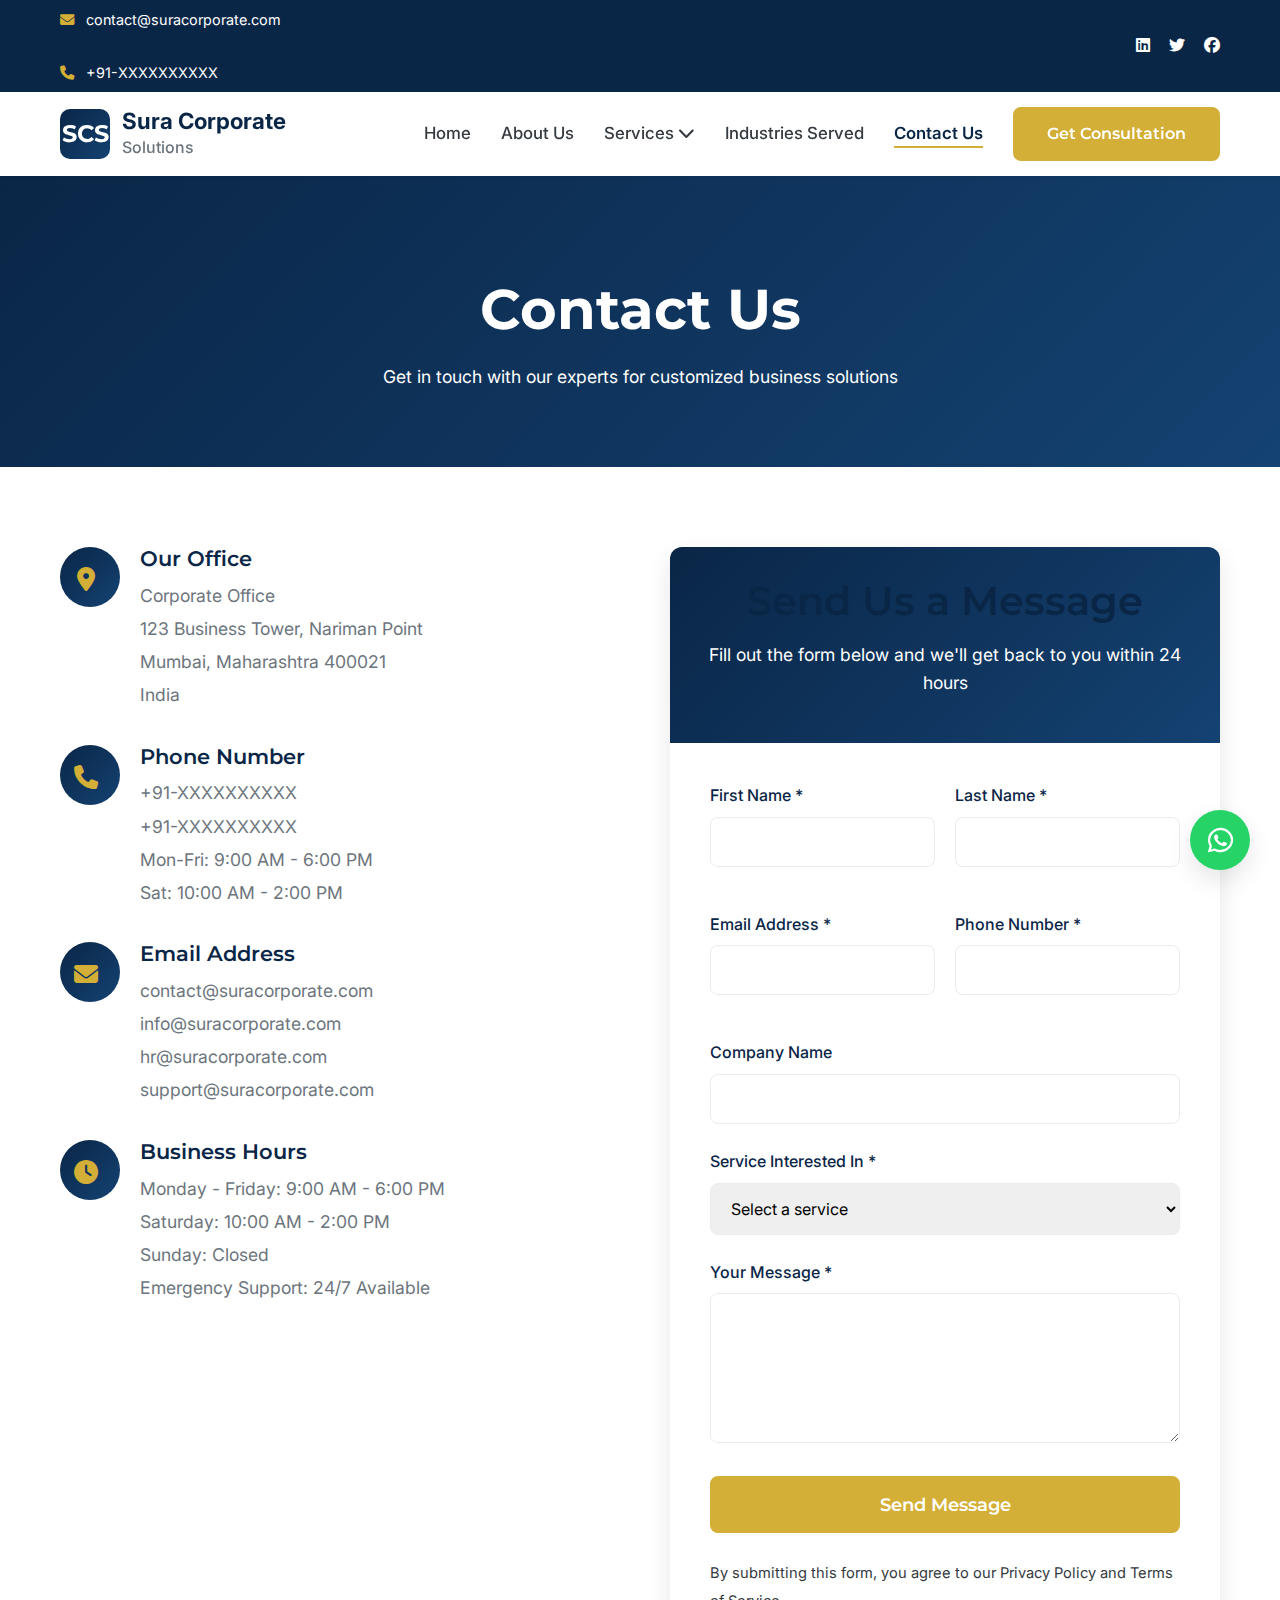
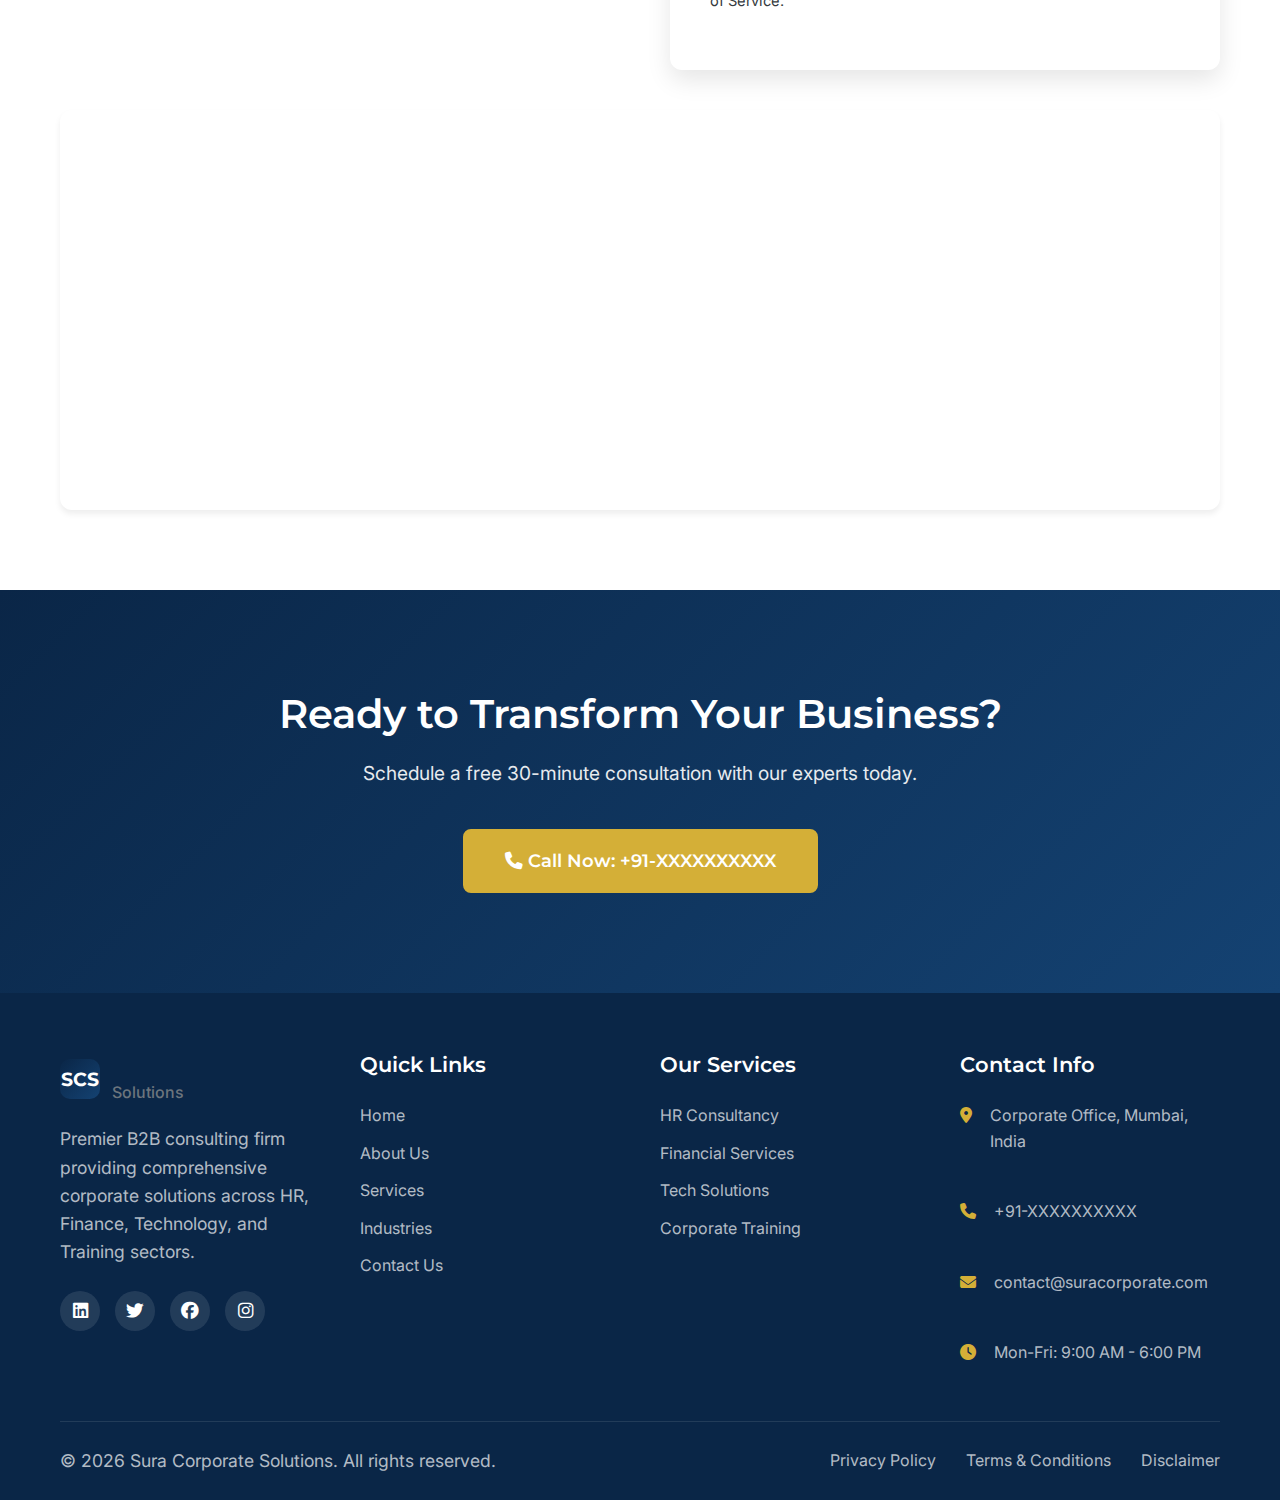
<file: contact.html>
<!DOCTYPE html>
<html lang="en">
<head>
    <meta charset="UTF-8">
    <meta name="viewport" content="width=device-width, initial-scale=1.0">
    <meta name="description" content="Contact Sura Corporate Solutions for business consulting services. Get in touch with our experts today.">
    <title>Contact Us | Sura Corporate Solutions</title>
    <link rel="stylesheet" href="css/style.css">
    <link rel="stylesheet" href="css/responsive.css">
    <link rel="preconnect" href="https://fonts.googleapis.com">
    <link rel="preconnect" href="https://fonts.gstatic.com" crossorigin>
    <link href="https://fonts.googleapis.com/css2?family=Inter:wght@300;400;500;600;700&family=Montserrat:wght@400;500;600;700&display=swap" rel="stylesheet">
    <link rel="stylesheet" href="https://cdnjs.cloudflare.com/ajax/libs/font-awesome/6.4.0/css/all.min.css">
    <link rel="icon" type="image/x-icon" href="images/favicon.ico">
</head>
<body>
    <!-- Top Bar -->
    <div class="top-bar">
        <div class="container">
            <div class="top-bar-content">
                <div class="contact-info">
                    <span><i class="fas fa-envelope"></i> contact@suracorporate.com</span>
                    <span><i class="fas fa-phone"></i> +91-XXXXXXXXXX</span>
                </div>
                <div class="social-links">
                    <a href="#"><i class="fab fa-linkedin"></i></a>
                    <a href="#"><i class="fab fa-twitter"></i></a>
                    <a href="#"><i class="fab fa-facebook"></i></a>
                </div>
            </div>
        </div>
    </div>

    <!-- Navigation -->
    <nav class="navbar">
        <div class="container">
            <div class="nav-container">
                <a href="index.html" class="logo">
                    <div class="logo-icon">SCS</div>
                    <div class="logo-text">
                        <span class="logo-main">Sura Corporate</span>
                        <span class="logo-sub">Solutions</span>
                    </div>
                </a>
                
                <div class="nav-menu" id="navMenu">
                    <ul class="nav-links">
                        <li><a href="index.html">Home</a></li>
                        <li><a href="about.html">About Us</a></li>
                        <li class="dropdown">
                            <a href="services.html">Services <i class="fas fa-chevron-down"></i></a>
                            <div class="dropdown-menu">
                                <a href="hr-services.html">HR Consultancy & Manpower</a>
                                <a href="finance-services.html">Financial & Compliance Services</a>
                                <a href="tech-services.html">Tech & Digital Growth</a>
                                <a href="training-services.html">Corporate Training</a>
                            </div>
                        </li>
                        <li><a href="industries.html">Industries Served</a></li>
                        <li><a href="contact.html" class="active">Contact Us</a></li>
                    </ul>
                    <div class="nav-cta">
                        <a href="contact.html" class="btn btn-primary">Get Consultation</a>
                    </div>
                </div>
                
                <button class="hamburger" id="hamburger">
                    <span></span>
                    <span></span>
                    <span></span>
                </button>
            </div>
        </div>
    </nav>

    <!-- Contact Hero -->
    <section class="contact-hero">
        <div class="container">
            <h1>Contact Us</h1>
            <p>Get in touch with our experts for customized business solutions</p>
        </div>
    </section>

    <!-- Contact Section -->
    <section class="contact-section">
        <div class="container">
            <div class="contact-grid">
                <div class="contact-info">
                    <div class="contact-item">
                        <div class="contact-icon">
                            <i class="fas fa-map-marker-alt"></i>
                        </div>
                        <div class="contact-details">
                            <h3>Our Office</h3>
                            <p>Corporate Office</p>
                            <p>123 Business Tower, Nariman Point</p>
                            <p>Mumbai, Maharashtra 400021</p>
                            <p>India</p>
                        </div>
                    </div>
                    
                    <div class="contact-item">
                        <div class="contact-icon">
                            <i class="fas fa-phone"></i>
                        </div>
                        <div class="contact-details">
                            <h3>Phone Number</h3>
                            <p>+91-XXXXXXXXXX</p>
                            <p>+91-XXXXXXXXXX</p>
                            <p>Mon-Fri: 9:00 AM - 6:00 PM</p>
                            <p>Sat: 10:00 AM - 2:00 PM</p>
                        </div>
                    </div>
                    
                    <div class="contact-item">
                        <div class="contact-icon">
                            <i class="fas fa-envelope"></i>
                        </div>
                        <div class="contact-details">
                            <h3>Email Address</h3>
                            <p>contact@suracorporate.com</p>
                            <p>info@suracorporate.com</p>
                            <p>hr@suracorporate.com</p>
                            <p>support@suracorporate.com</p>
                        </div>
                    </div>
                    
                    <div class="contact-item">
                        <div class="contact-icon">
                            <i class="fas fa-clock"></i>
                        </div>
                        <div class="contact-details">
                            <h3>Business Hours</h3>
                            <p>Monday - Friday: 9:00 AM - 6:00 PM</p>
                            <p>Saturday: 10:00 AM - 2:00 PM</p>
                            <p>Sunday: Closed</p>
                            <p>Emergency Support: 24/7 Available</p>
                        </div>
                    </div>
                </div>
                
                <div class="contact-form-container">
                    <div class="form-container">
                        <div class="form-header">
                            <h2>Send Us a Message</h2>
                            <p>Fill out the form below and we'll get back to you within 24 hours</p>
                        </div>
                        
                        <div class="form-body">
                            <form id="contactForm" class="contact-form">
                                <div class="form-row">
                                    <div class="form-group">
                                        <label for="firstName">First Name *</label>
                                        <input type="text" id="firstName" name="firstName" required>
                                    </div>
                                    <div class="form-group">
                                        <label for="lastName">Last Name *</label>
                                        <input type="text" id="lastName" name="lastName" required>
                                    </div>
                                </div>
                                
                                <div class="form-row">
                                    <div class="form-group">
                                        <label for="email">Email Address *</label>
                                        <input type="email" id="email" name="email" required>
                                    </div>
                                    <div class="form-group">
                                        <label for="phone">Phone Number *</label>
                                        <input type="tel" id="phone" name="phone" required>
                                    </div>
                                </div>
                                
                                <div class="form-group">
                                    <label for="company">Company Name</label>
                                    <input type="text" id="company" name="company">
                                </div>
                                
                                <div class="form-group">
                                    <label for="service">Service Interested In *</label>
                                    <select id="service" name="service" required>
                                        <option value="">Select a service</option>
                                        <option value="hr">HR Consultancy & Manpower</option>
                                        <option value="finance">Financial & Compliance Services</option>
                                        <option value="tech">Tech & Digital Growth</option>
                                        <option value="training">Corporate Training</option>
                                        <option value="multiple">Multiple Services</option>
                                        <option value="other">Other</option>
                                    </select>
                                </div>
                                
                                <div class="form-group">
                                    <label for="message">Your Message *</label>
                                    <textarea id="message" name="message" rows="5" required></textarea>
                                </div>
                                
                                <div class="form-group">
                                    <button type="submit" class="btn btn-primary btn-large" style="width: 100%;">
                                        Send Message
                                    </button>
                                </div>
                                
                                <div class="form-footer">
                                    <p><small>By submitting this form, you agree to our Privacy Policy and Terms of Service.</small></p>
                                </div>
                            </form>
                        </div>
                    </div>
                </div>
            </div>
            
            <!-- Map Section -->
            <div class="map-container">
                <iframe 
                    src="https://www.google.com/maps/embed?pb=!1m18!1m12!1m3!1d3771.178618298813!2d72.82166531530267!3d19.07556698710239!2m3!1f0!2f0!3f0!3m2!1i1024!2i768!4f13.1!3m3!1m2!1s0x3be7c6306644edc1%3A0x5da4ed8f8d648c69!2sMumbai%2C%20Maharashtra!5e0!3m2!1sen!2sin!4v1618893943159!5m2!1sen!2sin" 
                    width="100%" 
                    height="400" 
                    style="border:0;" 
                    allowfullscreen="" 
                    loading="lazy">
                </iframe>
            </div>
        </div>
    </section>

    <!-- CTA Section -->
    <section class="cta-section">
        <div class="container">
            <div class="cta-content">
                <h2>Ready to Transform Your Business?</h2>
                <p>Schedule a free 30-minute consultation with our experts today.</p>
                <a href="tel:+91XXXXXXXXXX" class="btn btn-primary btn-large">
                    <i class="fas fa-phone"></i> Call Now: +91-XXXXXXXXXX
                </a>
            </div>
        </div>
    </section>

    <!-- Footer -->
    <footer class="footer">
        <div class="container">
            <div class="footer-grid">
                <div class="footer-col">
                    <div class="footer-logo">
                        <div class="logo-icon">SCS</div>
                        <div class="logo-text">
                            <span class="logo-main">Sura Corporate</span>
                            <span class="logo-sub">Solutions</span>
                        </div>
                    </div>
                    <p class="footer-about">Premier B2B consulting firm providing comprehensive corporate solutions across HR, Finance, Technology, and Training sectors.</p>
                    <div class="footer-social">
                        <a href="#"><i class="fab fa-linkedin"></i></a>
                        <a href="#"><i class="fab fa-twitter"></i></a>
                        <a href="#"><i class="fab fa-facebook"></i></a>
                        <a href="#"><i class="fab fa-instagram"></i></a>
                    </div>
                </div>
                
                <div class="footer-col">
                    <h3>Quick Links</h3>
                    <ul class="footer-links">
                        <li><a href="index.html">Home</a></li>
                        <li><a href="about.html">About Us</a></li>
                        <li><a href="services.html">Services</a></li>
                        <li><a href="industries.html">Industries</a></li>
                        <li><a href="contact.html">Contact Us</a></li>
                    </ul>
                </div>
                
                <div class="footer-col">
                    <h3>Our Services</h3>
                    <ul class="footer-links">
                        <li><a href="hr-services.html">HR Consultancy</a></li>
                        <li><a href="finance-services.html">Financial Services</a></li>
                        <li><a href="tech-services.html">Tech Solutions</a></li>
                        <li><a href="training-services.html">Corporate Training</a></li>
                    </ul>
                </div>
                
                <div class="footer-col">
                    <h3>Contact Info</h3>
                    <ul class="contact-info">
                        <li><i class="fas fa-map-marker-alt"></i> Corporate Office, Mumbai, India</li>
                        <li><i class="fas fa-phone"></i> +91-XXXXXXXXXX</li>
                        <li><i class="fas fa-envelope"></i> contact@suracorporate.com</li>
                        <li><i class="fas fa-clock"></i> Mon-Fri: 9:00 AM - 6:00 PM</li>
                    </ul>
                </div>
            </div>
            
            <div class="footer-bottom">
                <div class="footer-bottom-content">
                    <p>&copy; 2026 Sura Corporate Solutions. All rights reserved.</p>
                    <div class="footer-legal">
                        <a href="privacy.html">Privacy Policy</a>
                        <a href="terms.html">Terms & Conditions</a>
                        <a href="disclaimer.html">Disclaimer</a>
                    </div>
                </div>
            </div>
        </div>
    </footer>

    <!-- WhatsApp Floating Button -->
    <a href="https://wa.me/91XXXXXXXXXX?text=Hi,%20I'm%20interested%20in%20Sura%20Corporate%20Solutions" class="whatsapp-float" target="_blank">
        <i class="fab fa-whatsapp"></i>
    </a>

    <!-- Scripts -->
    <script src="js/main.js"></script>
    <script src="js/form-handler.js"></script>
    <script src="js/analytics.js"></script>
</body>
</html>
</file>
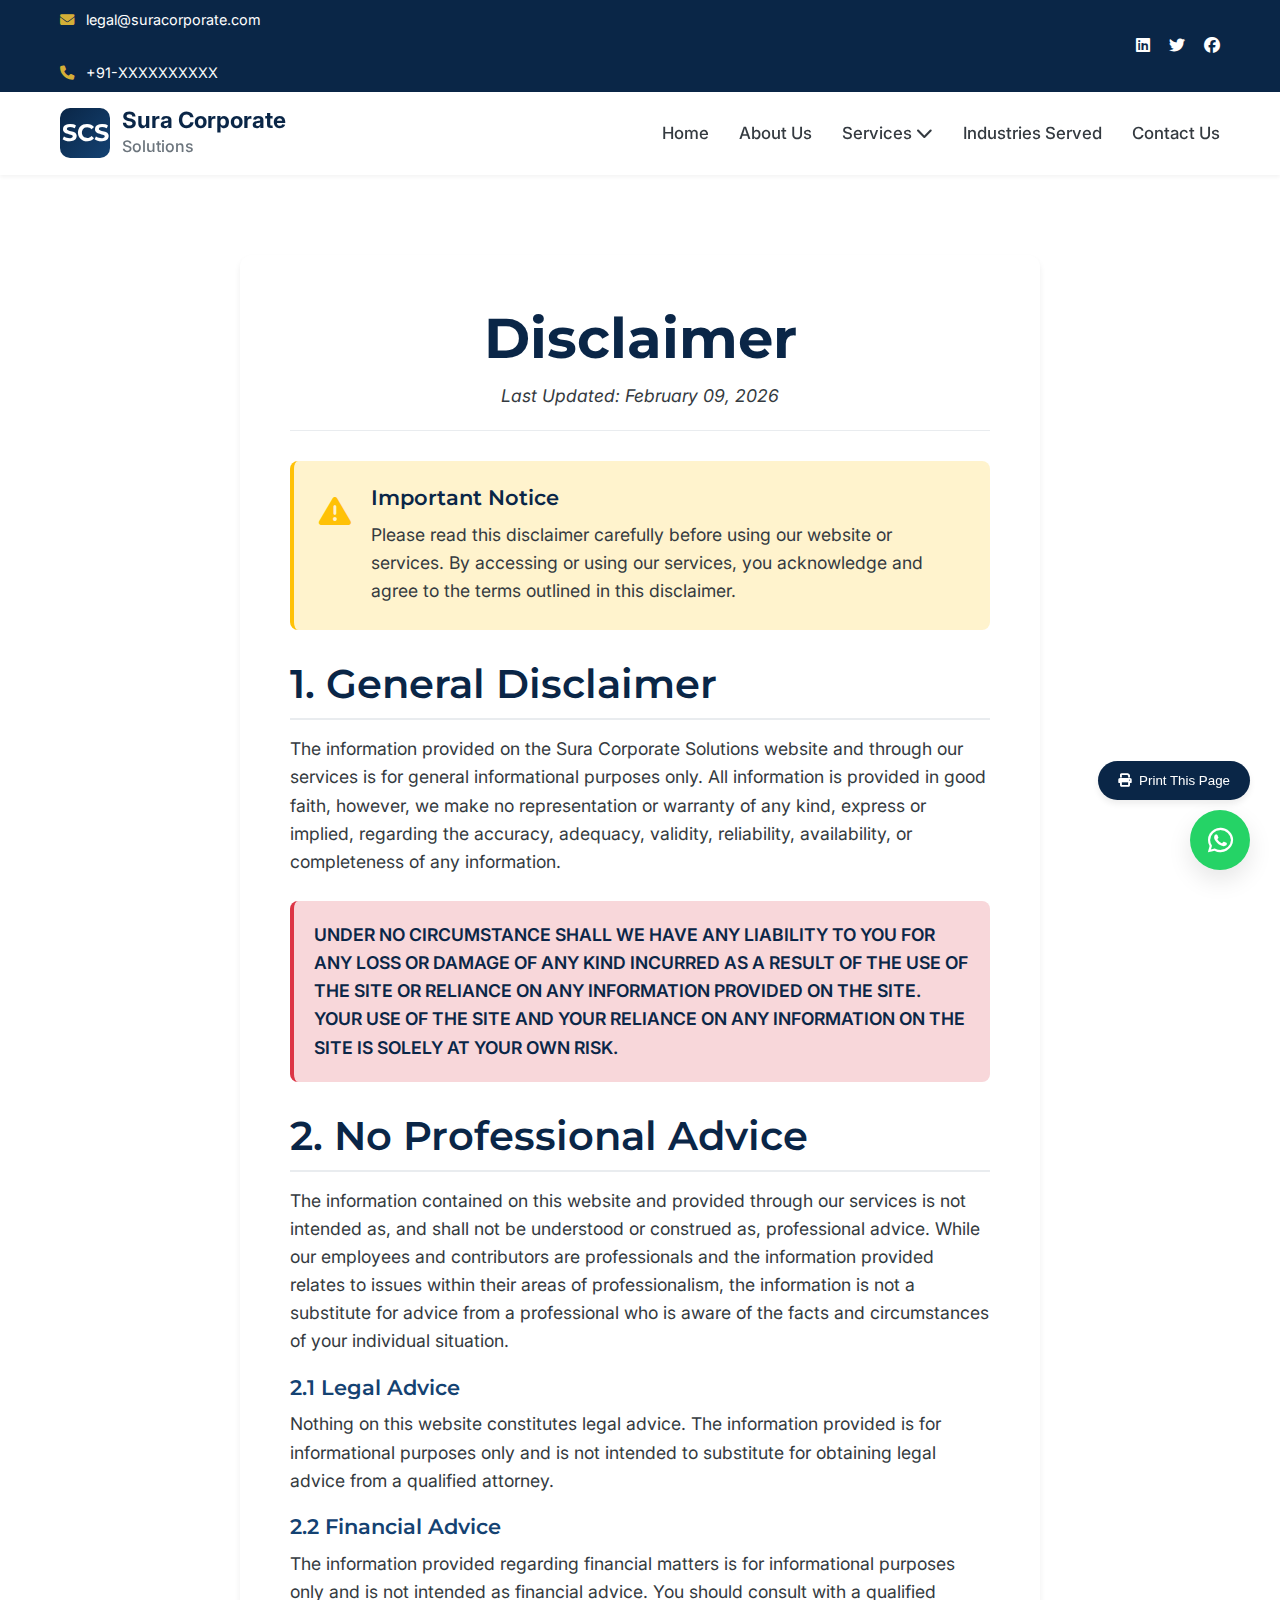
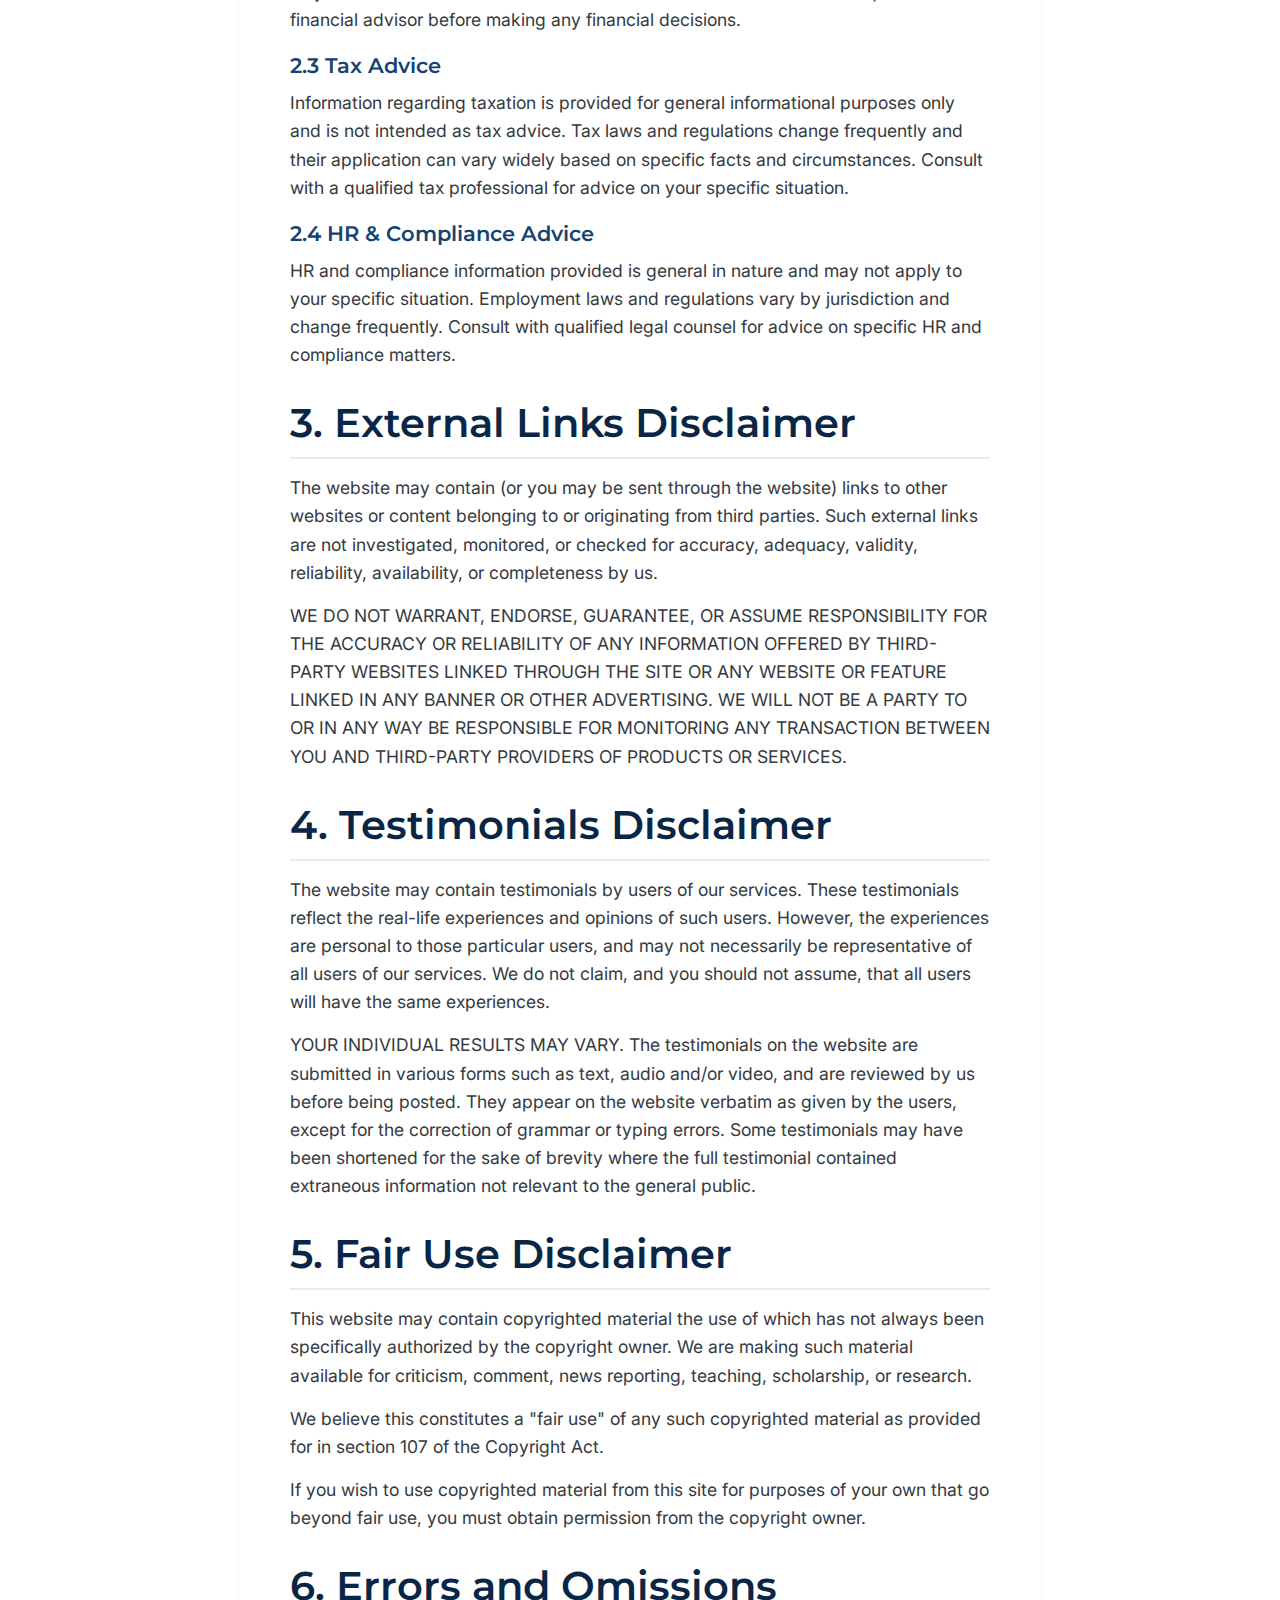
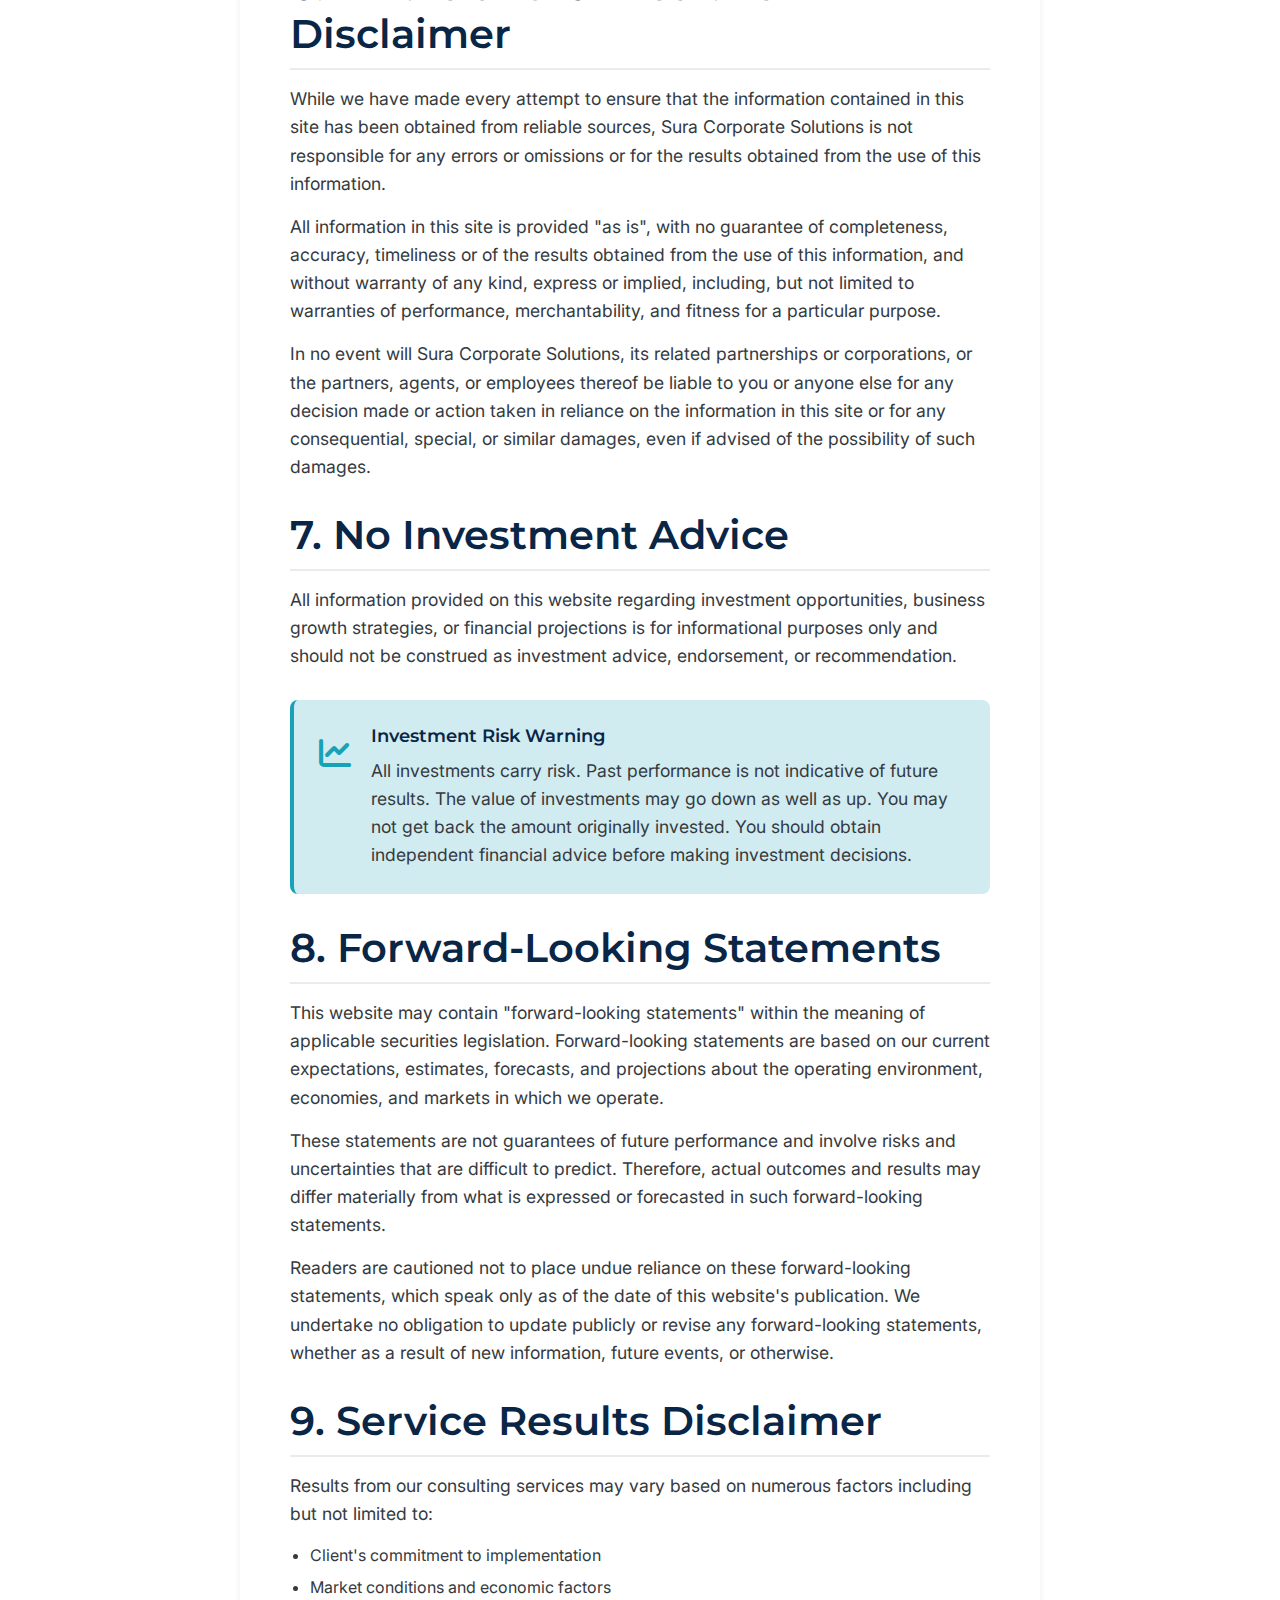
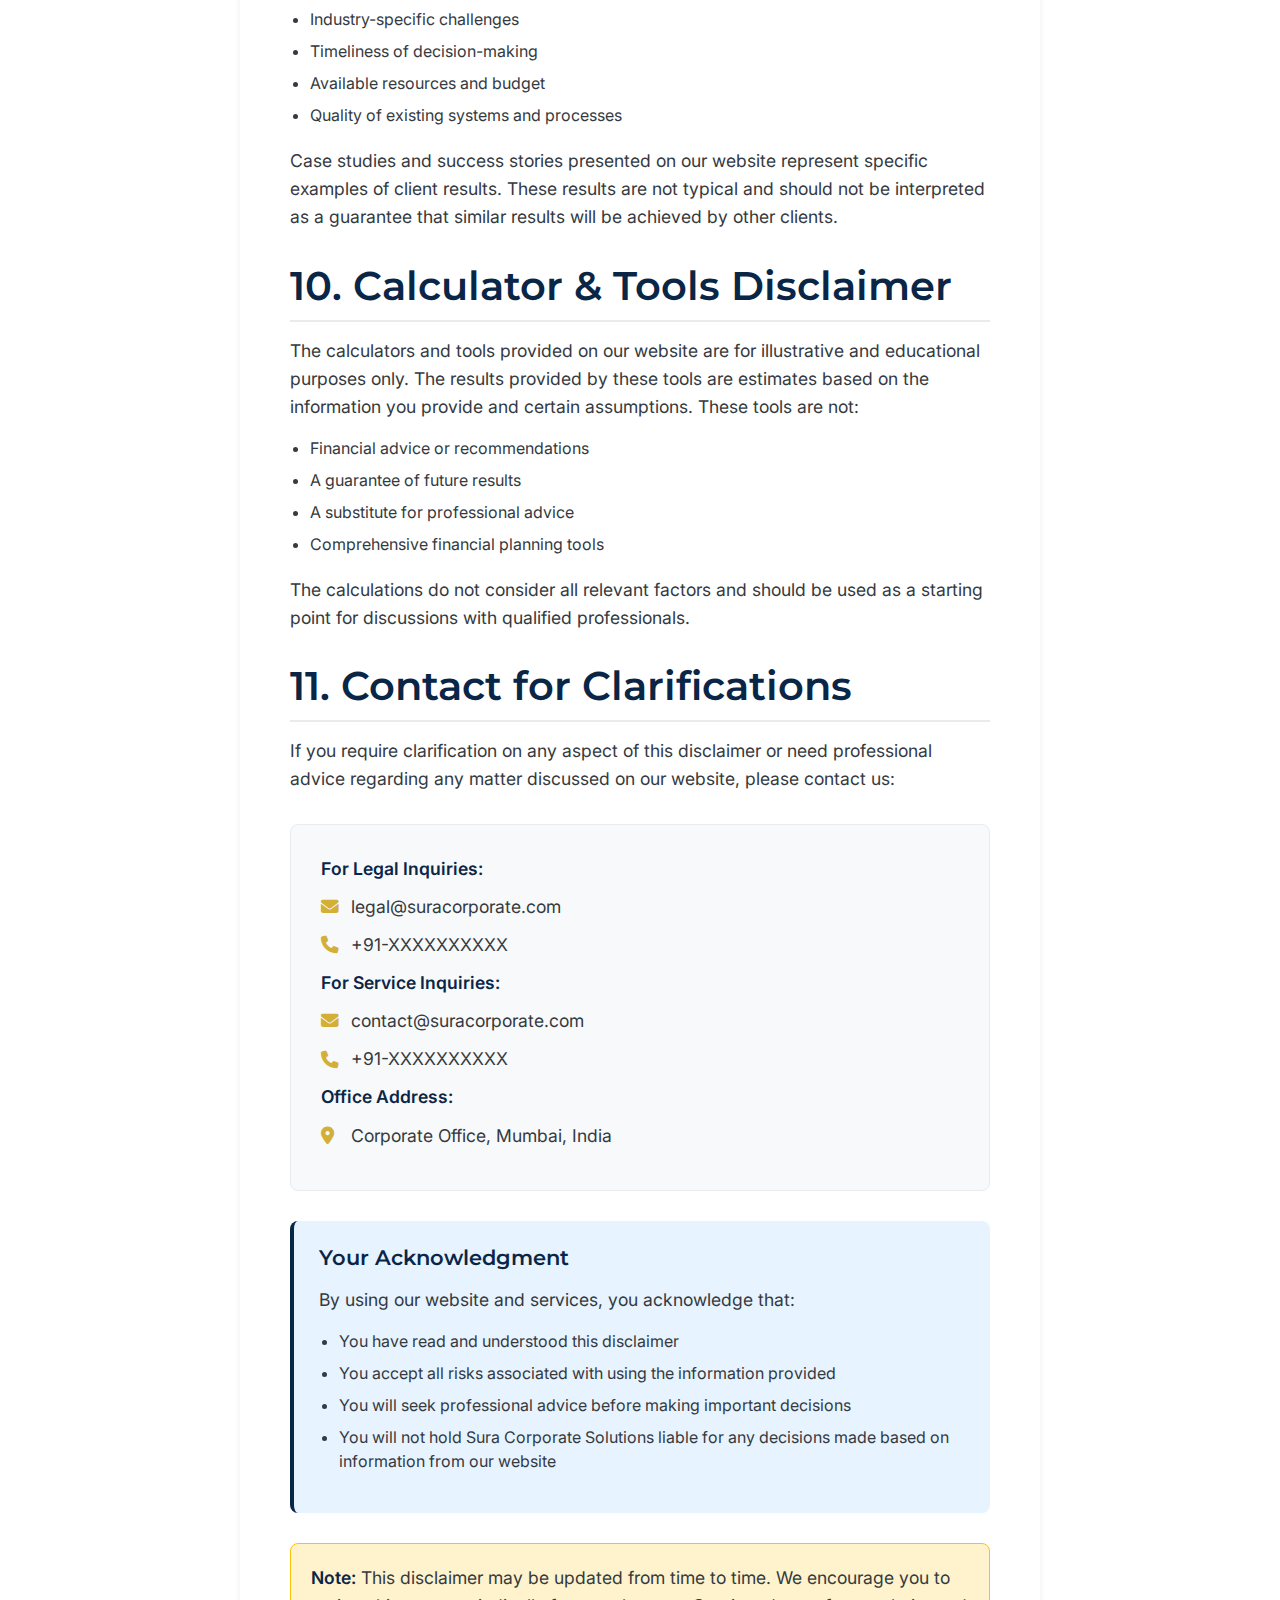
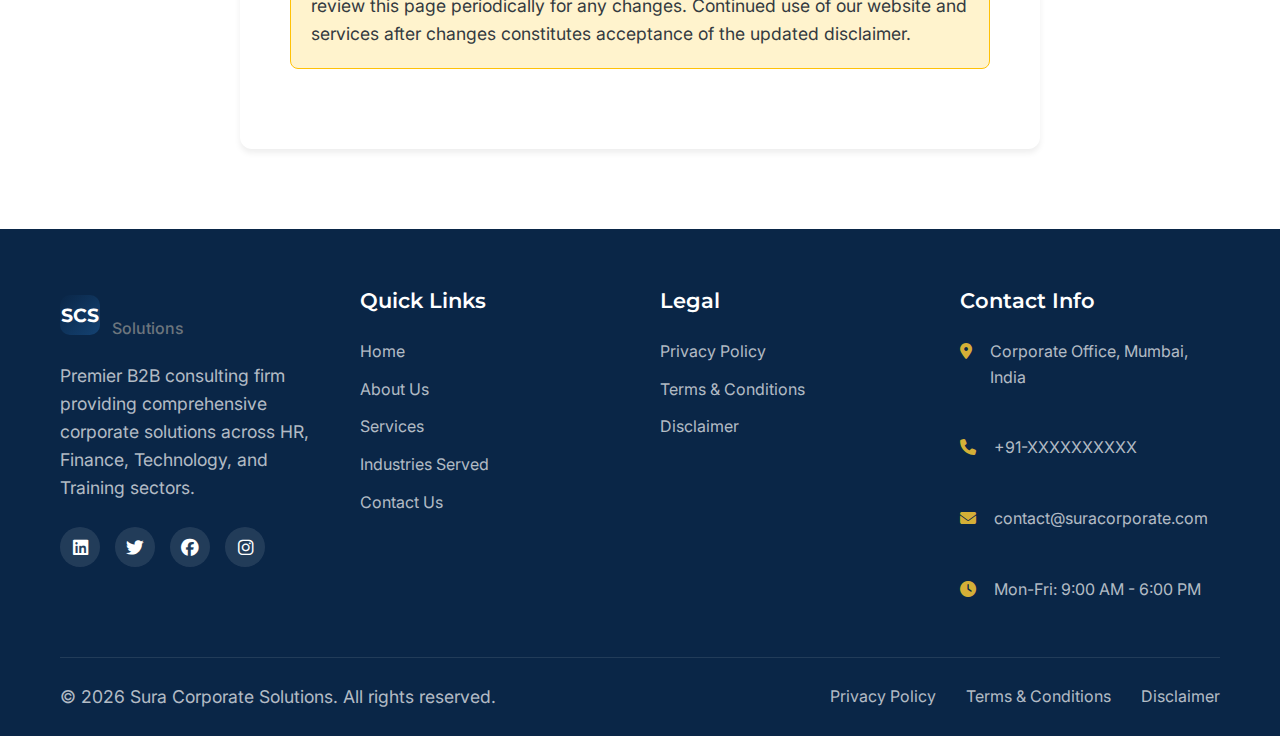
<file: disclaimer.html>
<!DOCTYPE html>
<html lang="en">
<head>
    <meta charset="UTF-8">
    <meta name="viewport" content="width=device-width, initial-scale=1.0">
    <meta name="description" content="Disclaimer for Sura Corporate Solutions - Important legal disclaimers regarding our services, information, and website content.">
    <title>Disclaimer | Sura Corporate Solutions</title>
    <link rel="stylesheet" href="css/style.css">
    <link rel="stylesheet" href="css/responsive.css">
    <link rel="preconnect" href="https://fonts.googleapis.com">
    <link rel="preconnect" href="https://fonts.gstatic.com" crossorigin>
    <link href="https://fonts.googleapis.com/css2?family=Inter:wght@300;400;500;600;700&family=Montserrat:wght@400;500;600;700&display=swap" rel="stylesheet">
    <link rel="stylesheet" href="https://cdnjs.cloudflare.com/ajax/libs/font-awesome/6.4.0/css/all.min.css">
    <link rel="icon" type="image/x-icon" href="images/favicon.ico">
</head>
<body>
    <!-- Top Bar -->
    <div class="top-bar">
        <div class="container">
            <div class="top-bar-content">
                <div class="contact-info">
                    <span><i class="fas fa-envelope"></i> legal@suracorporate.com</span>
                    <span><i class="fas fa-phone"></i> +91-XXXXXXXXXX</span>
                </div>
                <div class="social-links">
                    <a href="#"><i class="fab fa-linkedin"></i></a>
                    <a href="#"><i class="fab fa-twitter"></i></a>
                    <a href="#"><i class="fab fa-facebook"></i></a>
                </div>
            </div>
        </div>
    </div>

    <!-- Navigation -->
    <nav class="navbar">
        <div class="container">
            <div class="nav-container">
                <a href="index.html" class="logo">
                    <div class="logo-icon">SCS</div>
                    <div class="logo-text">
                        <span class="logo-main">Sura Corporate</span>
                        <span class="logo-sub">Solutions</span>
                    </div>
                </a>
                
                <div class="nav-menu" id="navMenu">
                    <ul class="nav-links">
                        <li><a href="index.html">Home</a></li>
                        <li><a href="about.html">About Us</a></li>
                        <li class="dropdown">
                            <a href="services.html">Services <i class="fas fa-chevron-down"></i></a>
                            <div class="dropdown-menu">
                                <a href="hr-services.html">HR Consultancy & Manpower</a>
                                <a href="finance-services.html">Financial & Compliance Services</a>
                                <a href="tech-services.html">Tech & Digital Growth</a>
                                <a href="training-services.html">Corporate Training</a>
                            </div>
                        </li>
                        <li><a href="industries.html">Industries Served</a></li>
                        <li><a href="contact.html">Contact Us</a></li>
                    </ul>
                </div>
                
                <button class="hamburger" id="hamburger">
                    <span></span>
                    <span></span>
                    <span></span>
                </button>
            </div>
        </div>
    </nav>

    <!-- Disclaimer Content -->
    <section class="legal-section">
        <div class="container">
            <div class="legal-content">
                <h1>Disclaimer</h1>
                <p class="last-updated">Last Updated: February 09, 2026</p>
                
                <div class="warning-box">
                    <div class="warning-icon">
                        <i class="fas fa-exclamation-triangle"></i>
                    </div>
                    <div class="warning-content">
                        <h3>Important Notice</h3>
                        <p>Please read this disclaimer carefully before using our website or services. By accessing or using our services, you acknowledge and agree to the terms outlined in this disclaimer.</p>
                    </div>
                </div>
                
                <div class="legal-section-content">
                    <h2 id="general-disclaimer">1. General Disclaimer</h2>
                    <p>The information provided on the Sura Corporate Solutions website and through our services is for general informational purposes only. All information is provided in good faith, however, we make no representation or warranty of any kind, express or implied, regarding the accuracy, adequacy, validity, reliability, availability, or completeness of any information.</p>
                    
                    <div class="disclaimer-box">
                        <p><strong>UNDER NO CIRCUMSTANCE SHALL WE HAVE ANY LIABILITY TO YOU FOR ANY LOSS OR DAMAGE OF ANY KIND INCURRED AS A RESULT OF THE USE OF THE SITE OR RELIANCE ON ANY INFORMATION PROVIDED ON THE SITE. YOUR USE OF THE SITE AND YOUR RELIANCE ON ANY INFORMATION ON THE SITE IS SOLELY AT YOUR OWN RISK.</strong></p>
                    </div>
                    
                    <h2 id="professional-advice">2. No Professional Advice</h2>
                    <p>The information contained on this website and provided through our services is not intended as, and shall not be understood or construed as, professional advice. While our employees and contributors are professionals and the information provided relates to issues within their areas of professionalism, the information is not a substitute for advice from a professional who is aware of the facts and circumstances of your individual situation.</p>
                    
                    <h3>2.1 Legal Advice</h3>
                    <p>Nothing on this website constitutes legal advice. The information provided is for informational purposes only and is not intended to substitute for obtaining legal advice from a qualified attorney.</p>
                    
                    <h3>2.2 Financial Advice</h3>
                    <p>The information provided regarding financial matters is for informational purposes only and is not intended as financial advice. You should consult with a qualified financial advisor before making any financial decisions.</p>
                    
                    <h3>2.3 Tax Advice</h3>
                    <p>Information regarding taxation is provided for general informational purposes only and is not intended as tax advice. Tax laws and regulations change frequently and their application can vary widely based on specific facts and circumstances. Consult with a qualified tax professional for advice on your specific situation.</p>
                    
                    <h3>2.4 HR & Compliance Advice</h3>
                    <p>HR and compliance information provided is general in nature and may not apply to your specific situation. Employment laws and regulations vary by jurisdiction and change frequently. Consult with qualified legal counsel for advice on specific HR and compliance matters.</p>
                    
                    <h2 id="external-links">3. External Links Disclaimer</h2>
                    <p>The website may contain (or you may be sent through the website) links to other websites or content belonging to or originating from third parties. Such external links are not investigated, monitored, or checked for accuracy, adequacy, validity, reliability, availability, or completeness by us.</p>
                    
                    <p>WE DO NOT WARRANT, ENDORSE, GUARANTEE, OR ASSUME RESPONSIBILITY FOR THE ACCURACY OR RELIABILITY OF ANY INFORMATION OFFERED BY THIRD-PARTY WEBSITES LINKED THROUGH THE SITE OR ANY WEBSITE OR FEATURE LINKED IN ANY BANNER OR OTHER ADVERTISING. WE WILL NOT BE A PARTY TO OR IN ANY WAY BE RESPONSIBLE FOR MONITORING ANY TRANSACTION BETWEEN YOU AND THIRD-PARTY PROVIDERS OF PRODUCTS OR SERVICES.</p>
                    
                    <h2 id="testimonials">4. Testimonials Disclaimer</h2>
                    <p>The website may contain testimonials by users of our services. These testimonials reflect the real-life experiences and opinions of such users. However, the experiences are personal to those particular users, and may not necessarily be representative of all users of our services. We do not claim, and you should not assume, that all users will have the same experiences.</p>
                    
                    <p>YOUR INDIVIDUAL RESULTS MAY VARY. The testimonials on the website are submitted in various forms such as text, audio and/or video, and are reviewed by us before being posted. They appear on the website verbatim as given by the users, except for the correction of grammar or typing errors. Some testimonials may have been shortened for the sake of brevity where the full testimonial contained extraneous information not relevant to the general public.</p>
                    
                    <h2 id="fair-use">5. Fair Use Disclaimer</h2>
                    <p>This website may contain copyrighted material the use of which has not always been specifically authorized by the copyright owner. We are making such material available for criticism, comment, news reporting, teaching, scholarship, or research.</p>
                    
                    <p>We believe this constitutes a "fair use" of any such copyrighted material as provided for in section 107 of the Copyright Act.</p>
                    
                    <p>If you wish to use copyrighted material from this site for purposes of your own that go beyond fair use, you must obtain permission from the copyright owner.</p>
                    
                    <h2 id="errors">6. Errors and Omissions Disclaimer</h2>
                    <p>While we have made every attempt to ensure that the information contained in this site has been obtained from reliable sources, Sura Corporate Solutions is not responsible for any errors or omissions or for the results obtained from the use of this information.</p>
                    
                    <p>All information in this site is provided "as is", with no guarantee of completeness, accuracy, timeliness or of the results obtained from the use of this information, and without warranty of any kind, express or implied, including, but not limited to warranties of performance, merchantability, and fitness for a particular purpose.</p>
                    
                    <p>In no event will Sura Corporate Solutions, its related partnerships or corporations, or the partners, agents, or employees thereof be liable to you or anyone else for any decision made or action taken in reliance on the information in this site or for any consequential, special, or similar damages, even if advised of the possibility of such damages.</p>
                    
                    <h2 id="investment">7. No Investment Advice</h2>
                    <p>All information provided on this website regarding investment opportunities, business growth strategies, or financial projections is for informational purposes only and should not be construed as investment advice, endorsement, or recommendation.</p>
                    
                    <div class="warning-box secondary">
                        <div class="warning-icon">
                            <i class="fas fa-chart-line"></i>
                        </div>
                        <div class="warning-content">
                            <h4>Investment Risk Warning</h4>
                            <p>All investments carry risk. Past performance is not indicative of future results. The value of investments may go down as well as up. You may not get back the amount originally invested. You should obtain independent financial advice before making investment decisions.</p>
                        </div>
                    </div>
                    
                    <h2 id="forward-looking">8. Forward-Looking Statements</h2>
                    <p>This website may contain "forward-looking statements" within the meaning of applicable securities legislation. Forward-looking statements are based on our current expectations, estimates, forecasts, and projections about the operating environment, economies, and markets in which we operate.</p>
                    
                    <p>These statements are not guarantees of future performance and involve risks and uncertainties that are difficult to predict. Therefore, actual outcomes and results may differ materially from what is expressed or forecasted in such forward-looking statements.</p>
                    
                    <p>Readers are cautioned not to place undue reliance on these forward-looking statements, which speak only as of the date of this website's publication. We undertake no obligation to update publicly or revise any forward-looking statements, whether as a result of new information, future events, or otherwise.</p>
                    
                    <h2 id="service-results">9. Service Results Disclaimer</h2>
                    <p>Results from our consulting services may vary based on numerous factors including but not limited to:</p>
                    <ul>
                        <li>Client's commitment to implementation</li>
                        <li>Market conditions and economic factors</li>
                        <li>Industry-specific challenges</li>
                        <li>Timeliness of decision-making</li>
                        <li>Available resources and budget</li>
                        <li>Quality of existing systems and processes</li>
                    </ul>
                    
                    <p>Case studies and success stories presented on our website represent specific examples of client results. These results are not typical and should not be interpreted as a guarantee that similar results will be achieved by other clients.</p>
                    
                    <h2 id="calculator-tools">10. Calculator & Tools Disclaimer</h2>
                    <p>The calculators and tools provided on our website are for illustrative and educational purposes only. The results provided by these tools are estimates based on the information you provide and certain assumptions. These tools are not:</p>
                    <ul>
                        <li>Financial advice or recommendations</li>
                        <li>A guarantee of future results</li>
                        <li>A substitute for professional advice</li>
                        <li>Comprehensive financial planning tools</li>
                    </ul>
                    
                    <p>The calculations do not consider all relevant factors and should be used as a starting point for discussions with qualified professionals.</p>
                    
                    <h2 id="contact-info">11. Contact for Clarifications</h2>
                    <p>If you require clarification on any aspect of this disclaimer or need professional advice regarding any matter discussed on our website, please contact us:</p>
                    
                    <div class="contact-info-box">
                        <p><strong>For Legal Inquiries:</strong></p>
                        <p><i class="fas fa-envelope"></i> legal@suracorporate.com</p>
                        <p><i class="fas fa-phone"></i> +91-XXXXXXXXXX</p>
                        
                        <p><strong>For Service Inquiries:</strong></p>
                        <p><i class="fas fa-envelope"></i> contact@suracorporate.com</p>
                        <p><i class="fas fa-phone"></i> +91-XXXXXXXXXX</p>
                        
                        <p><strong>Office Address:</strong></p>
                        <p><i class="fas fa-map-marker-alt"></i> Corporate Office, Mumbai, India</p>
                    </div>
                    
                    <div class="acknowledgment-box">
                        <h3>Your Acknowledgment</h3>
                        <p>By using our website and services, you acknowledge that:</p>
                        <ul>
                            <li>You have read and understood this disclaimer</li>
                            <li>You accept all risks associated with using the information provided</li>
                            <li>You will seek professional advice before making important decisions</li>
                            <li>You will not hold Sura Corporate Solutions liable for any decisions made based on information from our website</li>
                        </ul>
                    </div>
                    
                    <div class="update-notice">
                        <p><strong>Note:</strong> This disclaimer may be updated from time to time. We encourage you to review this page periodically for any changes. Continued use of our website and services after changes constitutes acceptance of the updated disclaimer.</p>
                    </div>
                </div>
            </div>
        </div>
    </section>

    <!-- Footer -->
    <footer class="footer">
        <div class="container">
            <div class="footer-grid">
                <div class="footer-col">
                    <div class="footer-logo">
                        <div class="logo-icon">SCS</div>
                        <div class="logo-text">
                            <span class="logo-main">Sura Corporate</span>
                            <span class="logo-sub">Solutions</span>
                        </div>
                    </div>
                    <p class="footer-about">Premier B2B consulting firm providing comprehensive corporate solutions across HR, Finance, Technology, and Training sectors.</p>
                    <div class="footer-social">
                        <a href="#"><i class="fab fa-linkedin"></i></a>
                        <a href="#"><i class="fab fa-twitter"></i></a>
                        <a href="#"><i class="fab fa-facebook"></i></a>
                        <a href="#"><i class="fab fa-instagram"></i></a>
                    </div>
                </div>
                
                <div class="footer-col">
                    <h3>Quick Links</h3>
                    <ul class="footer-links">
                        <li><a href="index.html">Home</a></li>
                        <li><a href="about.html">About Us</a></li>
                        <li><a href="services.html">Services</a></li>
                        <li><a href="industries.html">Industries Served</a></li>
                        <li><a href="contact.html">Contact Us</a></li>
                    </ul>
                </div>
                
                <div class="footer-col">
                    <h3>Legal</h3>
                    <ul class="footer-links">
                        <li><a href="privacy.html">Privacy Policy</a></li>
                        <li><a href="terms.html">Terms & Conditions</a></li>
                        <li><a href="disclaimer.html" class="active">Disclaimer</a></li>
                    </ul>
                </div>
                
                <div class="footer-col">
                    <h3>Contact Info</h3>
                    <ul class="contact-info">
                        <li><i class="fas fa-map-marker-alt"></i> Corporate Office, Mumbai, India</li>
                        <li><i class="fas fa-phone"></i> +91-XXXXXXXXXX</li>
                        <li><i class="fas fa-envelope"></i> contact@suracorporate.com</li>
                        <li><i class="fas fa-clock"></i> Mon-Fri: 9:00 AM - 6:00 PM</li>
                    </ul>
                </div>
            </div>
            
            <div class="footer-bottom">
                <div class="footer-bottom-content">
                    <p>&copy; 2026 Sura Corporate Solutions. All rights reserved.</p>
                    <div class="footer-legal">
                        <a href="privacy.html">Privacy Policy</a>
                        <a href="terms.html">Terms & Conditions</a>
                        <a href="disclaimer.html">Disclaimer</a>
                    </div>
                </div>
            </div>
        </div>
    </footer>

    <!-- WhatsApp Floating Button -->
    <a href="https://wa.me/91XXXXXXXXXX?text=Hi,%20I%20have%20a%20question%20about%20your%20Disclaimer" class="whatsapp-float" target="_blank">
        <i class="fab fa-whatsapp"></i>
    </a>

    <!-- Scripts -->
    <script src="js/main.js"></script>
    <script src="js/legal.js"></script>
</body>
</html>
</file>
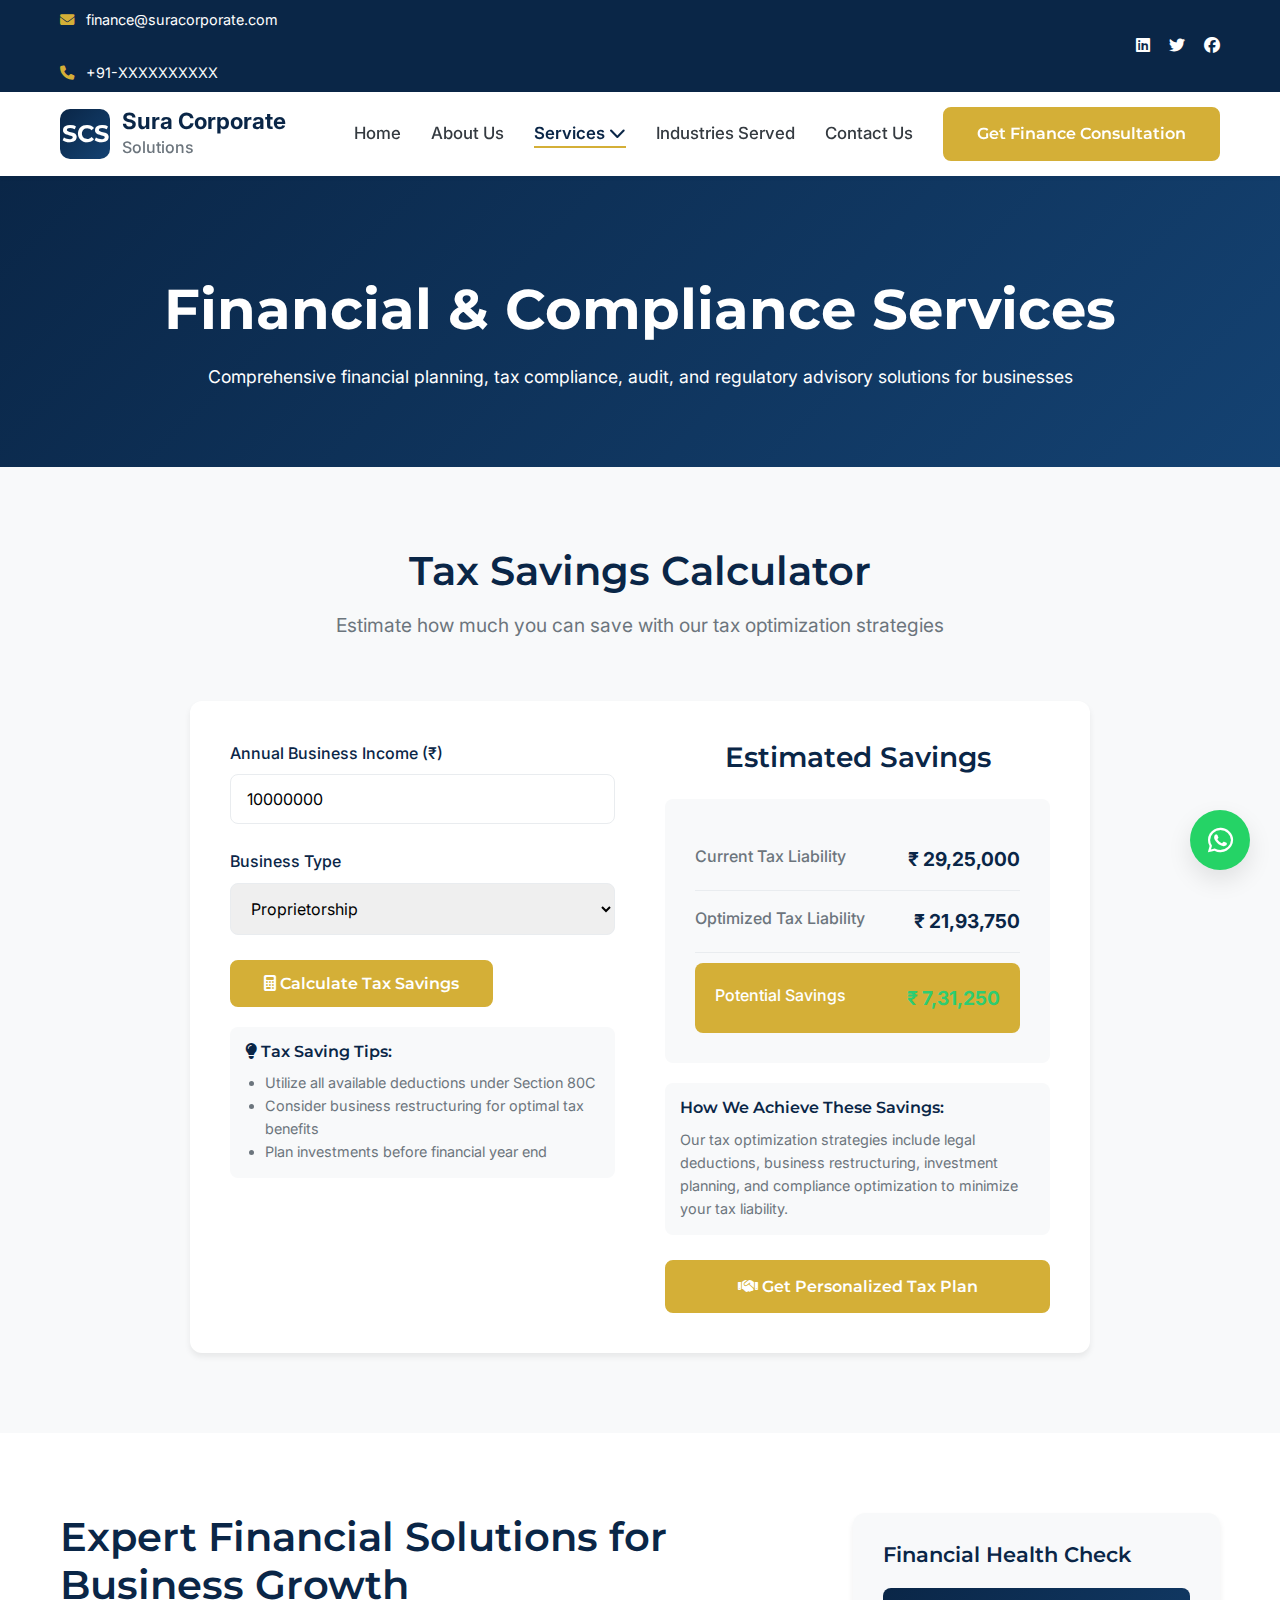
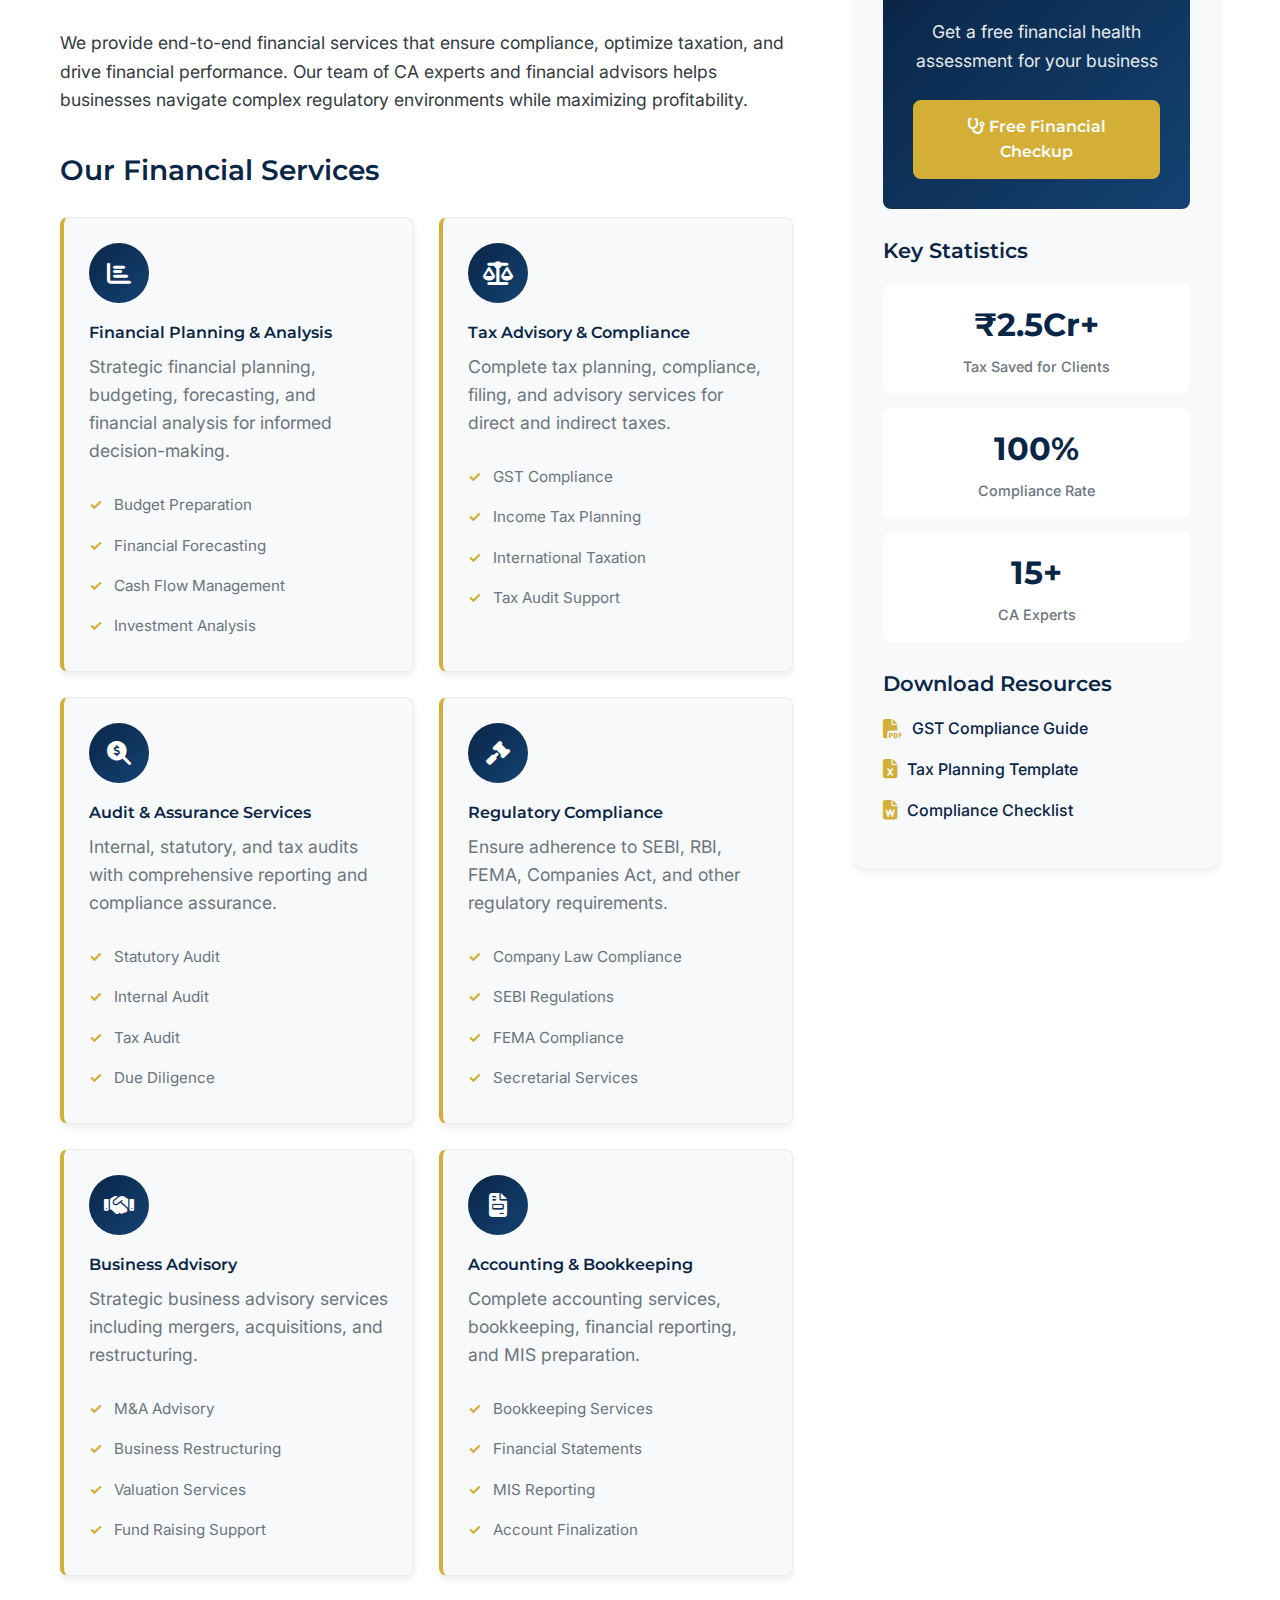
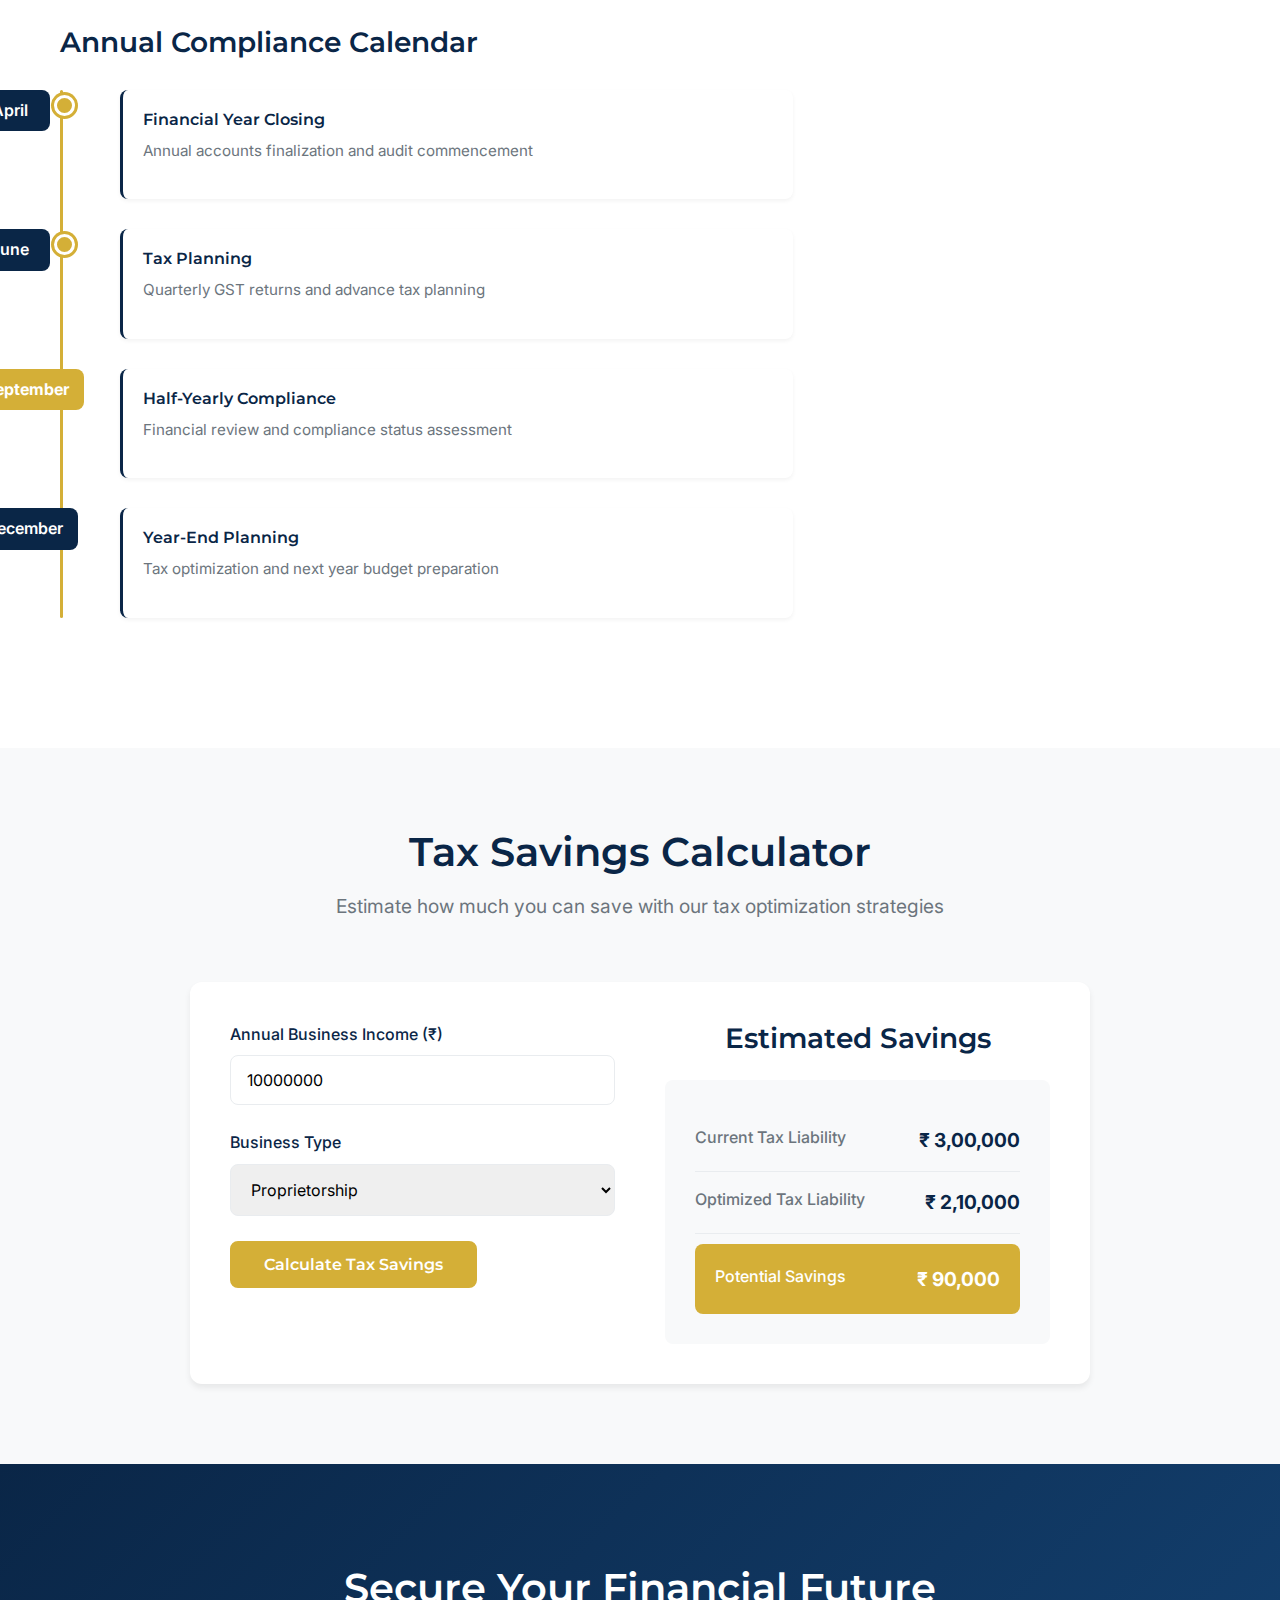
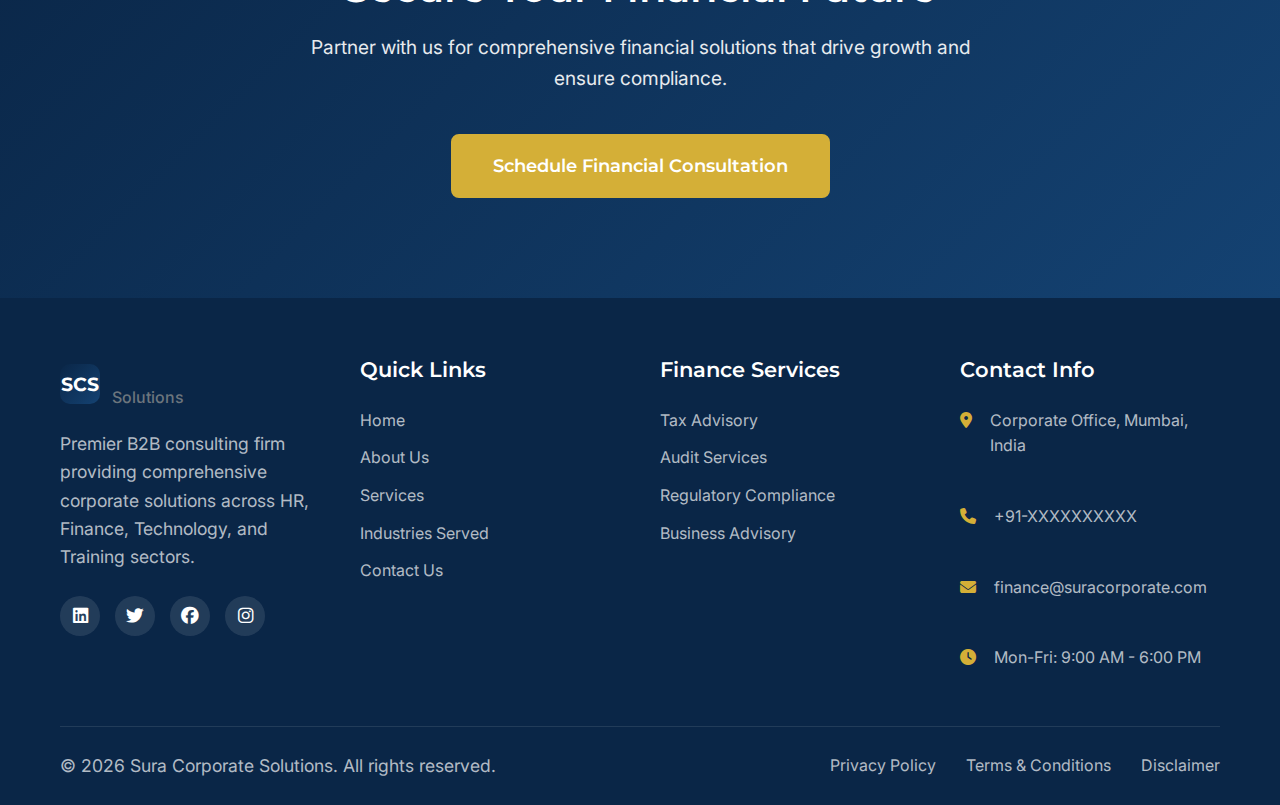
<file: finance-services.html>
<!DOCTYPE html>
<html lang="en">
<head>
    <meta charset="UTF-8">
    <meta name="viewport" content="width=device-width, initial-scale=1.0">
    <meta name="description" content="Professional financial planning, tax compliance, audit services, and regulatory advisory solutions for businesses.">
    <title>Financial & Compliance Services | Sura Corporate Solutions</title>
    <link rel="stylesheet" href="css/style.css">
    <link rel="stylesheet" href="css/responsive.css">
    <link rel="preconnect" href="https://fonts.googleapis.com">
    <link rel="preconnect" href="https://fonts.gstatic.com" crossorigin>
    <link href="https://fonts.googleapis.com/css2?family=Inter:wght@300;400;500;600;700&family=Montserrat:wght@400;500;600;700&display=swap" rel="stylesheet">
    <link rel="stylesheet" href="https://cdnjs.cloudflare.com/ajax/libs/font-awesome/6.4.0/css/all.min.css">
    <link rel="icon" type="image/x-icon" href="images/favicon.ico">
    <script src="js/finance-calculator.js" defer></script>
</head>
<body>
    <!-- Top Bar -->
    <div class="top-bar">
        <div class="container">
            <div class="top-bar-content">
                <div class="contact-info">
                    <span><i class="fas fa-envelope"></i> finance@suracorporate.com</span>
                    <span><i class="fas fa-phone"></i> +91-XXXXXXXXXX</span>
                </div>
                <div class="social-links">
                    <a href="#"><i class="fab fa-linkedin"></i></a>
                    <a href="#"><i class="fab fa-twitter"></i></a>
                    <a href="#"><i class="fab fa-facebook"></i></a>
                </div>
            </div>
        </div>
    </div>

    <!-- Navigation -->
    <nav class="navbar">
        <div class="container">
            <div class="nav-container">
                <a href="index.html" class="logo">
                    <div class="logo-icon">SCS</div>
                    <div class="logo-text">
                        <span class="logo-main">Sura Corporate</span>
                        <span class="logo-sub">Solutions</span>
                    </div>
                </a>
                
                <div class="nav-menu" id="navMenu">
                    <ul class="nav-links">
                        <li><a href="index.html">Home</a></li>
                        <li><a href="about.html">About Us</a></li>
                        <li class="dropdown">
                            <a href="services.html" class="active">Services <i class="fas fa-chevron-down"></i></a>
                            <div class="dropdown-menu">
                                <a href="hr-services.html">HR Consultancy & Manpower</a>
                                <a href="finance-services.html" class="active">Financial & Compliance Services</a>
                                <a href="tech-services.html">Tech & Digital Growth</a>
                                <a href="training-services.html">Corporate Training</a>
                            </div>
                        </li>
                        <li><a href="industries.html">Industries Served</a></li>
                        <li><a href="contact.html">Contact Us</a></li>
                    </ul>
                    <div class="nav-cta">
                        <a href="contact.html?service=finance" class="btn btn-primary">Get Finance Consultation</a>
                    </div>
                </div>
                
                <button class="hamburger" id="hamburger">
                    <span></span>
                    <span></span>
                    <span></span>
                </button>
            </div>
        </div>
    </nav>

    <!-- Finance Services Hero -->
    <section class="service-hero">
        <div class="container">
            <h1>Financial & Compliance Services</h1>
            <p>Comprehensive financial planning, tax compliance, audit, and regulatory advisory solutions for businesses</p>
        </div>
    </section>
    <!-- Tax Savings Calculator -->
<section class="calculator-section">
    <div class="container">
        <div class="section-header">
            <h2>Tax Savings Calculator</h2>
            <p>Estimate how much you can save with our tax optimization strategies</p>
        </div>
        
        <div class="calculator">
            <div class="calculator-form">
                <div class="form-group">
                    <label for="annual-income">Annual Business Income (₹)</label>
                    <input type="number" id="annual-income" min="0" value="10000000" step="100000">
                </div>
                <div class="form-group">
                    <label for="business-type">Business Type</label>
                    <select id="business-type">
                        <option value="proprietorship">Proprietorship</option>
                        <option value="partnership">Partnership</option>
                        <option value="private-limited">Private Limited</option>
                        <option value="llp">LLP</option>
                    </select>
                </div>
                <button id="calculate-tax" class="btn btn-primary">
                    <i class="fas fa-calculator"></i> Calculate Tax Savings
                </button>
                
                <div class="calculator-tips" style="margin-top: 20px; padding: 15px; background: var(--light-color); border-radius: 8px;">
                    <h4 style="color: var(--primary-color); margin-bottom: 10px; font-size: 1rem;">
                        <i class="fas fa-lightbulb"></i> Tax Saving Tips:
                    </h4>
                    <ul style="color: var(--gray-medium); font-size: 0.9rem; padding-left: 20px; margin: 0;">
                        <li>Utilize all available deductions under Section 80C</li>
                        <li>Consider business restructuring for optimal tax benefits</li>
                        <li>Plan investments before financial year end</li>
                    </ul>
                </div>
            </div>
            <div class="calculator-result">
                <h3>Estimated Savings</h3>
                <div class="result-box">
                    <div class="result-item">
                        <span class="result-label">Current Tax Liability</span>
                        <span class="result-value" id="current-tax">₹ 0</span>
                    </div>
                    <div class="result-item">
                        <span class="result-label">Optimized Tax Liability</span>
                        <span class="result-value" id="optimized-tax">₹ 0</span>
                    </div>
                    <div class="result-item highlight">
                        <span class="result-label">Potential Savings</span>
                        <span class="result-value" id="savings">₹ 0</span>
                    </div>
                </div>
                
                <div class="result-explanation" style="margin-top: 20px; padding: 15px; background: var(--light-color); border-radius: 8px;">
                    <h4 style="color: var(--primary-color); margin-bottom: 10px; font-size: 1rem;">How We Achieve These Savings:</h4>
                    <p style="color: var(--gray-medium); font-size: 0.9rem; margin: 0;">
                        Our tax optimization strategies include legal deductions, business restructuring, 
                        investment planning, and compliance optimization to minimize your tax liability.
                    </p>
                </div>
                
                <div class="result-cta" style="margin-top: 25px; text-align: center;">
                    <a href="contact.html?service=tax-optimization" class="btn btn-primary" style="width: 100%;">
                        <i class="fas fa-handshake"></i> Get Personalized Tax Plan
                    </a>
                </div>
            </div>
        </div>
    </div>
</section>

    <!-- Finance Services Content -->
    <section class="service-content">
        <div class="container">
            <div class="service-details">
                <div class="service-main">
                    <div class="service-intro">
                        <h2>Expert Financial Solutions for Business Growth</h2>
                        <p>We provide end-to-end financial services that ensure compliance, optimize taxation, and drive financial performance. Our team of CA experts and financial advisors helps businesses navigate complex regulatory environments while maximizing profitability.</p>
                    </div>
                    
                    <div class="service-offerings">
                        <h3>Our Financial Services</h3>
                        <div class="offerings-grid">
                            <div class="offering-item">
                                <div class="offering-icon">
                                    <i class="fas fa-chart-bar"></i>
                                </div>
                                <h4>Financial Planning & Analysis</h4>
                                <p>Strategic financial planning, budgeting, forecasting, and financial analysis for informed decision-making.</p>
                                <ul class="offering-features">
                                    <li>Budget Preparation</li>
                                    <li>Financial Forecasting</li>
                                    <li>Cash Flow Management</li>
                                    <li>Investment Analysis</li>
                                </ul>
                            </div>
                            
                            <div class="offering-item">
                                <div class="offering-icon">
                                    <i class="fas fa-balance-scale"></i>
                                </div>
                                <h4>Tax Advisory & Compliance</h4>
                                <p>Complete tax planning, compliance, filing, and advisory services for direct and indirect taxes.</p>
                                <ul class="offering-features">
                                    <li>GST Compliance</li>
                                    <li>Income Tax Planning</li>
                                    <li>International Taxation</li>
                                    <li>Tax Audit Support</li>
                                </ul>
                            </div>
                            
                            <div class="offering-item">
                                <div class="offering-icon">
                                    <i class="fas fa-search-dollar"></i>
                                </div>
                                <h4>Audit & Assurance Services</h4>
                                <p>Internal, statutory, and tax audits with comprehensive reporting and compliance assurance.</p>
                                <ul class="offering-features">
                                    <li>Statutory Audit</li>
                                    <li>Internal Audit</li>
                                    <li>Tax Audit</li>
                                    <li>Due Diligence</li>
                                </ul>
                            </div>
                            
                            <div class="offering-item">
                                <div class="offering-icon">
                                    <i class="fas fa-gavel"></i>
                                </div>
                                <h4>Regulatory Compliance</h4>
                                <p>Ensure adherence to SEBI, RBI, FEMA, Companies Act, and other regulatory requirements.</p>
                                <ul class="offering-features">
                                    <li>Company Law Compliance</li>
                                    <li>SEBI Regulations</li>
                                    <li>FEMA Compliance</li>
                                    <li>Secretarial Services</li>
                                </ul>
                            </div>
                            
                            <div class="offering-item">
                                <div class="offering-icon">
                                    <i class="fas fa-handshake"></i>
                                </div>
                                <h4>Business Advisory</h4>
                                <p>Strategic business advisory services including mergers, acquisitions, and restructuring.</p>
                                <ul class="offering-features">
                                    <li>M&A Advisory</li>
                                    <li>Business Restructuring</li>
                                    <li>Valuation Services</li>
                                    <li>Fund Raising Support</li>
                                </ul>
                            </div>
                            
                            <div class="offering-item">
                                <div class="offering-icon">
                                    <i class="fas fa-file-invoice"></i>
                                </div>
                                <h4>Accounting & Bookkeeping</h4>
                                <p>Complete accounting services, bookkeeping, financial reporting, and MIS preparation.</p>
                                <ul class="offering-features">
                                    <li>Bookkeeping Services</li>
                                    <li>Financial Statements</li>
                                    <li>MIS Reporting</li>
                                    <li>Account Finalization</li>
                                </ul>
                            </div>
                        </div>
                    </div>
                    
                    <div class="compliance-timeline">
                        <h3>Annual Compliance Calendar</h3>
                        <div class="timeline">
                            <div class="timeline-item">
                                <div class="timeline-date">April</div>
                                <div class="timeline-content">
                                    <h4>Financial Year Closing</h4>
                                    <p>Annual accounts finalization and audit commencement</p>
                                </div>
                            </div>
                            <div class="timeline-item">
                                <div class="timeline-date">June</div>
                                <div class="timeline-content">
                                    <h4>Tax Planning</h4>
                                    <p>Quarterly GST returns and advance tax planning</p>
                                </div>
                            </div>
                            <div class="timeline-item">
                                <div class="timeline-date">September</div>
                                <div class="timeline-content">
                                    <h4>Half-Yearly Compliance</h4>
                                    <p>Financial review and compliance status assessment</p>
                                </div>
                            </div>
                            <div class="timeline-item">
                                <div class="timeline-date">December</div>
                                <div class="timeline-content">
                                    <h4>Year-End Planning</h4>
                                    <p>Tax optimization and next year budget preparation</p>
                                </div>
                            </div>
                        </div>
                    </div>
                </div>
                
                <div class="service-sidebar">
                    <div class="sidebar-widget">
                        <h3>Financial Health Check</h3>
                        <div class="contact-widget">
                            <p>Get a free financial health assessment for your business</p>
                            <a href="contact.html?service=finance-audit" class="btn btn-primary">
                                <i class="fas fa-stethoscope"></i> Free Financial Checkup
                            </a>
                        </div>
                    </div>
                    
                    <div class="sidebar-widget">
                        <h3>Key Statistics</h3>
                        <div class="stats-widget">
                            <div class="stat-item">
                                <div class="stat-number">₹2.5Cr+</div>
                                <div class="stat-label">Tax Saved for Clients</div>
                            </div>
                            <div class="stat-item">
                                <div class="stat-number">100%</div>
                                <div class="stat-label">Compliance Rate</div>
                            </div>
                            <div class="stat-item">
                                <div class="stat-number">15+</div>
                                <div class="stat-label">CA Experts</div>
                            </div>
                        </div>
                    </div>
                    
                    <div class="sidebar-widget">
                        <h3>Download Resources</h3>
                        <div class="download-widget">
                            <ul class="resource-list">
                                <li><a href="#"><i class="fas fa-file-pdf"></i> GST Compliance Guide</a></li>
                                <li><a href="#"><i class="fas fa-file-excel"></i> Tax Planning Template</a></li>
                                <li><a href="#"><i class="fas fa-file-word"></i> Compliance Checklist</a></li>
                            </ul>
                        </div>
                    </div>
                </div>
            </div>
        </div>
    </section>

    <!-- Tax Savings Calculator -->
    <section class="calculator-section">
        <div class="container">
            <div class="section-header">
                <h2>Tax Savings Calculator</h2>
                <p>Estimate how much you can save with our tax optimization strategies</p>
            </div>
            
            <div class="calculator">
                <div class="calculator-form">
                    <div class="form-group">
                        <label for="annual-income">Annual Business Income (₹)</label>
                        <input type="number" id="annual-income" min="0" value="10000000">
                    </div>
                    <div class="form-group">
                        <label for="business-type">Business Type</label>
                        <select id="business-type">
                            <option value="proprietorship">Proprietorship</option>
                            <option value="partnership">Partnership</option>
                            <option value="private-limited">Private Limited</option>
                            <option value="llp">LLP</option>
                        </select>
                    </div>
                    <button id="calculate-tax" class="btn btn-primary">Calculate Tax Savings</button>
                </div>
                <div class="calculator-result">
                    <h3>Estimated Savings</h3>
                    <div class="result-box">
                        <div class="result-item">
                            <span class="result-label">Current Tax Liability</span>
                            <span class="result-value" id="current-tax">₹ 3,00,000</span>
                        </div>
                        <div class="result-item">
                            <span class="result-label">Optimized Tax Liability</span>
                            <span class="result-value" id="optimized-tax">₹ 2,10,000</span>
                        </div>
                        <div class="result-item highlight">
                            <span class="result-label">Potential Savings</span>
                            <span class="result-value" id="savings">₹ 90,000</span>
                        </div>
                    </div>
                </div>
            </div>
        </div>
    </section>

    <!-- CTA Section -->
    <section class="cta-section">
        <div class="container">
            <div class="cta-content">
                <h2>Secure Your Financial Future</h2>
                <p>Partner with us for comprehensive financial solutions that drive growth and ensure compliance.</p>
                <a href="contact.html?service=finance" class="btn btn-primary btn-large">Schedule Financial Consultation</a>
            </div>
        </div>
    </section>

    <!-- Footer -->
    <footer class="footer">
        <div class="container">
            <div class="footer-grid">
                <div class="footer-col">
                    <div class="footer-logo">
                        <div class="logo-icon">SCS</div>
                        <div class="logo-text">
                            <span class="logo-main">Sura Corporate</span>
                            <span class="logo-sub">Solutions</span>
                        </div>
                    </div>
                    <p class="footer-about">Premier B2B consulting firm providing comprehensive corporate solutions across HR, Finance, Technology, and Training sectors.</p>
                    <div class="footer-social">
                        <a href="#"><i class="fab fa-linkedin"></i></a>
                        <a href="#"><i class="fab fa-twitter"></i></a>
                        <a href="#"><i class="fab fa-facebook"></i></a>
                        <a href="#"><i class="fab fa-instagram"></i></a>
                    </div>
                </div>
                
                <div class="footer-col">
                    <h3>Quick Links</h3>
                    <ul class="footer-links">
                        <li><a href="index.html">Home</a></li>
                        <li><a href="about.html">About Us</a></li>
                        <li><a href="services.html">Services</a></li>
                        <li><a href="industries.html">Industries Served</a></li>
                        <li><a href="contact.html">Contact Us</a></li>
                    </ul>
                </div>
                
                <div class="footer-col">
                    <h3>Finance Services</h3>
                    <ul class="footer-links">
                        <li><a href="finance-services.html#tax">Tax Advisory</a></li>
                        <li><a href="finance-services.html#audit">Audit Services</a></li>
                        <li><a href="finance-services.html#compliance">Regulatory Compliance</a></li>
                        <li><a href="finance-services.html#advisory">Business Advisory</a></li>
                    </ul>
                </div>
                
                <div class="footer-col">
                    <h3>Contact Info</h3>
                    <ul class="contact-info">
                        <li><i class="fas fa-map-marker-alt"></i> Corporate Office, Mumbai, India</li>
                        <li><i class="fas fa-phone"></i> +91-XXXXXXXXXX</li>
                        <li><i class="fas fa-envelope"></i> finance@suracorporate.com</li>
                        <li><i class="fas fa-clock"></i> Mon-Fri: 9:00 AM - 6:00 PM</li>
                    </ul>
                </div>
            </div>
            
            <div class="footer-bottom">
                <div class="footer-bottom-content">
                    <p>&copy; 2026 Sura Corporate Solutions. All rights reserved.</p>
                    <div class="footer-legal">
                        <a href="privacy.html">Privacy Policy</a>
                        <a href="terms.html">Terms & Conditions</a>
                        <a href="disclaimer.html">Disclaimer</a>
                    </div>
                </div>
            </div>
        </div>
    </footer>

    <!-- WhatsApp Floating Button -->
    <a href="https://wa.me/91XXXXXXXXXX?text=Hi,%20I%20need%20financial%20consultancy%20services" class="whatsapp-float" target="_blank">
        <i class="fab fa-whatsapp"></i>
    </a>

    <!-- Scripts -->
    <script src="js/main.js"></script>
    <script src="js/finance-calculator.js"></script>
    <script src="js/analytics.js"></script>
</body>
</html>
</file>
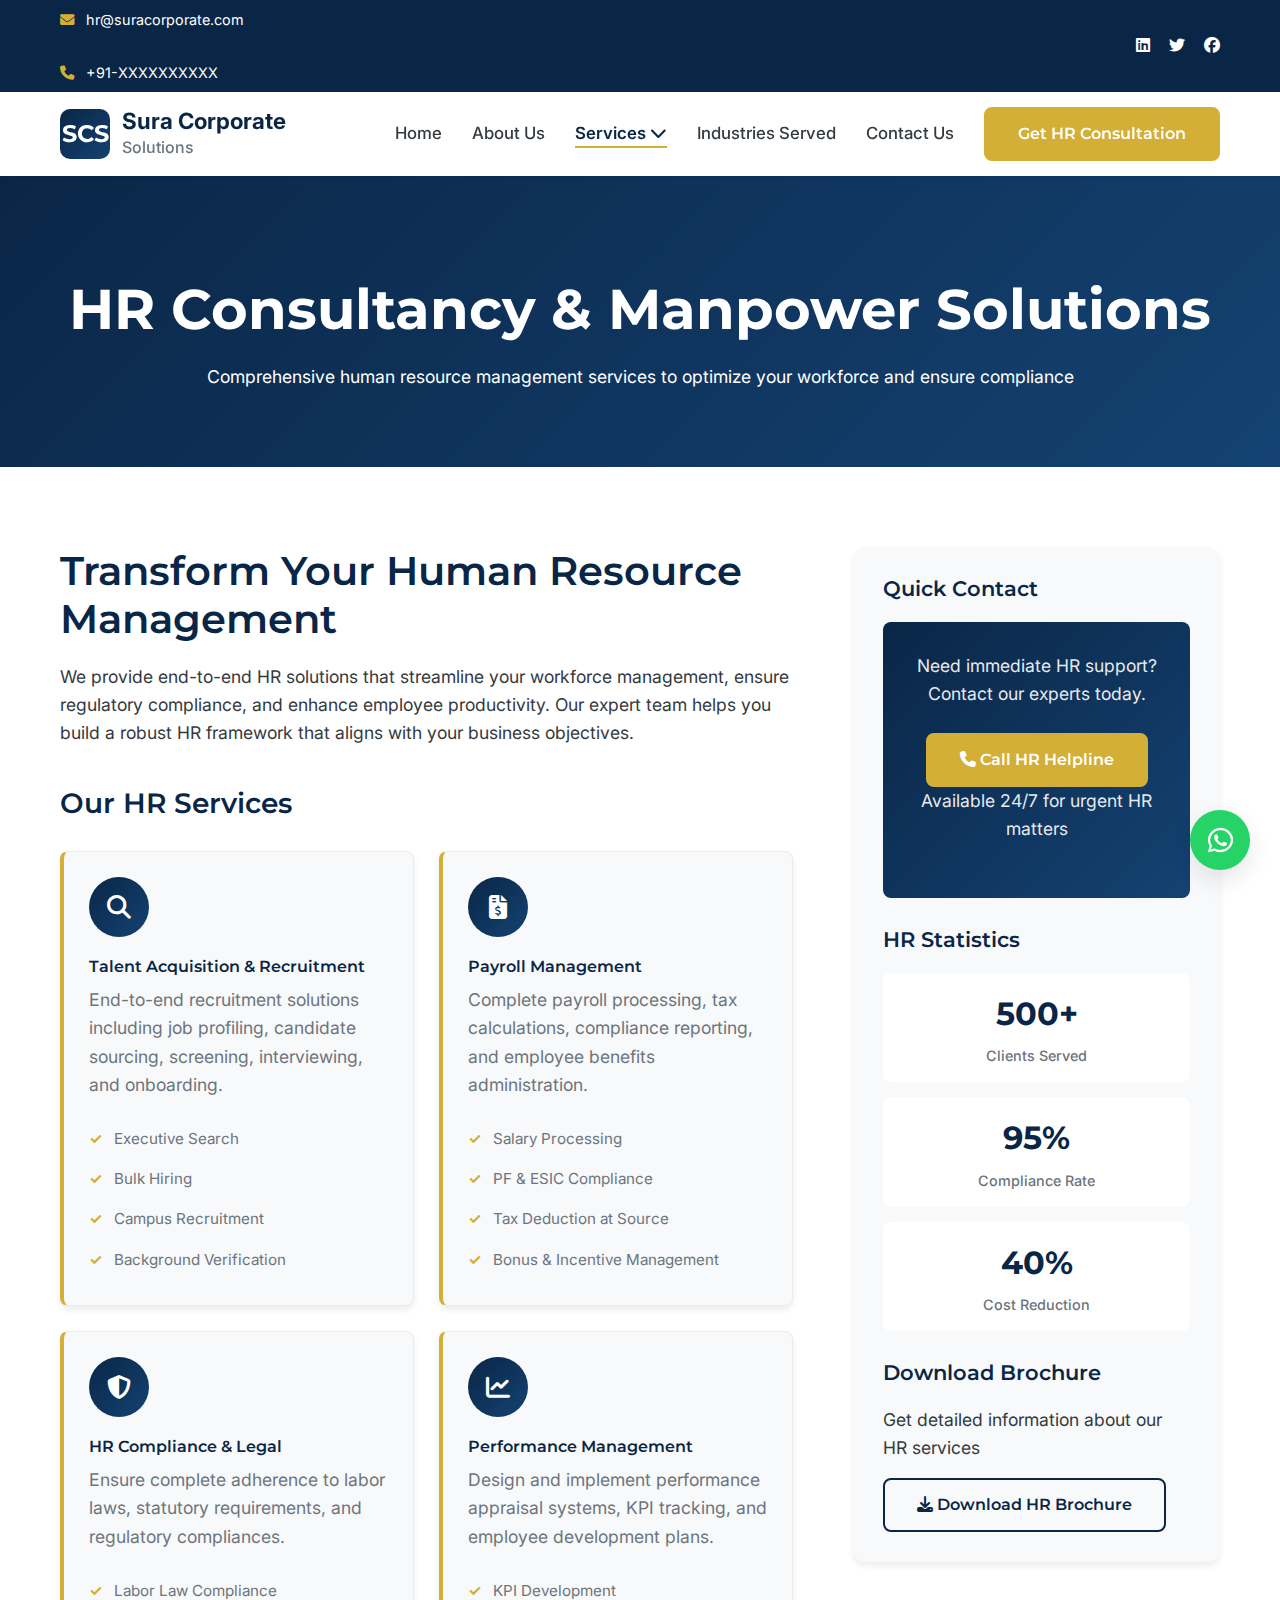
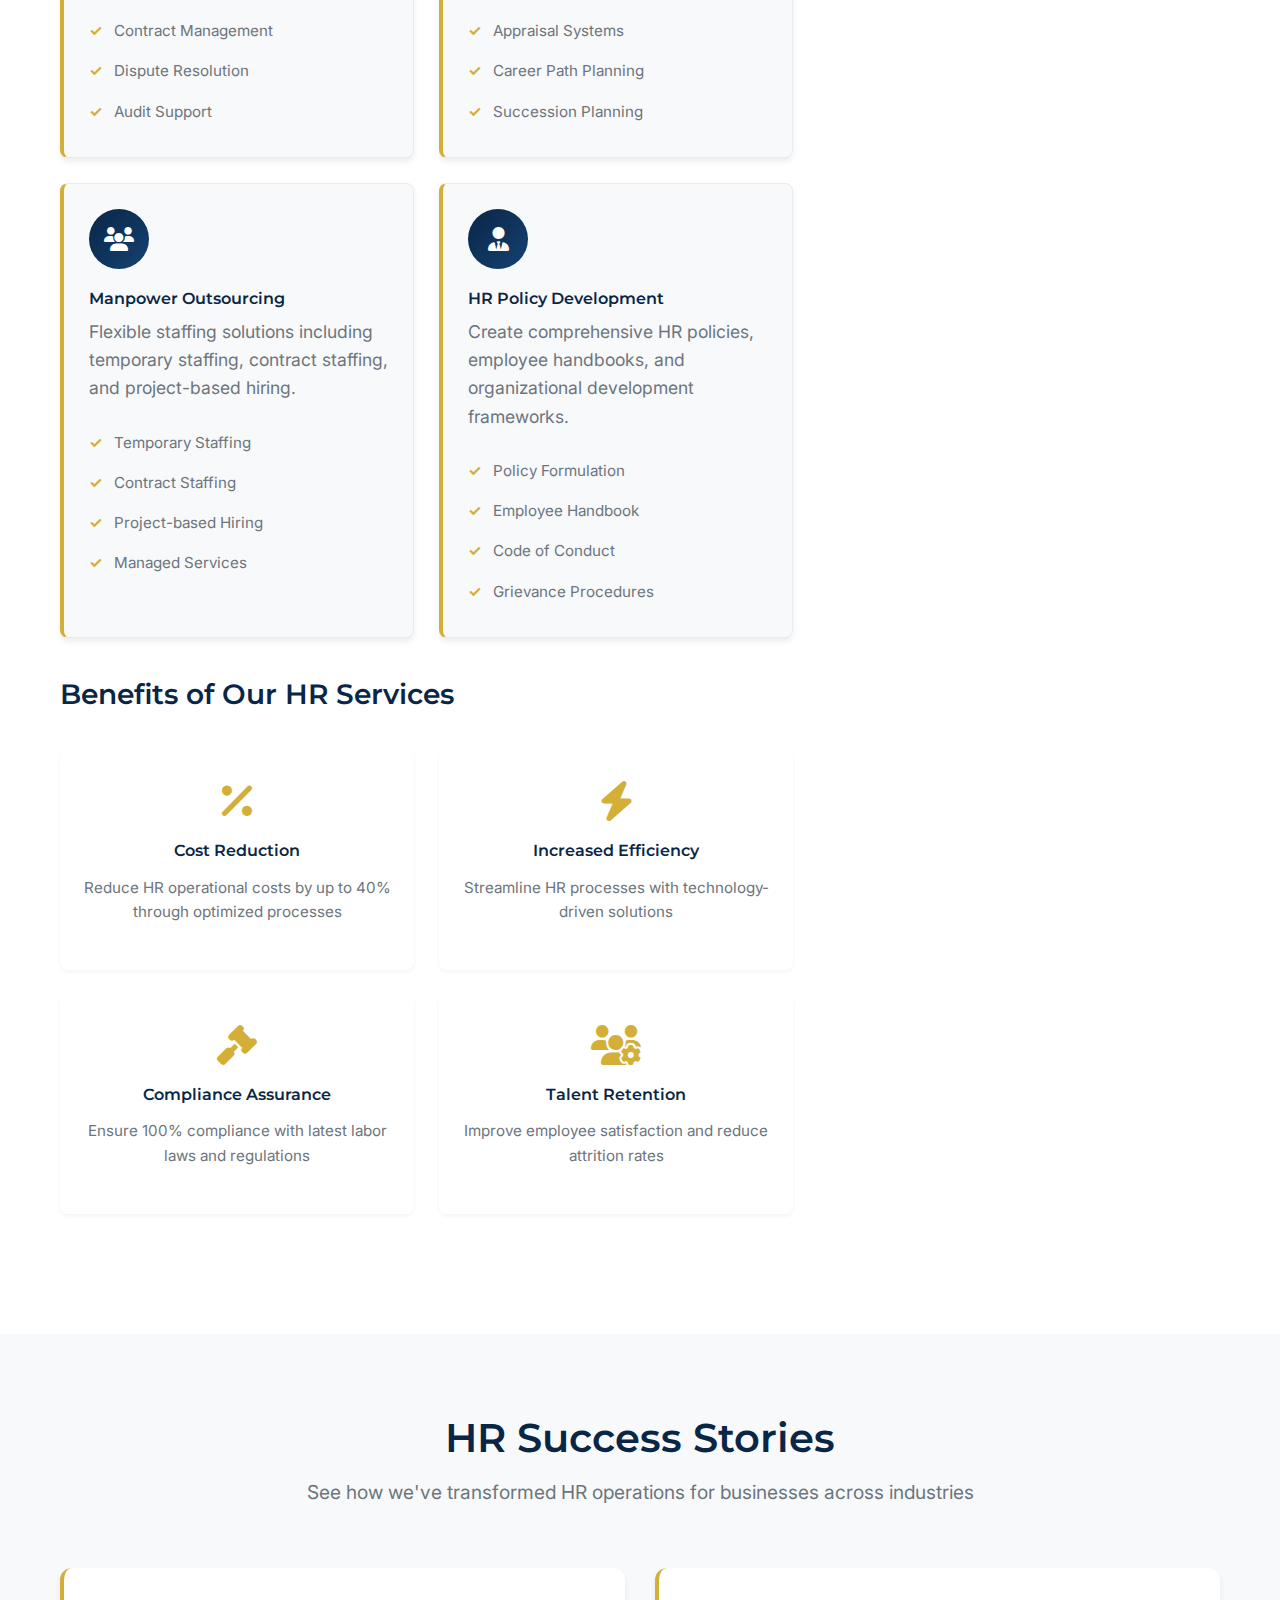
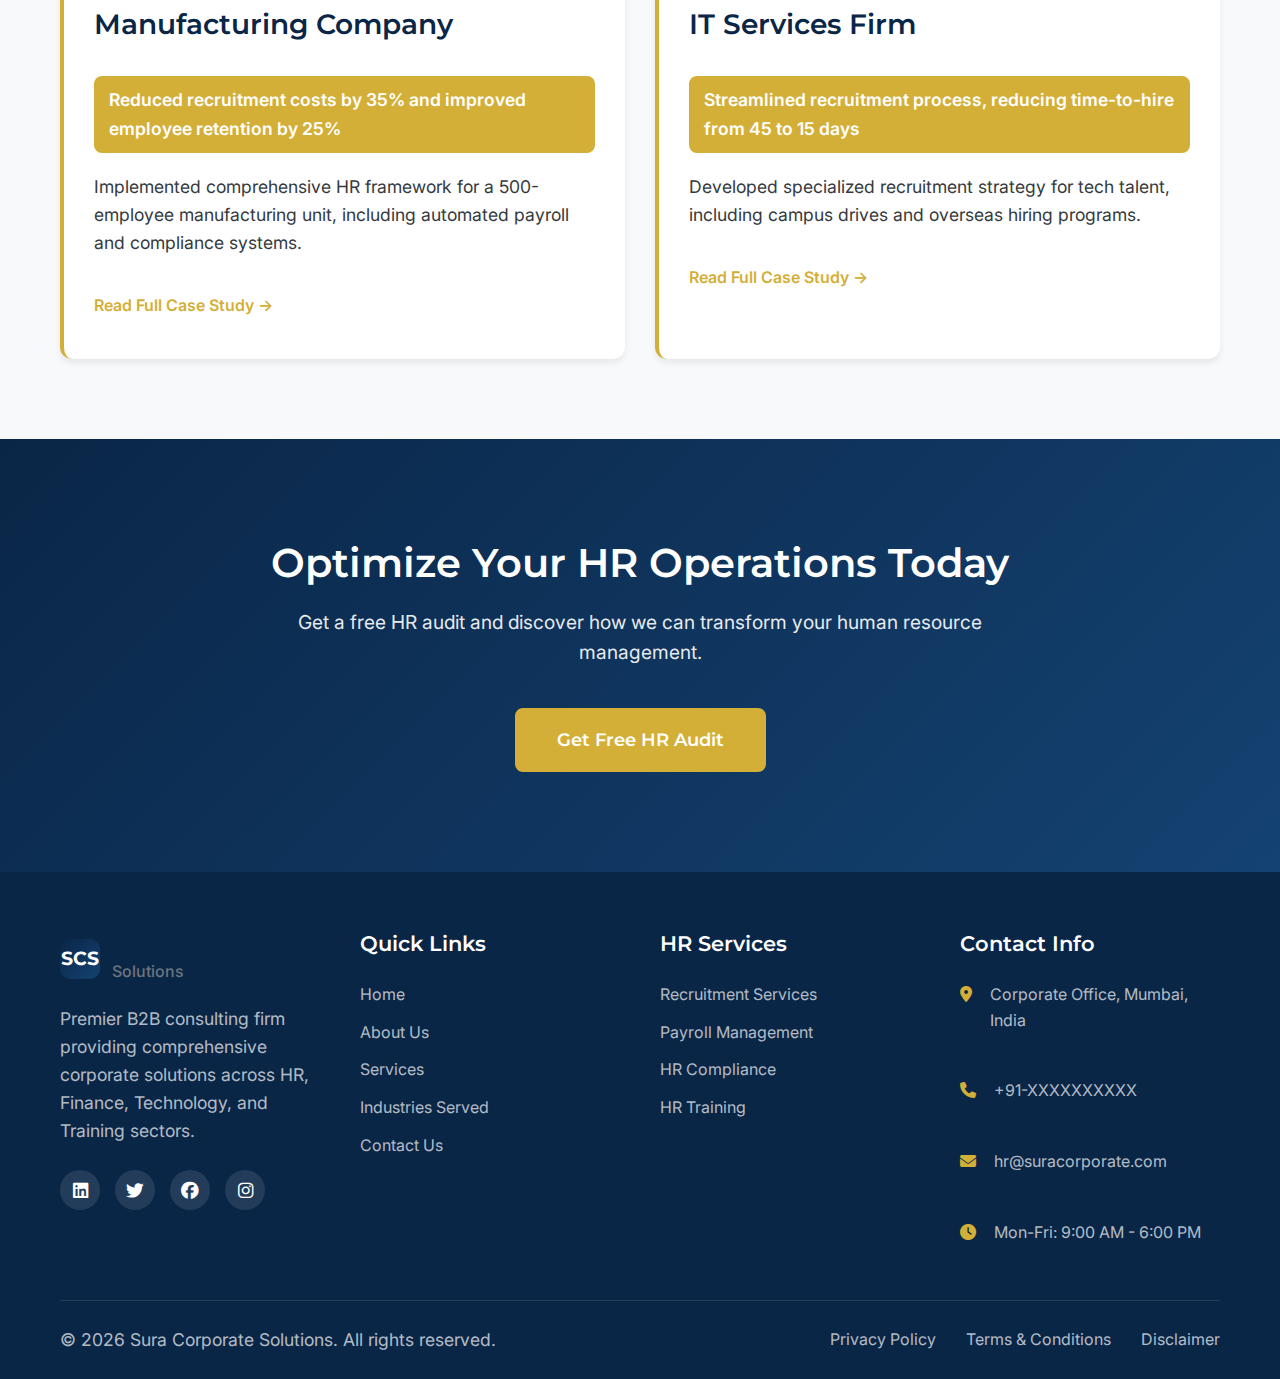
<file: hr-services.html>
<!DOCTYPE html>
<html lang="en">
<head>
    <meta charset="UTF-8">
    <meta name="viewport" content="width=device-width, initial-scale=1.0">
    <meta name="description" content="Comprehensive HR consultancy and manpower solutions including recruitment, payroll, compliance, and talent management services.">
    <title>HR Consultancy & Manpower Services | Sura Corporate Solutions</title>
    <link rel="stylesheet" href="css/style.css">
    <link rel="stylesheet" href="css/responsive.css">
    <link rel="preconnect" href="https://fonts.googleapis.com">
    <link rel="preconnect" href="https://fonts.gstatic.com" crossorigin>
    <link href="https://fonts.googleapis.com/css2?family=Inter:wght@300;400;500;600;700&family=Montserrat:wght@400;500;600;700&display=swap" rel="stylesheet">
    <link rel="stylesheet" href="https://cdnjs.cloudflare.com/ajax/libs/font-awesome/6.4.0/css/all.min.css">
    <link rel="icon" type="image/x-icon" href="images/favicon.ico">
</head>
<body>
    <!-- Top Bar -->
    <div class="top-bar">
        <div class="container">
            <div class="top-bar-content">
                <div class="contact-info">
                    <span><i class="fas fa-envelope"></i> hr@suracorporate.com</span>
                    <span><i class="fas fa-phone"></i> +91-XXXXXXXXXX</span>
                </div>
                <div class="social-links">
                    <a href="#"><i class="fab fa-linkedin"></i></a>
                    <a href="#"><i class="fab fa-twitter"></i></a>
                    <a href="#"><i class="fab fa-facebook"></i></a>
                </div>
            </div>
        </div>
    </div>

    <!-- Navigation -->
    <nav class="navbar">
        <div class="container">
            <div class="nav-container">
                <a href="index.html" class="logo">
                    <div class="logo-icon">SCS</div>
                    <div class="logo-text">
                        <span class="logo-main">Sura Corporate</span>
                        <span class="logo-sub">Solutions</span>
                    </div>
                </a>
                
                <div class="nav-menu" id="navMenu">
                    <ul class="nav-links">
                        <li><a href="index.html">Home</a></li>
                        <li><a href="about.html">About Us</a></li>
                        <li class="dropdown">
                            <a href="services.html" class="active">Services <i class="fas fa-chevron-down"></i></a>
                            <div class="dropdown-menu">
                                <a href="hr-services.html" class="active">HR Consultancy & Manpower</a>
                                <a href="finance-services.html">Financial & Compliance Services</a>
                                <a href="tech-services.html">Tech & Digital Growth</a>
                                <a href="training-services.html">Corporate Training</a>
                            </div>
                        </li>
                        <li><a href="industries.html">Industries Served</a></li>
                        <li><a href="contact.html">Contact Us</a></li>
                    </ul>
                    <div class="nav-cta">
                        <a href="contact.html?service=hr" class="btn btn-primary">Get HR Consultation</a>
                    </div>
                </div>
                
                <button class="hamburger" id="hamburger">
                    <span></span>
                    <span></span>
                    <span></span>
                </button>
            </div>
        </div>
    </nav>

    <!-- HR Services Hero -->
    <section class="service-hero">
        <div class="container">
            <h1>HR Consultancy & Manpower Solutions</h1>
            <p>Comprehensive human resource management services to optimize your workforce and ensure compliance</p>
        </div>
    </section>

    <!-- HR Services Overview -->
    <section class="service-content">
        <div class="container">
            <div class="service-details">
                <div class="service-main">
                    <div class="service-intro">
                        <h2>Transform Your Human Resource Management</h2>
                        <p>We provide end-to-end HR solutions that streamline your workforce management, ensure regulatory compliance, and enhance employee productivity. Our expert team helps you build a robust HR framework that aligns with your business objectives.</p>
                    </div>
                    
                    <div class="service-offerings">
                        <h3>Our HR Services</h3>
                        <div class="offerings-grid">
                            <div class="offering-item">
                                <div class="offering-icon">
                                    <i class="fas fa-search"></i>
                                </div>
                                <h4>Talent Acquisition & Recruitment</h4>
                                <p>End-to-end recruitment solutions including job profiling, candidate sourcing, screening, interviewing, and onboarding.</p>
                                <ul class="offering-features">
                                    <li>Executive Search</li>
                                    <li>Bulk Hiring</li>
                                    <li>Campus Recruitment</li>
                                    <li>Background Verification</li>
                                </ul>
                            </div>
                            
                            <div class="offering-item">
                                <div class="offering-icon">
                                    <i class="fas fa-file-invoice-dollar"></i>
                                </div>
                                <h4>Payroll Management</h4>
                                <p>Complete payroll processing, tax calculations, compliance reporting, and employee benefits administration.</p>
                                <ul class="offering-features">
                                    <li>Salary Processing</li>
                                    <li>PF & ESIC Compliance</li>
                                    <li>Tax Deduction at Source</li>
                                    <li>Bonus & Incentive Management</li>
                                </ul>
                            </div>
                            
                            <div class="offering-item">
                                <div class="offering-icon">
                                    <i class="fas fa-shield-alt"></i>
                                </div>
                                <h4>HR Compliance & Legal</h4>
                                <p>Ensure complete adherence to labor laws, statutory requirements, and regulatory compliances.</p>
                                <ul class="offering-features">
                                    <li>Labor Law Compliance</li>
                                    <li>Contract Management</li>
                                    <li>Dispute Resolution</li>
                                    <li>Audit Support</li>
                                </ul>
                            </div>
                            
                            <div class="offering-item">
                                <div class="offering-icon">
                                    <i class="fas fa-chart-line"></i>
                                </div>
                                <h4>Performance Management</h4>
                                <p>Design and implement performance appraisal systems, KPI tracking, and employee development plans.</p>
                                <ul class="offering-features">
                                    <li>KPI Development</li>
                                    <li>Appraisal Systems</li>
                                    <li>Career Path Planning</li>
                                    <li>Succession Planning</li>
                                </ul>
                            </div>
                            
                            <div class="offering-item">
                                <div class="offering-icon">
                                    <i class="fas fa-users"></i>
                                </div>
                                <h4>Manpower Outsourcing</h4>
                                <p>Flexible staffing solutions including temporary staffing, contract staffing, and project-based hiring.</p>
                                <ul class="offering-features">
                                    <li>Temporary Staffing</li>
                                    <li>Contract Staffing</li>
                                    <li>Project-based Hiring</li>
                                    <li>Managed Services</li>
                                </ul>
                            </div>
                            
                            <div class="offering-item">
                                <div class="offering-icon">
                                    <i class="fas fa-user-tie"></i>
                                </div>
                                <h4>HR Policy Development</h4>
                                <p>Create comprehensive HR policies, employee handbooks, and organizational development frameworks.</p>
                                <ul class="offering-features">
                                    <li>Policy Formulation</li>
                                    <li>Employee Handbook</li>
                                    <li>Code of Conduct</li>
                                    <li>Grievance Procedures</li>
                                </ul>
                            </div>
                        </div>
                    </div>
                    
                    <div class="service-benefits">
                        <h3>Benefits of Our HR Services</h3>
                        <div class="benefits-grid">
                            <div class="benefit-item">
                                <i class="fas fa-percentage"></i>
                                <h4>Cost Reduction</h4>
                                <p>Reduce HR operational costs by up to 40% through optimized processes</p>
                            </div>
                            <div class="benefit-item">
                                <i class="fas fa-bolt"></i>
                                <h4>Increased Efficiency</h4>
                                <p>Streamline HR processes with technology-driven solutions</p>
                            </div>
                            <div class="benefit-item">
                                <i class="fas fa-gavel"></i>
                                <h4>Compliance Assurance</h4>
                                <p>Ensure 100% compliance with latest labor laws and regulations</p>
                            </div>
                            <div class="benefit-item">
                                <i class="fas fa-users-cog"></i>
                                <h4>Talent Retention</h4>
                                <p>Improve employee satisfaction and reduce attrition rates</p>
                            </div>
                        </div>
                    </div>
                </div>
                
                <div class="service-sidebar">
                    <div class="sidebar-widget">
                        <h3>Quick Contact</h3>
                        <div class="contact-widget">
                            <p>Need immediate HR support? Contact our experts today.</p>
                            <a href="tel:+91XXXXXXXXXX" class="btn btn-primary">
                                <i class="fas fa-phone"></i> Call HR Helpline
                            </a>
                            <p class="small-text">Available 24/7 for urgent HR matters</p>
                        </div>
                    </div>
                    
                    <div class="sidebar-widget">
                        <h3>HR Statistics</h3>
                        <div class="stats-widget">
                            <div class="stat-item">
                                <div class="stat-number">500+</div>
                                <div class="stat-label">Clients Served</div>
                            </div>
                            <div class="stat-item">
                                <div class="stat-number">95%</div>
                                <div class="stat-label">Compliance Rate</div>
                            </div>
                            <div class="stat-item">
                                <div class="stat-number">40%</div>
                                <div class="stat-label">Cost Reduction</div>
                            </div>
                        </div>
                    </div>
                    
                    <div class="sidebar-widget">
                        <h3>Download Brochure</h3>
                        <div class="download-widget">
                            <p>Get detailed information about our HR services</p>
                            <a href="#" class="btn btn-secondary">
                                <i class="fas fa-download"></i> Download HR Brochure
                            </a>
                        </div>
                    </div>
                </div>
            </div>
        </div>
    </section>

    <!-- HR Case Studies -->
    <section class="why-choose-us">
        <div class="container">
            <div class="section-header">
                <h2>HR Success Stories</h2>
                <p>See how we've transformed HR operations for businesses across industries</p>
            </div>
            
            <div class="case-studies">
                <div class="case-study">
                    <div class="case-content">
                        <h3>Manufacturing Company</h3>
                        <p class="case-result">Reduced recruitment costs by 35% and improved employee retention by 25%</p>
                        <p>Implemented comprehensive HR framework for a 500-employee manufacturing unit, including automated payroll and compliance systems.</p>
                        <a href="#" class="case-link">Read Full Case Study →</a>
                    </div>
                </div>
                
                <div class="case-study">
                    <div class="case-content">
                        <h3>IT Services Firm</h3>
                        <p class="case-result">Streamlined recruitment process, reducing time-to-hire from 45 to 15 days</p>
                        <p>Developed specialized recruitment strategy for tech talent, including campus drives and overseas hiring programs.</p>
                        <a href="#" class="case-link">Read Full Case Study →</a>
                    </div>
                </div>
            </div>
        </div>
    </section>

    <!-- CTA Section -->
    <section class="cta-section">
        <div class="container">
            <div class="cta-content">
                <h2>Optimize Your HR Operations Today</h2>
                <p>Get a free HR audit and discover how we can transform your human resource management.</p>
                <a href="contact.html?service=hr" class="btn btn-primary btn-large">Get Free HR Audit</a>
            </div>
        </div>
    </section>

    <!-- Footer -->
    <footer class="footer">
        <div class="container">
            <div class="footer-grid">
                <div class="footer-col">
                    <div class="footer-logo">
                        <div class="logo-icon">SCS</div>
                        <div class="logo-text">
                            <span class="logo-main">Sura Corporate</span>
                            <span class="logo-sub">Solutions</span>
                        </div>
                    </div>
                    <p class="footer-about">Premier B2B consulting firm providing comprehensive corporate solutions across HR, Finance, Technology, and Training sectors.</p>
                    <div class="footer-social">
                        <a href="#"><i class="fab fa-linkedin"></i></a>
                        <a href="#"><i class="fab fa-twitter"></i></a>
                        <a href="#"><i class="fab fa-facebook"></i></a>
                        <a href="#"><i class="fab fa-instagram"></i></a>
                    </div>
                </div>
                
                <div class="footer-col">
                    <h3>Quick Links</h3>
                    <ul class="footer-links">
                        <li><a href="index.html">Home</a></li>
                        <li><a href="about.html">About Us</a></li>
                        <li><a href="services.html">Services</a></li>
                        <li><a href="industries.html">Industries Served</a></li>
                        <li><a href="contact.html">Contact Us</a></li>
                    </ul>
                </div>
                
                <div class="footer-col">
                    <h3>HR Services</h3>
                    <ul class="footer-links">
                        <li><a href="hr-services.html#recruitment">Recruitment Services</a></li>
                        <li><a href="hr-services.html#payroll">Payroll Management</a></li>
                        <li><a href="hr-services.html#compliance">HR Compliance</a></li>
                        <li><a href="hr-services.html#training">HR Training</a></li>
                    </ul>
                </div>
                
                <div class="footer-col">
                    <h3>Contact Info</h3>
                    <ul class="contact-info">
                        <li><i class="fas fa-map-marker-alt"></i> Corporate Office, Mumbai, India</li>
                        <li><i class="fas fa-phone"></i> +91-XXXXXXXXXX</li>
                        <li><i class="fas fa-envelope"></i> hr@suracorporate.com</li>
                        <li><i class="fas fa-clock"></i> Mon-Fri: 9:00 AM - 6:00 PM</li>
                    </ul>
                </div>
            </div>
            
            <div class="footer-bottom">
                <div class="footer-bottom-content">
                    <p>&copy; 2026 Sura Corporate Solutions. All rights reserved.</p>
                    <div class="footer-legal">
                        <a href="privacy.html">Privacy Policy</a>
                        <a href="terms.html">Terms & Conditions</a>
                        <a href="disclaimer.html">Disclaimer</a>
                    </div>
                </div>
            </div>
        </div>
    </footer>

    <!-- WhatsApp Floating Button -->
    <a href="https://wa.me/91XXXXXXXXXX?text=Hi,%20I%20need%20HR%20consultancy%20services" class="whatsapp-float" target="_blank">
        <i class="fab fa-whatsapp"></i>
    </a>

    <!-- Scripts -->
    <script src="js/main.js"></script>
    <script src="js/analytics.js"></script>
</body>
</html>
</file>
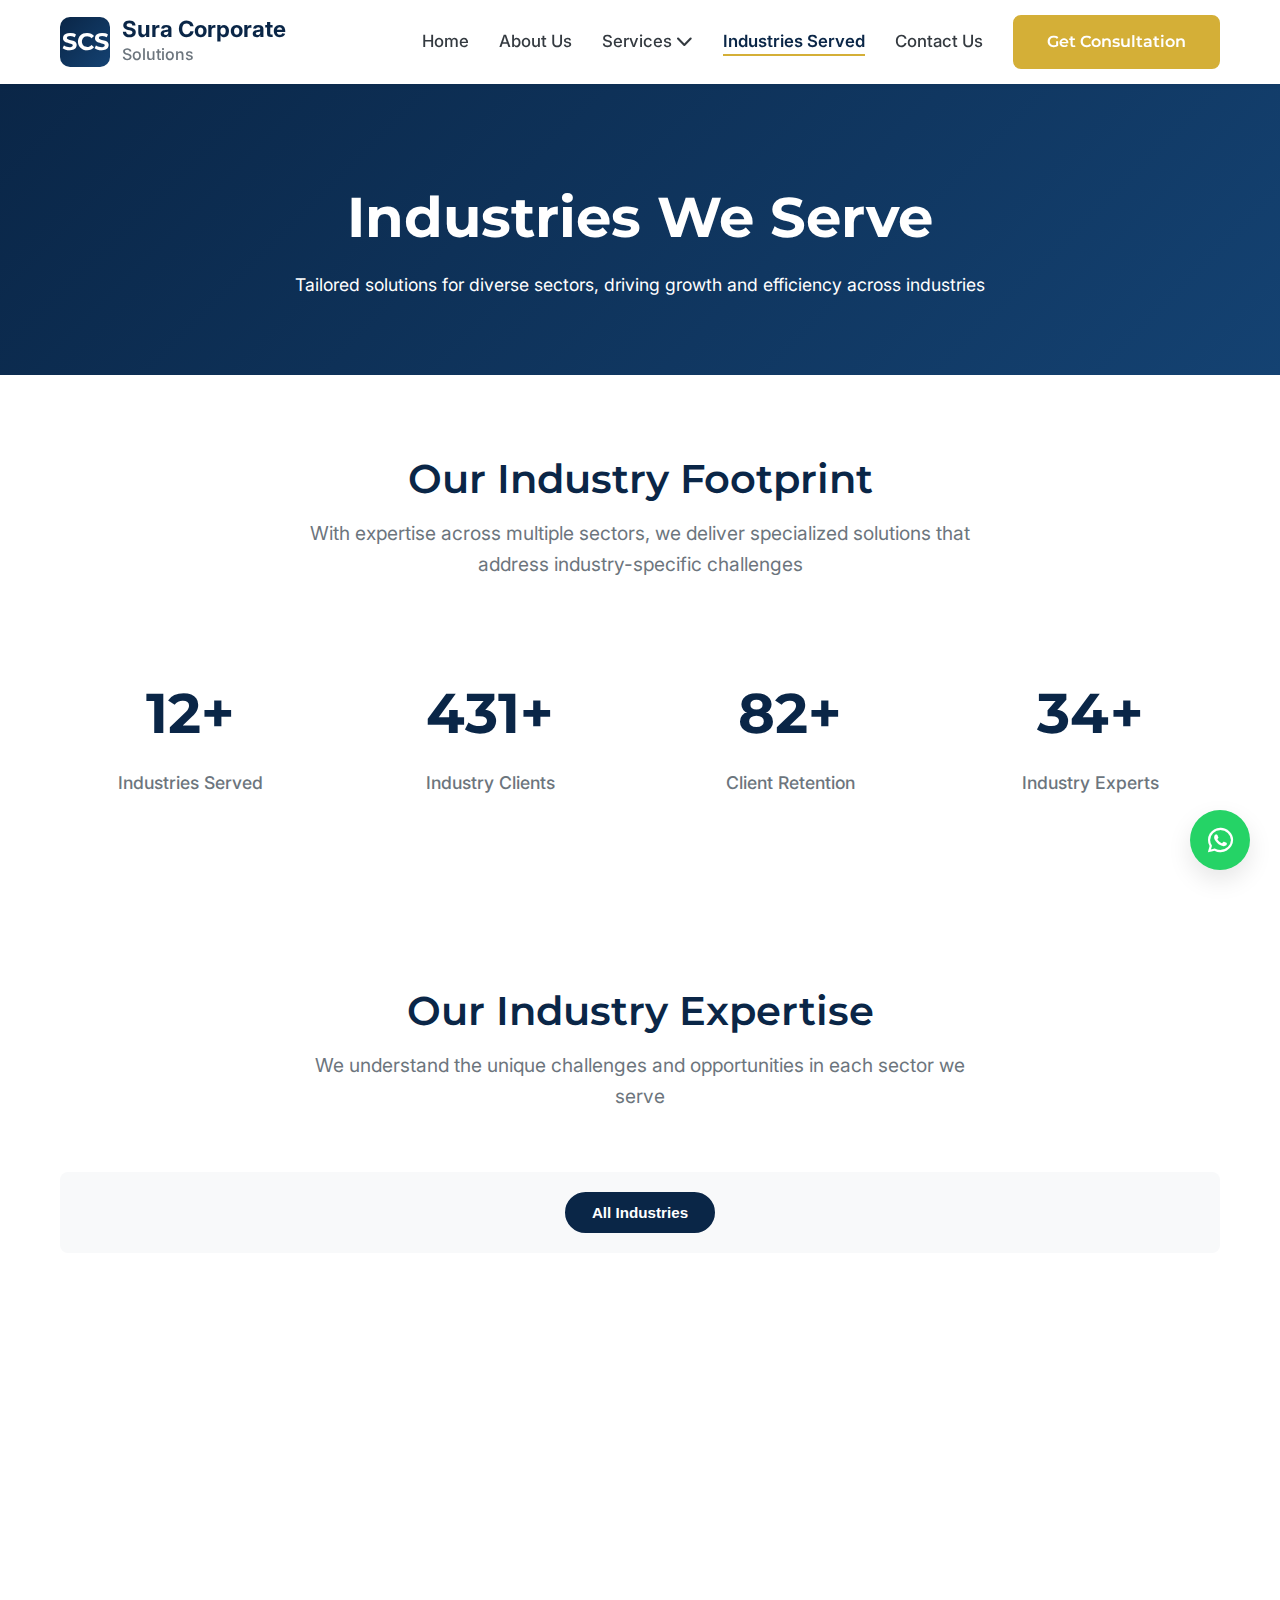
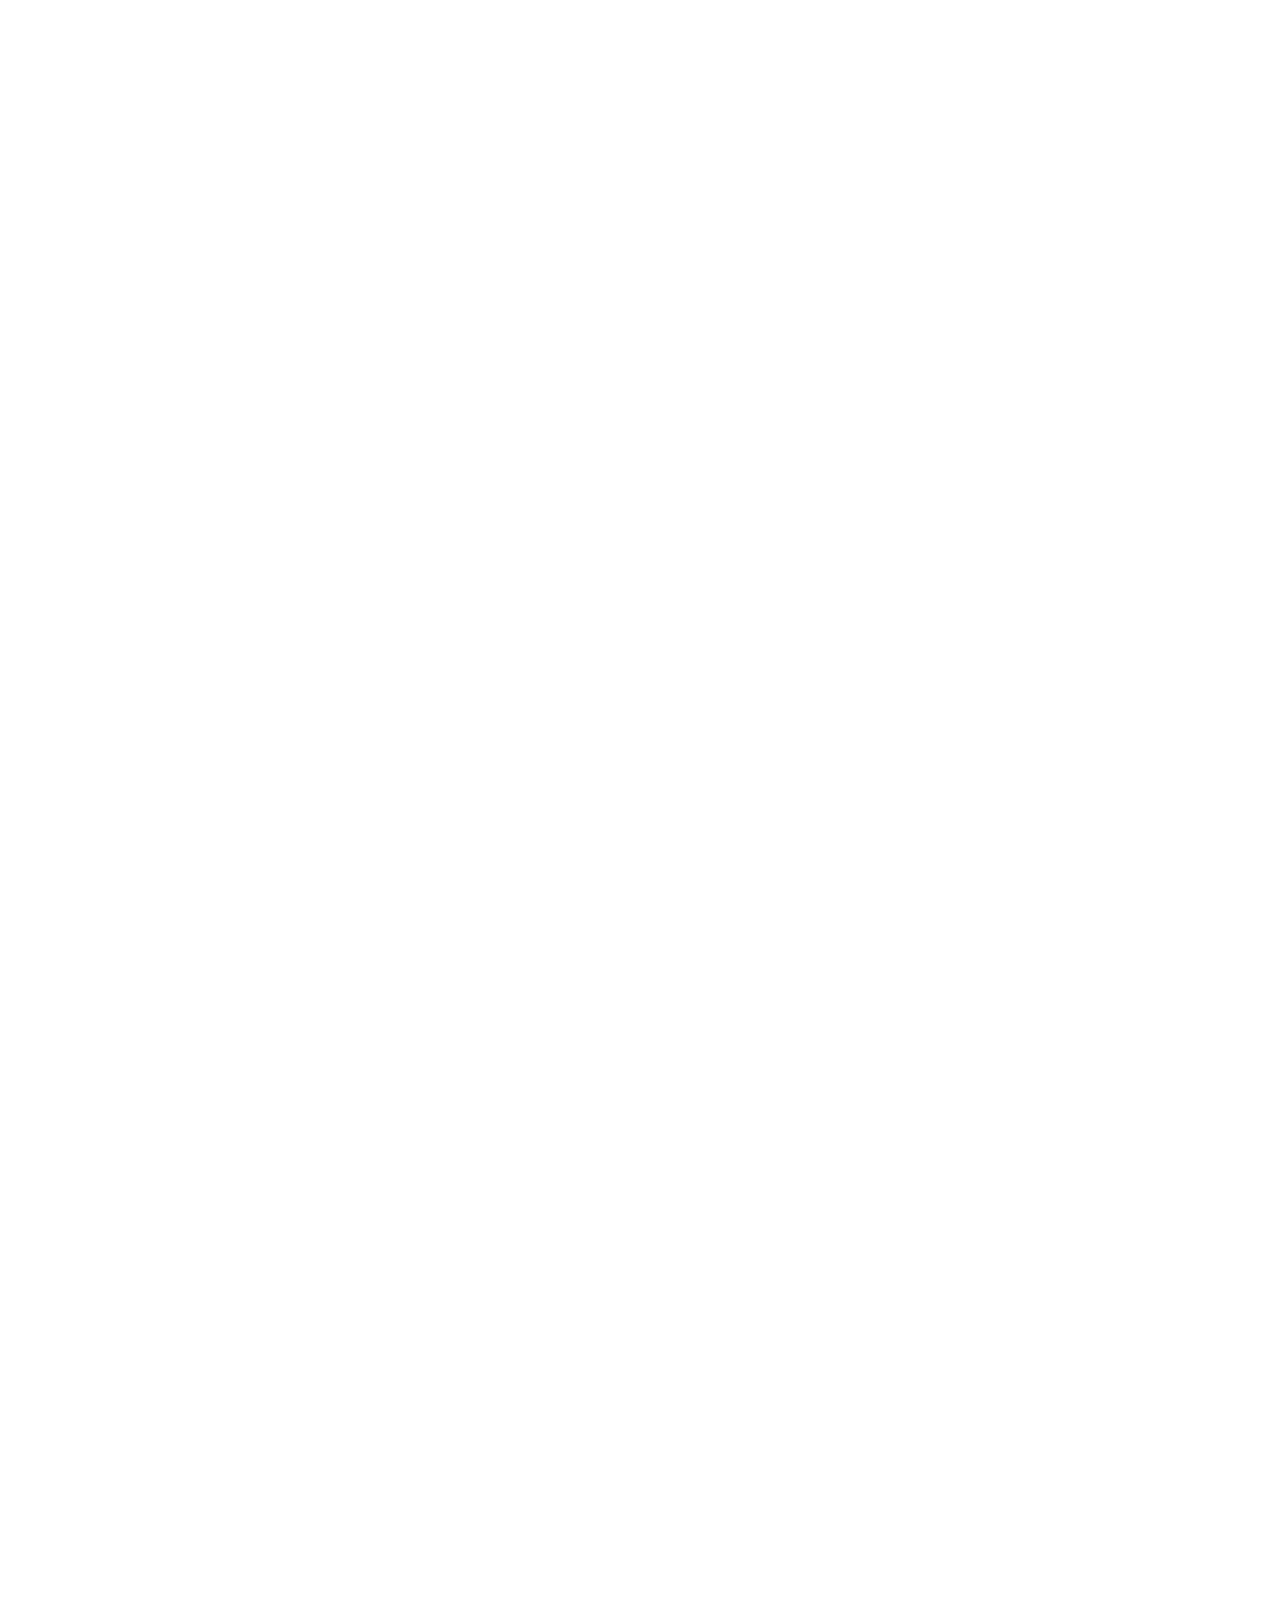
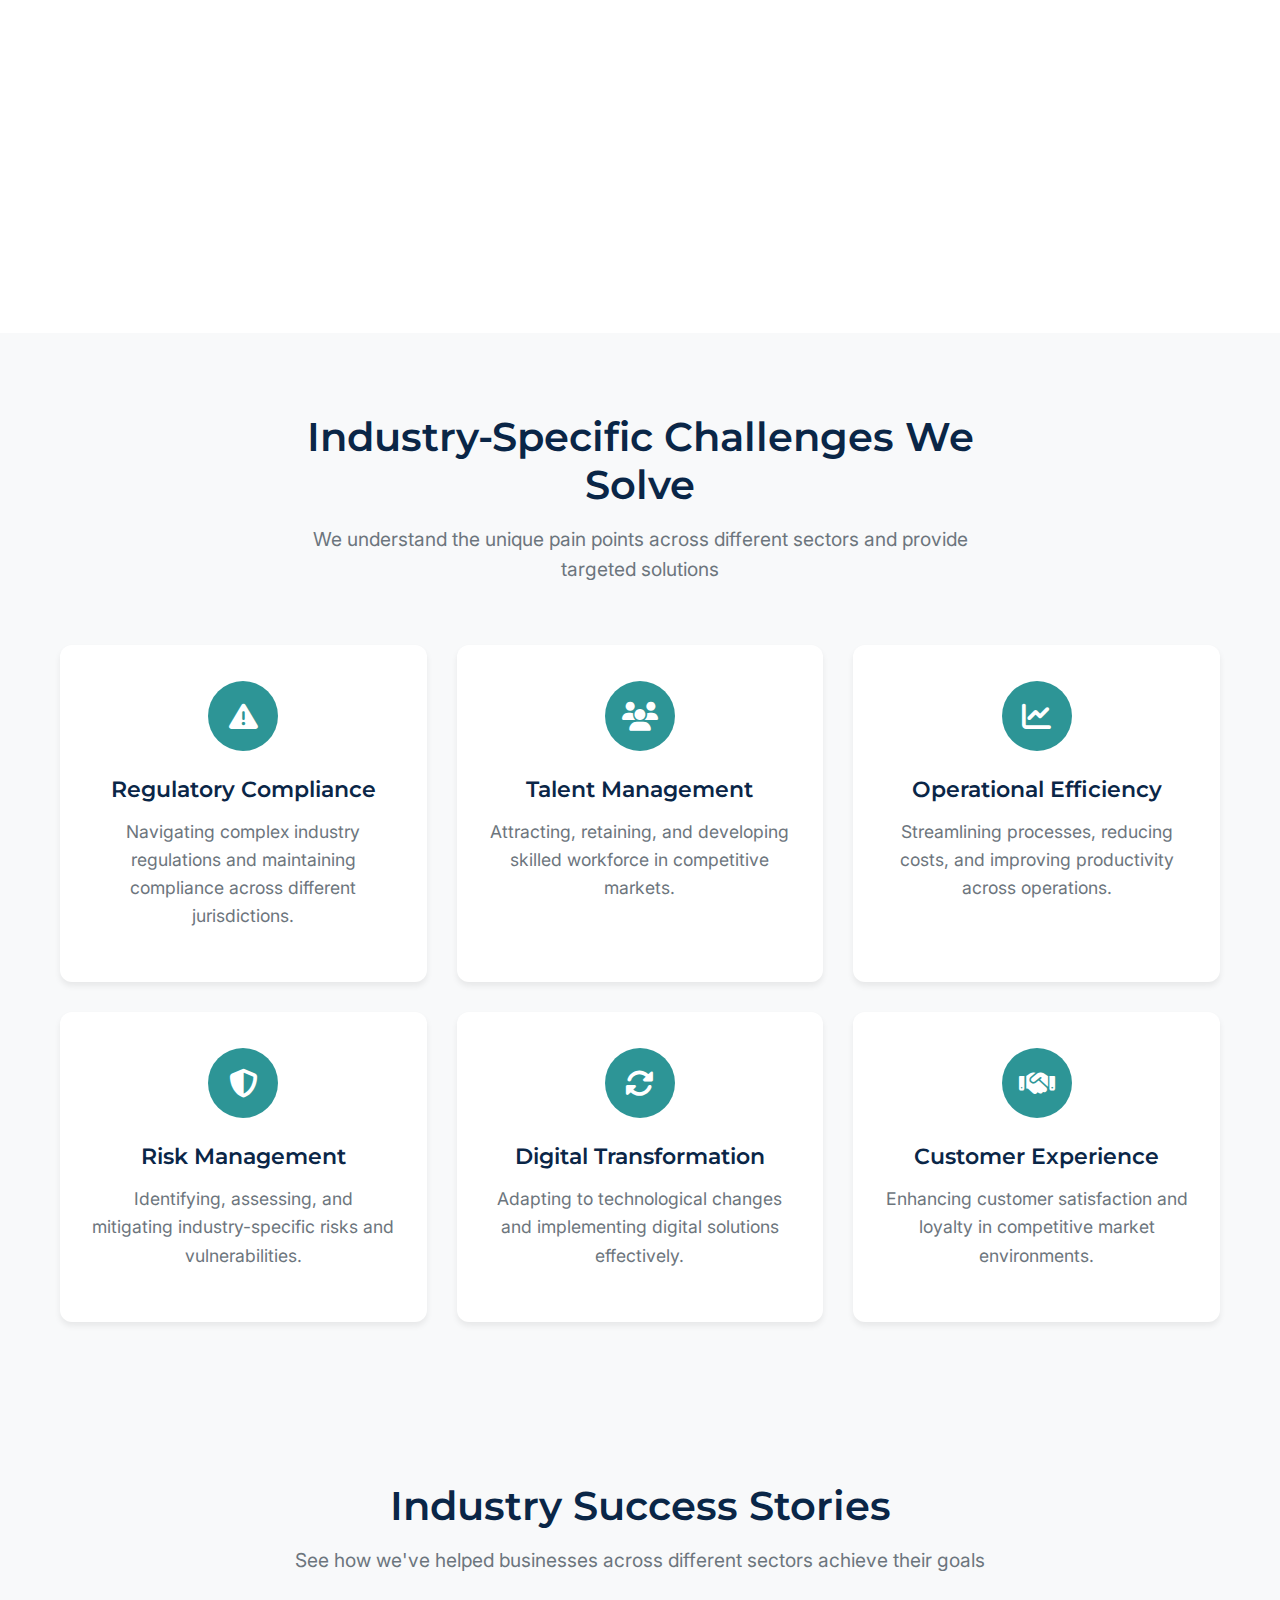
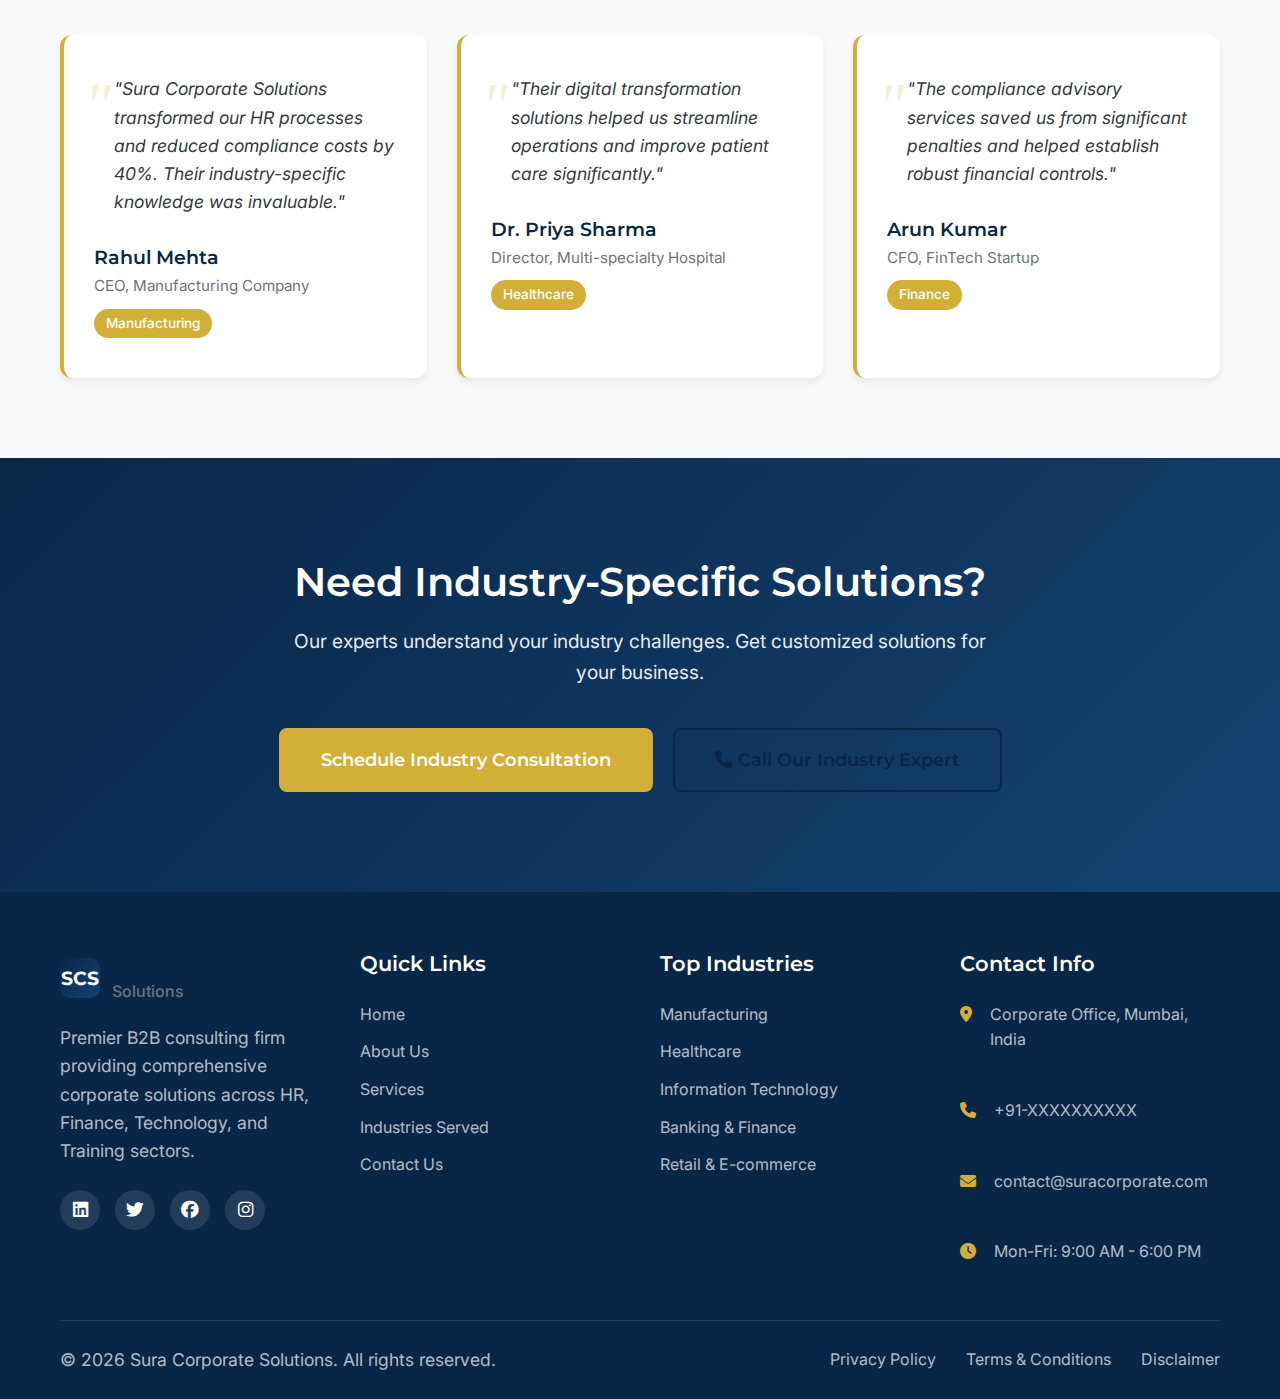
<file: industries.html>
<!DOCTYPE html>
<html lang="en">
<head>
    <meta charset="UTF-8">
    <meta name="viewport" content="width=device-width, initial-scale=1.0">
    <meta name="description" content="Sura Corporate Solutions serves diverse industries including Manufacturing, Healthcare, IT, Retail, Finance, Education, Real Estate, and Hospitality.">
    <title>Industries Served | Sura Corporate Solutions</title>
    <link rel="stylesheet" href="css/style.css">
    <link rel="stylesheet" href="css/responsive.css">
    <link rel="preconnect" href="https://fonts.googleapis.com">
    <link rel="preconnect" href="https://fonts.gstatic.com" crossorigin>
    <link href="https://fonts.googleapis.com/css2?family=Inter:wght@300;400;500;600;700&family=Montserrat:wght@400;500;600;700&display=swap" rel="stylesheet">
    <link rel="stylesheet" href="https://cdnjs.cloudflare.com/ajax/libs/font-awesome/6.4.0/css/all.min.css">
    <link rel="icon" type="image/x-icon" href="images/favicon.ico">
</head>
<body>

    <!-- Navigation -->
    <nav class="navbar">
        <div class="container">
            <div class="nav-container">
                <a href="index.html" class="logo">
                    <div class="logo-icon">SCS</div>
                    <div class="logo-text">
                        <span class="logo-main">Sura Corporate</span>
                        <span class="logo-sub">Solutions</span>
                    </div>
                </a>
                
                <div class="nav-menu" id="navMenu">
                    <ul class="nav-links">
                        <li><a href="index.html">Home</a></li>
                        <li><a href="about.html">About Us</a></li>
                        <li class="dropdown">
                            <a href="services.html">Services <i class="fas fa-chevron-down"></i></a>
                            <div class="dropdown-menu">
                                <a href="hr-services.html">HR Consultancy & Manpower</a>
                                <a href="finance-services.html">Financial & Compliance Services</a>
                                <a href="tech-services.html">Tech & Digital Growth</a>
                                <a href="training-services.html">Corporate Training</a>
                            </div>
                        </li>
                        <li><a href="industries.html" class="active">Industries Served</a></li>
                        <li><a href="contact.html">Contact Us</a></li>
                    </ul>
                    <div class="nav-cta">
                        <a href="contact.html" class="btn btn-primary">Get Consultation</a>
                    </div>
                </div>
                
                <button class="hamburger" id="hamburger">
                    <span></span>
                    <span></span>
                    <span></span>
                </button>
            </div>
        </div>
    </nav>

    <!-- Industries Hero -->
    <section class="service-hero">
        <div class="container">
            <h1>Industries We Serve</h1>
            <p>Tailored solutions for diverse sectors, driving growth and efficiency across industries</p>
        </div>
    </section>

    <!-- Industry Statistics -->
    <section class="section-padding">
        <div class="container">
            <div class="section-header">
                <h2>Our Industry Footprint</h2>
                <p>With expertise across multiple sectors, we deliver specialized solutions that address industry-specific challenges</p>
            </div>
            
            <div class="stats-section">
                <div class="stat-item">
                    <div class="stat-number" data-count="15">0</div>
                    <div class="stat-label">Industries Served</div>
                </div>
                <div class="stat-item">
                    <div class="stat-number" data-count="500">0</div>
                    <div class="stat-label">Industry Clients</div>
                </div>
                <div class="stat-item">
                    <div class="stat-number" data-count="95">0</div>
                    <div class="stat-label">Client Retention</div>
                </div>
                <div class="stat-item">
                    <div class="stat-number" data-count="40">0</div>
                    <div class="stat-label">Industry Experts</div>
                </div>
            </div>
        </div>
    </section>

    <!-- Industries Grid -->
    <section class="industries-section">
        <div class="container">
            <div class="section-header">
                <h2>Our Industry Expertise</h2>
                <p>We understand the unique challenges and opportunities in each sector we serve</p>
            </div>
            
            <div class="industries-grid">
                <!-- Manufacturing & Industrial -->
                <div class="industry-card">
                    <div class="industry-image">
                        <img src="https://images.unsplash.com/photo-1581094794329-c8112a89af12?ixlib=rb-4.0.3&auto=format&fit=crop&w=800&q=80" alt="Manufacturing Industry">
                    </div>
                    <div class="industry-content">
                        <div class="industry-icon">
                            <i class="fas fa-industry"></i>
                        </div>
                        <h3>Manufacturing & Industrial</h3>
                        <p>Optimizing production processes, supply chain management, quality control, and workforce efficiency for manufacturing units.</p>
                        <div class="industry-services">
                            <span class="service-tag">HR Solutions</span>
                            <span class="service-tag">Process Optimization</span>
                            <span class="service-tag">Compliance</span>
                        </div>
                        <a href="contact.html?industry=manufacturing" class="btn btn-secondary btn-small">Get Industry Solutions</a>
                    </div>
                </div>
                
                <!-- Healthcare & Pharmaceuticals -->
                <div class="industry-card">
                    <div class="industry-image">
                        <img src="https://images.unsplash.com/photo-1576091160399-112ba8d25d1f?ixlib=rb-4.0.3&auto=format&fit=crop&w=800&q=80" alt="Healthcare Industry">
                    </div>
                    <div class="industry-content">
                        <div class="industry-icon">
                            <i class="fas fa-heartbeat"></i>
                        </div>
                        <h3>Healthcare & Pharmaceuticals</h3>
                        <p>Specialized solutions for hospitals, clinics, pharmaceutical companies, and healthcare providers.</p>
                        <div class="industry-services">
                            <span class="service-tag">Regulatory Compliance</span>
                            <span class="service-tag">Staff Management</span>
                            <span class="service-tag">Digital Transformation</span>
                        </div>
                        <a href="contact.html?industry=healthcare" class="btn btn-secondary btn-small">Get Industry Solutions</a>
                    </div>
                </div>
                
                <!-- Information Technology -->
                <div class="industry-card">
                    <div class="industry-image">
                        <img src="https://images.unsplash.com/photo-1558494949-ef010cbdcc31?ixlib=rb-4.0.3&auto=format&fit=crop&w=800&q=80" alt="IT Industry">
                    </div>
                    <div class="industry-content">
                        <div class="industry-icon">
                            <i class="fas fa-laptop-code"></i>
                        </div>
                        <h3>Information Technology</h3>
                        <p>HR, finance, and compliance solutions for IT companies, startups, and tech enterprises.</p>
                        <div class="industry-services">
                            <span class="service-tag">Tech Recruitment</span>
                            <span class="service-tag">Startup Support</span>
                            <span class="service-tag">Growth Strategy</span>
                        </div>
                        <a href="contact.html?industry=it" class="btn btn-secondary btn-small">Get Industry Solutions</a>
                    </div>
                </div>
                
                <!-- Retail & E-commerce -->
                <div class="industry-card">
                    <div class="industry-image">
                        <img src="https://images.unsplash.com/photo-1441986300917-64674bd600d8?ixlib=rb-4.0.3&auto=format&fit=crop&w=800&q=80" alt="Retail Industry">
                    </div>
                    <div class="industry-content">
                        <div class="industry-icon">
                            <i class="fas fa-shopping-cart"></i>
                        </div>
                        <h3>Retail & E-commerce</h3>
                        <p>Comprehensive solutions for retail chains, e-commerce platforms, and distribution networks.</p>
                        <div class="industry-services">
                            <span class="service-tag">Workforce Management</span>
                            <span class="service-tag">Inventory Systems</span>
                            <span class="service-tag">Customer Service</span>
                        </div>
                        <a href="contact.html?industry=retail" class="btn btn-secondary btn-small">Get Industry Solutions</a>
                    </div>
                </div>
                
                <!-- Banking & Finance -->
                <div class="industry-card">
                    <div class="industry-image">
                        <img src="https://images.unsplash.com/photo-1554224155-6726b3ff858f?ixlib=rb-4.0.3&auto=format&fit=crop&w=800&q=80" alt="Banking Industry">
                    </div>
                    <div class="industry-content">
                        <div class="industry-icon">
                            <i class="fas fa-university"></i>
                        </div>
                        <h3>Banking & Finance</h3>
                        <p>Regulatory compliance, risk management, and operational efficiency for financial institutions.</p>
                        <div class="industry-services">
                            <span class="service-tag">Compliance</span>
                            <span class="service-tag">Risk Management</span>
                            <span class="service-tag">Process Optimization</span>
                        </div>
                        <a href="contact.html?industry=banking" class="btn btn-secondary btn-small">Get Industry Solutions</a>
                    </div>
                </div>
                
                <!-- Education & Training -->
                <div class="industry-card">
                    <div class="industry-image">
                        <img src="https://images.unsplash.com/photo-1523050854058-8df90110c9f1?ixlib=rb-4.0.3&auto=format&fit=crop&w=800&q=80" alt="Education Industry">
                    </div>
                    <div class="industry-content">
                        <div class="industry-icon">
                            <i class="fas fa-graduation-cap"></i>
                        </div>
                        <h3>Education & Training</h3>
                        <p>Solutions for schools, colleges, universities, and training institutions.</p>
                        <div class="industry-services">
                            <span class="service-tag">Faculty Management</span>
                            <span class="service-tag">Administrative Systems</span>
                            <span class="service-tag">Digital Learning</span>
                        </div>
                        <a href="contact.html?industry=education" class="btn btn-secondary btn-small">Get Industry Solutions</a>
                    </div>
                </div>
                
                <!-- Real Estate & Construction -->
                <div class="industry-card">
                    <div class="industry-image">
                        <img src="https://images.unsplash.com/photo-1504307651254-35680f356dfd?ixlib=rb-4.0.3&auto=format&fit=crop&w=800&q=80" alt="Real Estate Industry">
                    </div>
                    <div class="industry-content">
                        <div class="industry-icon">
                            <i class="fas fa-building"></i>
                        </div>
                        <h3>Real Estate & Construction</h3>
                        <p>Project management, compliance, and operational solutions for real estate developers and construction companies.</p>
                        <div class="industry-services">
                            <span class="service-tag">Project Management</span>
                            <span class="service-tag">Labor Compliance</span>
                            <span class="service-tag">Safety Training</span>
                        </div>
                        <a href="contact.html?industry=real-estate" class="btn btn-secondary btn-small">Get Industry Solutions</a>
                    </div>
                </div>
                
                <!-- Hospitality & Tourism -->
                <div class="industry-card">
                    <div class="industry-image">
                        <img src="https://images.unsplash.com/photo-1566073771259-6a8506099945?ixlib=rb-4.0.3&auto=format&fit=crop&w=800&q=80" alt="Hospitality Industry">
                    </div>
                    <div class="industry-content">
                        <div class="industry-icon">
                            <i class="fas fa-hotel"></i>
                        </div>
                        <h3>Hospitality & Tourism</h3>
                        <p>Staff management, customer service, and operational efficiency for hotels, restaurants, and travel companies.</p>
                        <div class="industry-services">
                            <span class="service-tag">Staff Training</span>
                            <span class="service-tag">Service Excellence</span>
                            <span class="service-tag">Compliance</span>
                        </div>
                        <a href="contact.html?industry=hospitality" class="btn btn-secondary btn-small">Get Industry Solutions</a>
                    </div>
                </div>
            </div>
        </div>
    </section>

    <!-- Industry Challenges Section -->
    <section class="why-choose-us">
        <div class="container">
            <div class="section-header">
                <h2>Industry-Specific Challenges We Solve</h2>
                <p>We understand the unique pain points across different sectors and provide targeted solutions</p>
            </div>
            
            <div class="challenges-grid">
                <div class="challenge-card">
                    <div class="challenge-icon">
                        <i class="fas fa-exclamation-triangle"></i>
                    </div>
                    <h3>Regulatory Compliance</h3>
                    <p>Navigating complex industry regulations and maintaining compliance across different jurisdictions.</p>
                </div>
                
                <div class="challenge-card">
                    <div class="challenge-icon">
                        <i class="fas fa-users"></i>
                    </div>
                    <h3>Talent Management</h3>
                    <p>Attracting, retaining, and developing skilled workforce in competitive markets.</p>
                </div>
                
                <div class="challenge-card">
                    <div class="challenge-icon">
                        <i class="fas fa-chart-line"></i>
                    </div>
                    <h3>Operational Efficiency</h3>
                    <p>Streamlining processes, reducing costs, and improving productivity across operations.</p>
                </div>
                
                <div class="challenge-card">
                    <div class="challenge-icon">
                        <i class="fas fa-shield-alt"></i>
                    </div>
                    <h3>Risk Management</h3>
                    <p>Identifying, assessing, and mitigating industry-specific risks and vulnerabilities.</p>
                </div>
                
                <div class="challenge-card">
                    <div class="challenge-icon">
                        <i class="fas fa-sync-alt"></i>
                    </div>
                    <h3>Digital Transformation</h3>
                    <p>Adapting to technological changes and implementing digital solutions effectively.</p>
                </div>
                
                <div class="challenge-card">
                    <div class="challenge-icon">
                        <i class="fas fa-handshake"></i>
                    </div>
                    <h3>Customer Experience</h3>
                    <p>Enhancing customer satisfaction and loyalty in competitive market environments.</p>
                </div>
            </div>
        </div>
    </section>

    <!-- Case Studies / Testimonials -->
    <section class="testimonials-section">
        <div class="container">
            <div class="section-header">
                <h2>Industry Success Stories</h2>
                <p>See how we've helped businesses across different sectors achieve their goals</p>
            </div>
            
            <div class="testimonials-slider">
                <div class="testimonial-card">
                    <div class="testimonial-content">
                        <p>"Sura Corporate Solutions transformed our HR processes and reduced compliance costs by 40%. Their industry-specific knowledge was invaluable."</p>
                    </div>
                    <div class="testimonial-author">
                        <div class="author-info">
                            <h4>Rahul Mehta</h4>
                            <p>CEO, Manufacturing Company</p>
                            <div class="industry-badge">Manufacturing</div>
                        </div>
                    </div>
                </div>
                
                <div class="testimonial-card">
                    <div class="testimonial-content">
                        <p>"Their digital transformation solutions helped us streamline operations and improve patient care significantly."</p>
                    </div>
                    <div class="testimonial-author">
                        <div class="author-info">
                            <h4>Dr. Priya Sharma</h4>
                            <p>Director, Multi-specialty Hospital</p>
                            <div class="industry-badge">Healthcare</div>
                        </div>
                    </div>
                </div>
                
                <div class="testimonial-card">
                    <div class="testimonial-content">
                        <p>"The compliance advisory services saved us from significant penalties and helped establish robust financial controls."</p>
                    </div>
                    <div class="testimonial-author">
                        <div class="author-info">
                            <h4>Arun Kumar</h4>
                            <p>CFO, FinTech Startup</p>
                            <div class="industry-badge">Finance</div>
                        </div>
                    </div>
                </div>
            </div>
        </div>
    </section>

    <!-- Industry Consultation CTA -->
    <section class="cta-section">
        <div class="container">
            <div class="cta-content">
                <h2>Need Industry-Specific Solutions?</h2>
                <p>Our experts understand your industry challenges. Get customized solutions for your business.</p>
                <div class="cta-buttons">
                    <a href="contact.html" class="btn btn-primary btn-large">Schedule Industry Consultation</a>
                    <a href="tel:+91XXXXXXXXXX" class="btn btn-secondary btn-large">
                        <i class="fas fa-phone"></i> Call Our Industry Expert
                    </a>
                </div>
            </div>
        </div>
    </section>

    <!-- Footer -->
    <footer class="footer">
        <div class="container">
            <div class="footer-grid">
                <div class="footer-col">
                    <div class="footer-logo">
                        <div class="logo-icon">SCS</div>
                        <div class="logo-text">
                            <span class="logo-main">Sura Corporate</span>
                            <span class="logo-sub">Solutions</span>
                        </div>
                    </div>
                    <p class="footer-about">Premier B2B consulting firm providing comprehensive corporate solutions across HR, Finance, Technology, and Training sectors.</p>
                    <div class="footer-social">
                        <a href="#"><i class="fab fa-linkedin"></i></a>
                        <a href="#"><i class="fab fa-twitter"></i></a>
                        <a href="#"><i class="fab fa-facebook"></i></a>
                        <a href="#"><i class="fab fa-instagram"></i></a>
                    </div>
                </div>
                
                <div class="footer-col">
                    <h3>Quick Links</h3>
                    <ul class="footer-links">
                        <li><a href="index.html">Home</a></li>
                        <li><a href="about.html">About Us</a></li>
                        <li><a href="services.html">Services</a></li>
                        <li><a href="industries.html">Industries Served</a></li>
                        <li><a href="contact.html">Contact Us</a></li>
                    </ul>
                </div>
                
                <div class="footer-col">
                    <h3>Top Industries</h3>
                    <ul class="footer-links">
                        <li><a href="industries.html#manufacturing">Manufacturing</a></li>
                        <li><a href="industries.html#healthcare">Healthcare</a></li>
                        <li><a href="industries.html#it">Information Technology</a></li>
                        <li><a href="industries.html#finance">Banking & Finance</a></li>
                        <li><a href="industries.html#retail">Retail & E-commerce</a></li>
                    </ul>
                </div>
                
                <div class="footer-col">
                    <h3>Contact Info</h3>
                    <ul class="contact-info">
                        <li><i class="fas fa-map-marker-alt"></i> Corporate Office, Mumbai, India</li>
                        <li><i class="fas fa-phone"></i> +91-XXXXXXXXXX</li>
                        <li><i class="fas fa-envelope"></i> contact@suracorporate.com</li>
                        <li><i class="fas fa-clock"></i> Mon-Fri: 9:00 AM - 6:00 PM</li>
                    </ul>
                </div>
            </div>
            
            <div class="footer-bottom">
                <div class="footer-bottom-content">
                    <p>&copy; 2026 Sura Corporate Solutions. All rights reserved.</p>
                    <div class="footer-legal">
                        <a href="privacy.html">Privacy Policy</a>
                        <a href="terms.html">Terms & Conditions</a>
                        <a href="disclaimer.html">Disclaimer</a>
                    </div>
                </div>
            </div>
        </div>
    </footer>

    <!-- WhatsApp Floating Button -->
    <a href="https://wa.me/91XXXXXXXXXX?text=Hi,%20I%20need%20industry-specific%20solutions%20for%20my%20business" class="whatsapp-float" target="_blank">
        <i class="fab fa-whatsapp"></i>
    </a>

    <!-- Scripts -->
    <script src="js/main.js"></script>
    <script src="js/analytics.js"></script>
    <script src="js/industries.js"></script>
</body>
</html>
</file>
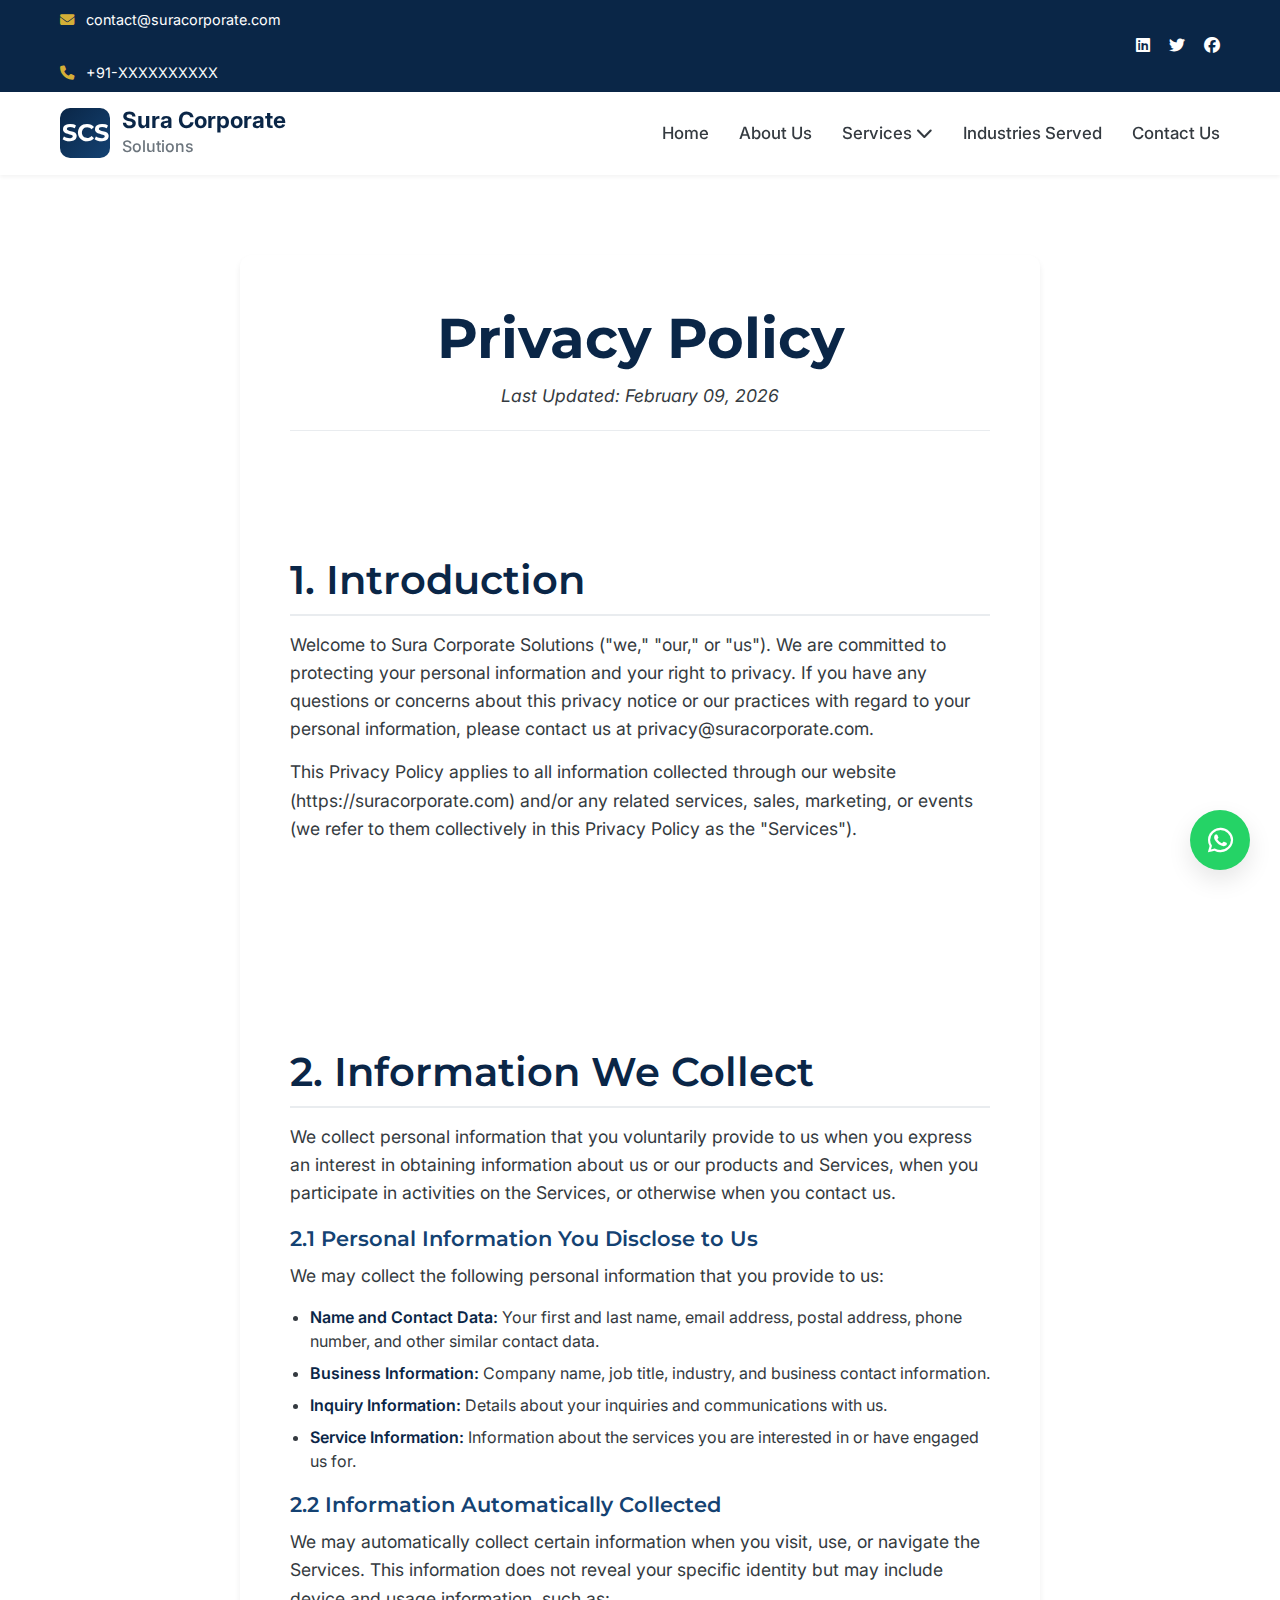
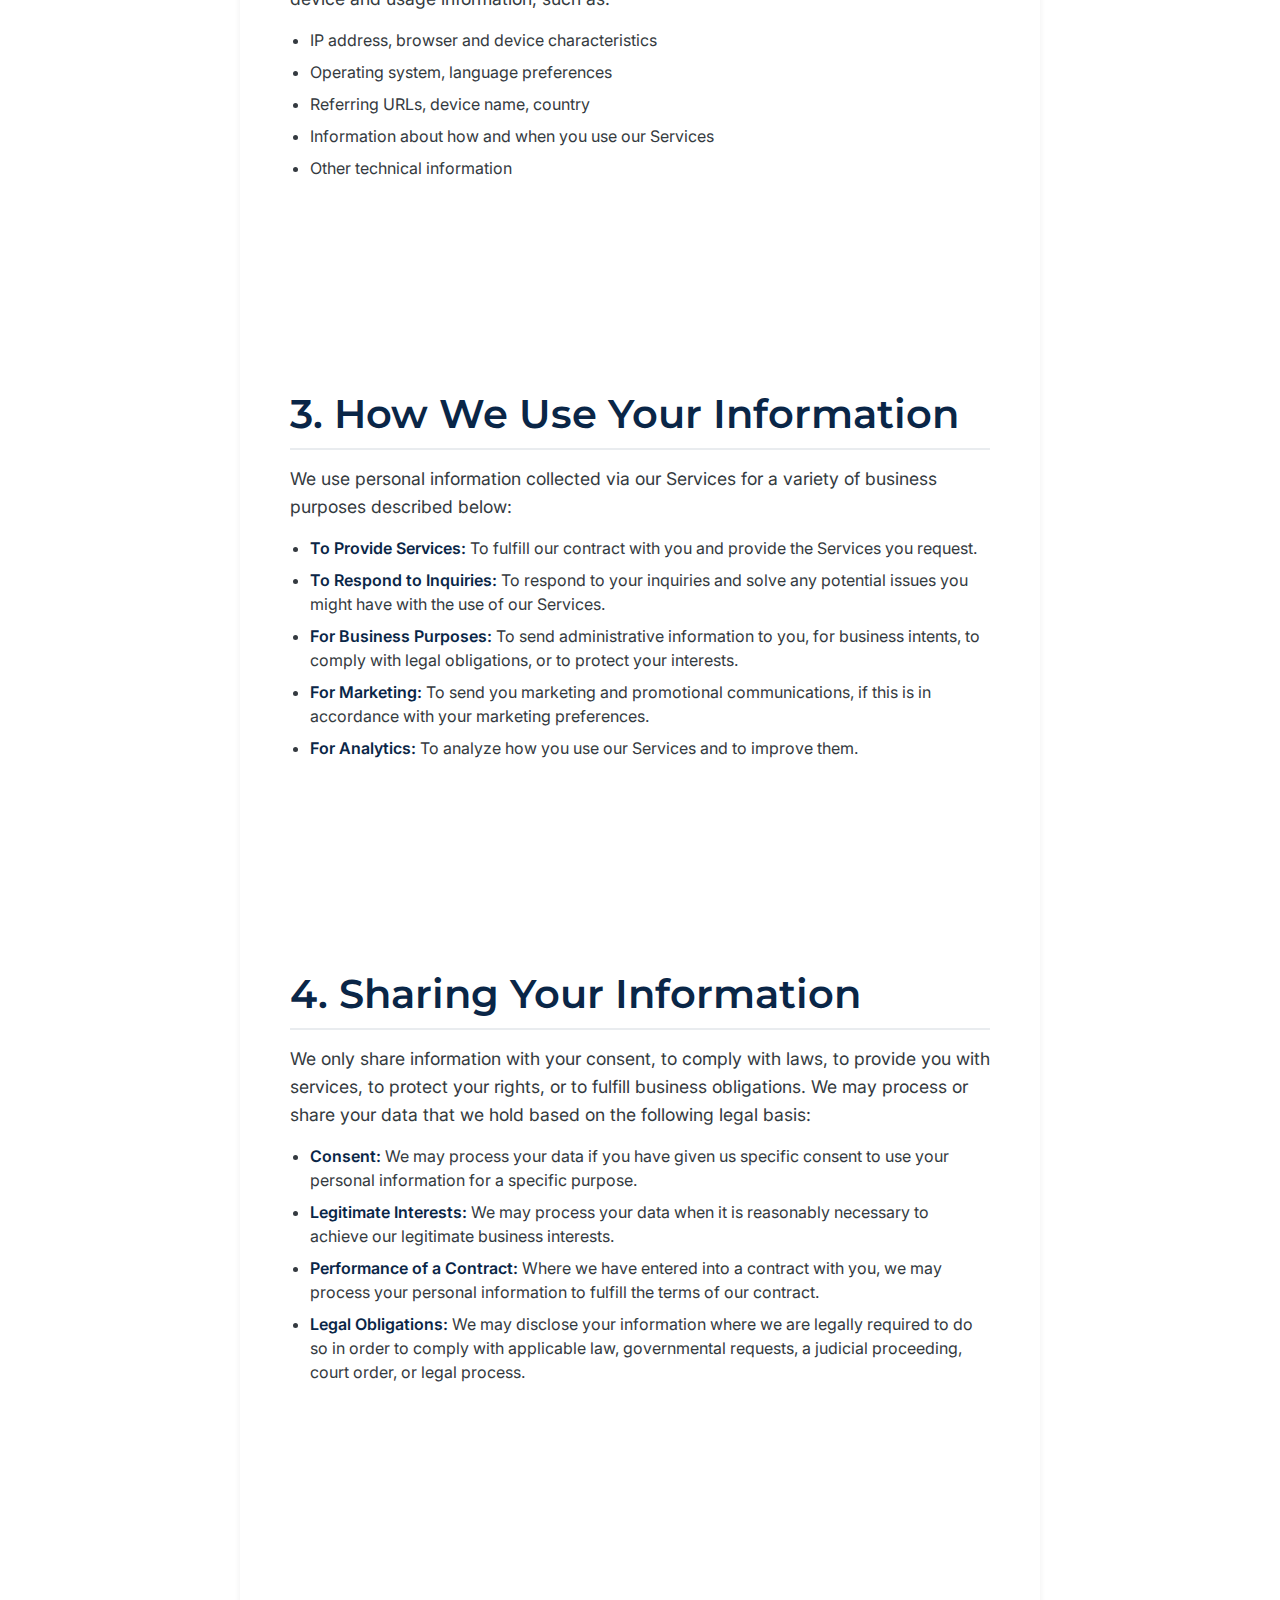
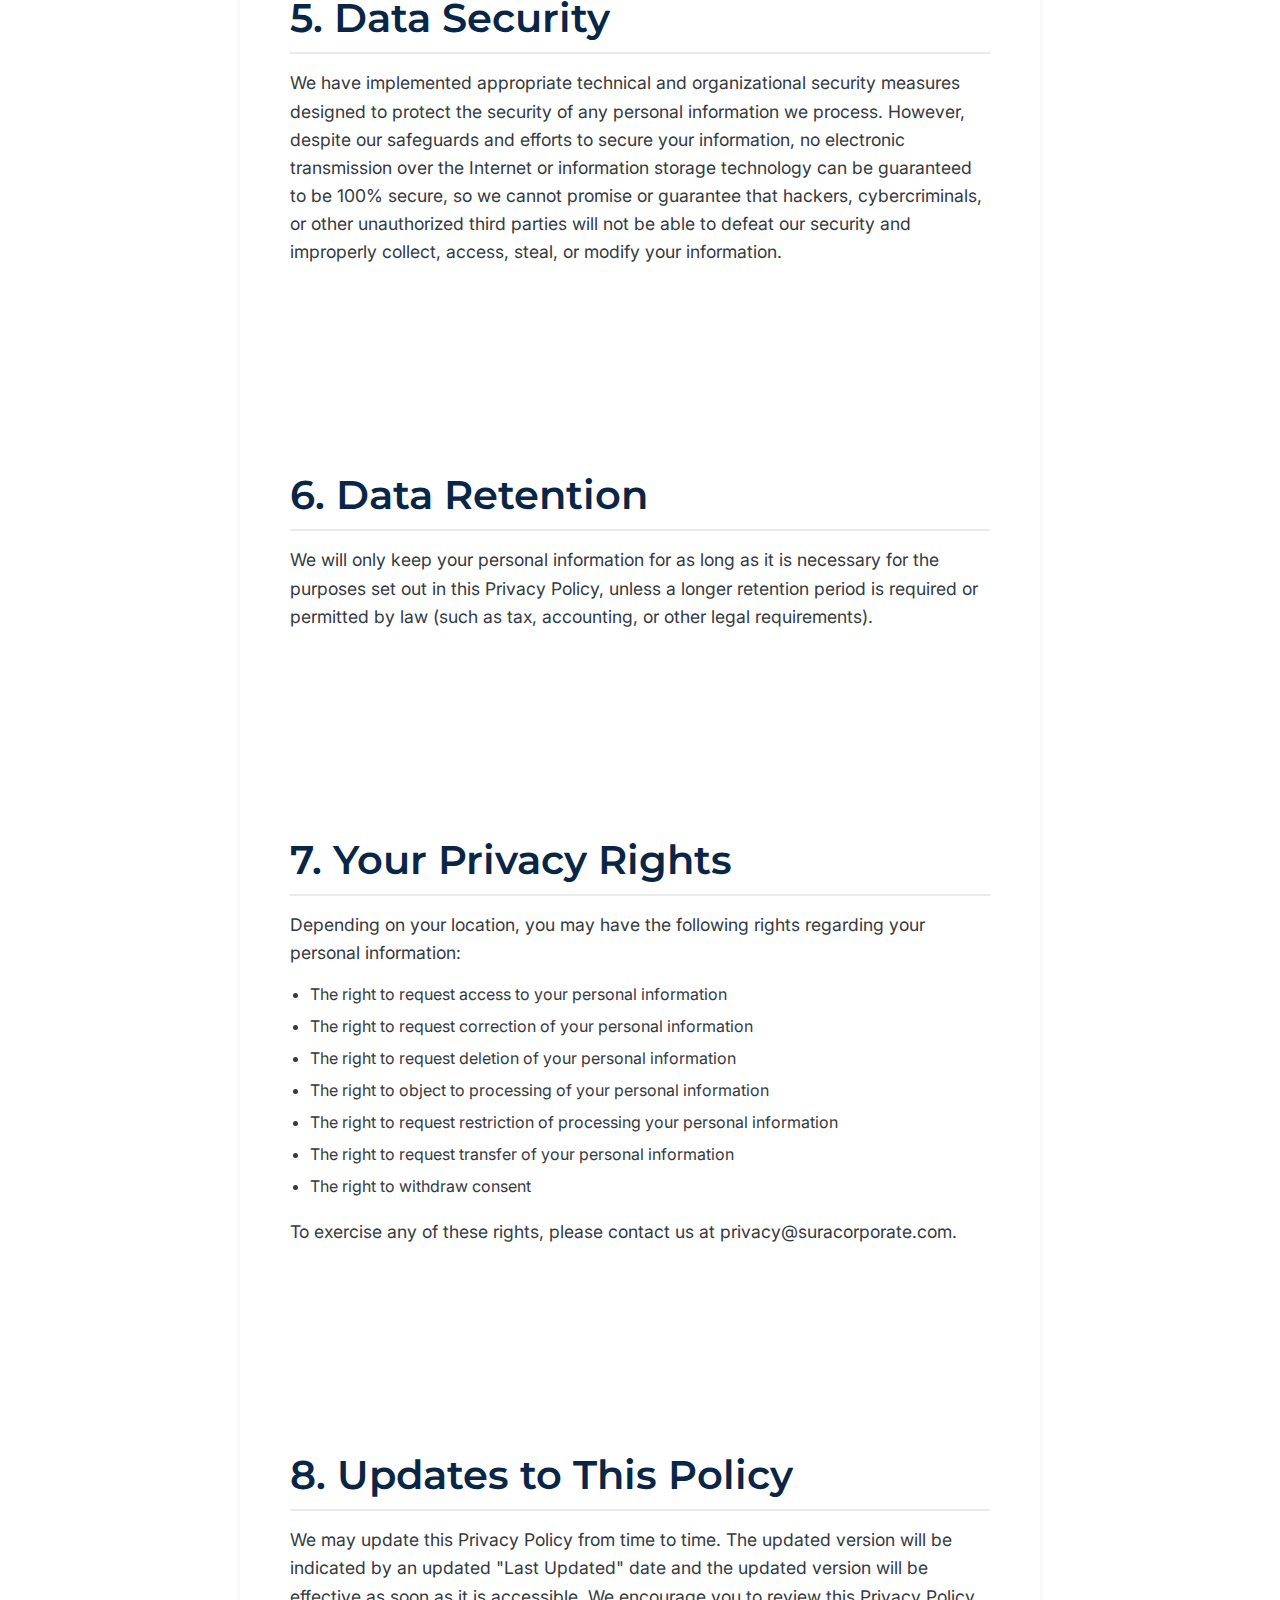
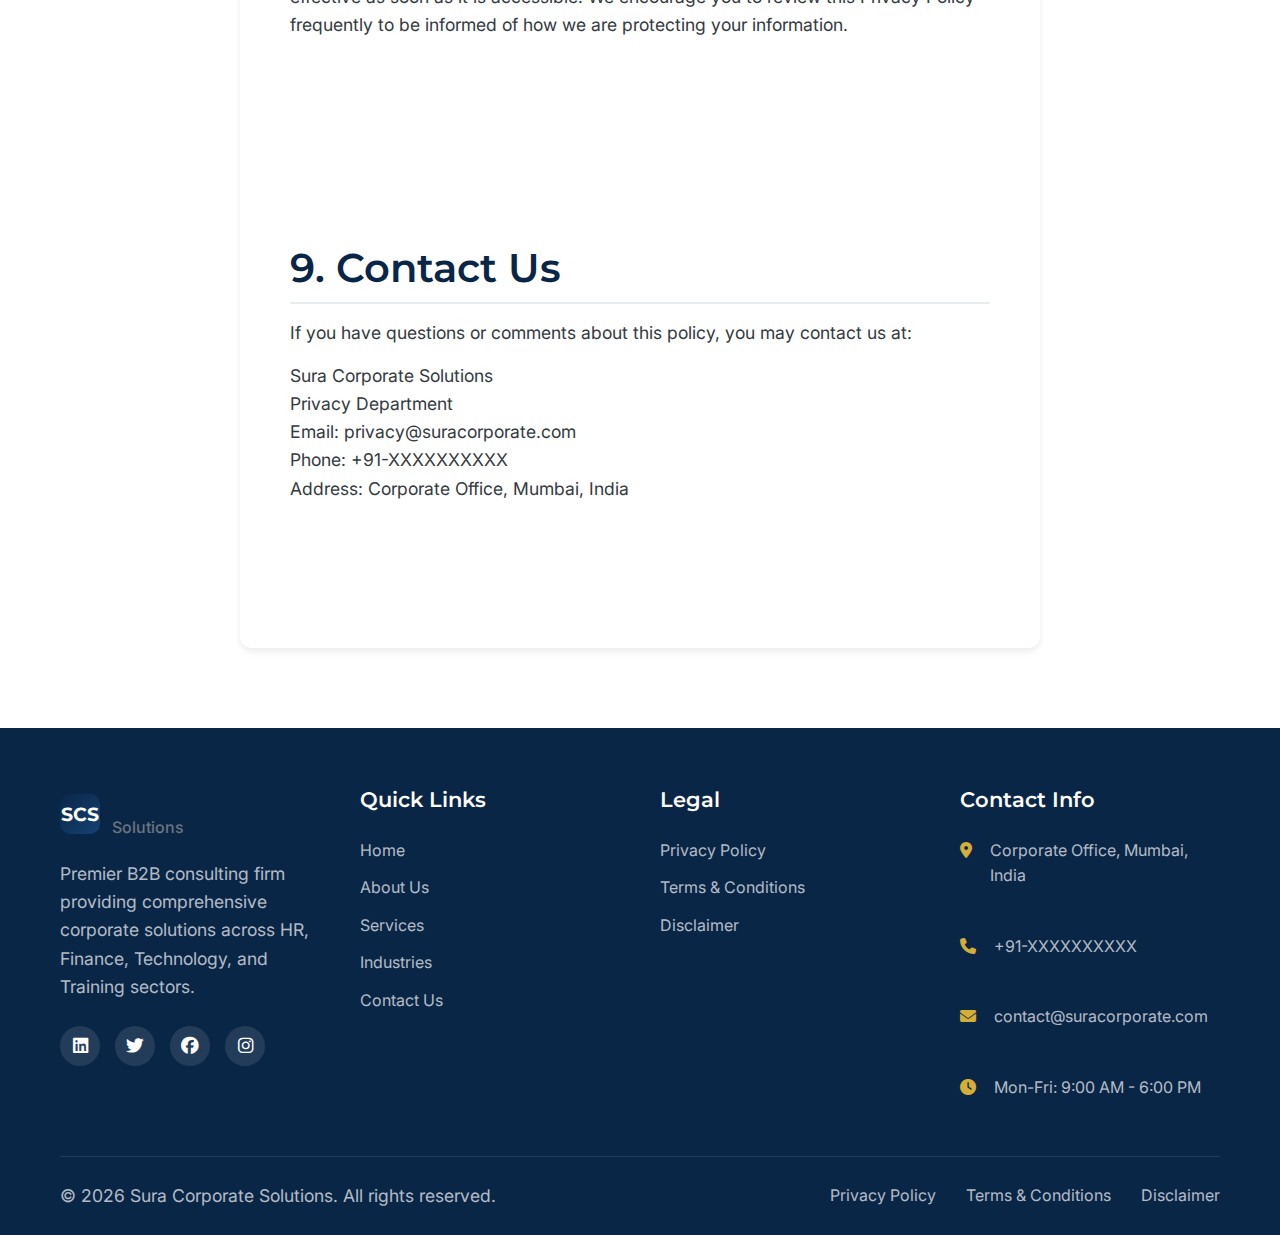
<file: privacy.html>
<!DOCTYPE html>
<html lang="en">
<head>
    <meta charset="UTF-8">
    <meta name="viewport" content="width=device-width, initial-scale=1.0">
    <meta name="description" content="Privacy Policy for Sura Corporate Solutions - Learn how we collect, use, and protect your personal information.">
    <title>Privacy Policy | Sura Corporate Solutions</title>
    <link rel="stylesheet" href="css/style.css">
    <link rel="stylesheet" href="css/responsive.css">
    <link rel="preconnect" href="https://fonts.googleapis.com">
    <link rel="preconnect" href="https://fonts.gstatic.com" crossorigin>
    <link href="https://fonts.googleapis.com/css2?family=Inter:wght@300;400;500;600;700&family=Montserrat:wght@400;500;600;700&display=swap" rel="stylesheet">
    <link rel="stylesheet" href="https://cdnjs.cloudflare.com/ajax/libs/font-awesome/6.4.0/css/all.min.css">
    <link rel="icon" type="image/x-icon" href="images/favicon.ico">
</head>
<body>
    <!-- Top Bar -->
    <div class="top-bar">
        <div class="container">
            <div class="top-bar-content">
                <div class="contact-info">
                    <span><i class="fas fa-envelope"></i> contact@suracorporate.com</span>
                    <span><i class="fas fa-phone"></i> +91-XXXXXXXXXX</span>
                </div>
                <div class="social-links">
                    <a href="#"><i class="fab fa-linkedin"></i></a>
                    <a href="#"><i class="fab fa-twitter"></i></a>
                    <a href="#"><i class="fab fa-facebook"></i></a>
                </div>
            </div>
        </div>
    </div>

    <!-- Navigation -->
    <nav class="navbar">
        <div class="container">
            <div class="nav-container">
                <a href="index.html" class="logo">
                    <div class="logo-icon">SCS</div>
                    <div class="logo-text">
                        <span class="logo-main">Sura Corporate</span>
                        <span class="logo-sub">Solutions</span>
                    </div>
                </a>
                
                <div class="nav-menu" id="navMenu">
                    <ul class="nav-links">
                        <li><a href="index.html">Home</a></li>
                        <li><a href="about.html">About Us</a></li>
                        <li class="dropdown">
                            <a href="services.html">Services <i class="fas fa-chevron-down"></i></a>
                            <div class="dropdown-menu">
                                <a href="hr-services.html">HR Consultancy & Manpower</a>
                                <a href="finance-services.html">Financial & Compliance Services</a>
                                <a href="tech-services.html">Tech & Digital Growth</a>
                                <a href="training-services.html">Corporate Training</a>
                            </div>
                        </li>
                        <li><a href="industries.html">Industries Served</a></li>
                        <li><a href="contact.html">Contact Us</a></li>
                    </ul>
                </div>
                
                <button class="hamburger" id="hamburger">
                    <span></span>
                    <span></span>
                    <span></span>
                </button>
            </div>
        </div>
    </nav>

    <!-- Privacy Policy Content -->
    <section class="legal-section">
        <div class="container">
            <div class="legal-content">
                <h1>Privacy Policy</h1>
                <p class="last-updated">Last Updated: February 09, 2026</p>
                
                <div class="legal-section">
                    <h2>1. Introduction</h2>
                    <p>Welcome to Sura Corporate Solutions ("we," "our," or "us"). We are committed to protecting your personal information and your right to privacy. If you have any questions or concerns about this privacy notice or our practices with regard to your personal information, please contact us at privacy@suracorporate.com.</p>
                    <p>This Privacy Policy applies to all information collected through our website (https://suracorporate.com) and/or any related services, sales, marketing, or events (we refer to them collectively in this Privacy Policy as the "Services").</p>
                </div>
                
                <div class="legal-section">
                    <h2>2. Information We Collect</h2>
                    <p>We collect personal information that you voluntarily provide to us when you express an interest in obtaining information about us or our products and Services, when you participate in activities on the Services, or otherwise when you contact us.</p>
                    
                    <h3>2.1 Personal Information You Disclose to Us</h3>
                    <p>We may collect the following personal information that you provide to us:</p>
                    <ul>
                        <li><strong>Name and Contact Data:</strong> Your first and last name, email address, postal address, phone number, and other similar contact data.</li>
                        <li><strong>Business Information:</strong> Company name, job title, industry, and business contact information.</li>
                        <li><strong>Inquiry Information:</strong> Details about your inquiries and communications with us.</li>
                        <li><strong>Service Information:</strong> Information about the services you are interested in or have engaged us for.</li>
                    </ul>
                    
                    <h3>2.2 Information Automatically Collected</h3>
                    <p>We may automatically collect certain information when you visit, use, or navigate the Services. This information does not reveal your specific identity but may include device and usage information, such as:</p>
                    <ul>
                        <li>IP address, browser and device characteristics</li>
                        <li>Operating system, language preferences</li>
                        <li>Referring URLs, device name, country</li>
                        <li>Information about how and when you use our Services</li>
                        <li>Other technical information</li>
                    </ul>
                </div>
                
                <div class="legal-section">
                    <h2>3. How We Use Your Information</h2>
                    <p>We use personal information collected via our Services for a variety of business purposes described below:</p>
                    <ul>
                        <li><strong>To Provide Services:</strong> To fulfill our contract with you and provide the Services you request.</li>
                        <li><strong>To Respond to Inquiries:</strong> To respond to your inquiries and solve any potential issues you might have with the use of our Services.</li>
                        <li><strong>For Business Purposes:</strong> To send administrative information to you, for business intents, to comply with legal obligations, or to protect your interests.</li>
                        <li><strong>For Marketing:</strong> To send you marketing and promotional communications, if this is in accordance with your marketing preferences.</li>
                        <li><strong>For Analytics:</strong> To analyze how you use our Services and to improve them.</li>
                    </ul>
                </div>
                
                <div class="legal-section">
                    <h2>4. Sharing Your Information</h2>
                    <p>We only share information with your consent, to comply with laws, to provide you with services, to protect your rights, or to fulfill business obligations. We may process or share your data that we hold based on the following legal basis:</p>
                    <ul>
                        <li><strong>Consent:</strong> We may process your data if you have given us specific consent to use your personal information for a specific purpose.</li>
                        <li><strong>Legitimate Interests:</strong> We may process your data when it is reasonably necessary to achieve our legitimate business interests.</li>
                        <li><strong>Performance of a Contract:</strong> Where we have entered into a contract with you, we may process your personal information to fulfill the terms of our contract.</li>
                        <li><strong>Legal Obligations:</strong> We may disclose your information where we are legally required to do so in order to comply with applicable law, governmental requests, a judicial proceeding, court order, or legal process.</li>
                    </ul>
                </div>
                
                <div class="legal-section">
                    <h2>5. Data Security</h2>
                    <p>We have implemented appropriate technical and organizational security measures designed to protect the security of any personal information we process. However, despite our safeguards and efforts to secure your information, no electronic transmission over the Internet or information storage technology can be guaranteed to be 100% secure, so we cannot promise or guarantee that hackers, cybercriminals, or other unauthorized third parties will not be able to defeat our security and improperly collect, access, steal, or modify your information.</p>
                </div>
                
                <div class="legal-section">
                    <h2>6. Data Retention</h2>
                    <p>We will only keep your personal information for as long as it is necessary for the purposes set out in this Privacy Policy, unless a longer retention period is required or permitted by law (such as tax, accounting, or other legal requirements).</p>
                </div>
                
                <div class="legal-section">
                    <h2>7. Your Privacy Rights</h2>
                    <p>Depending on your location, you may have the following rights regarding your personal information:</p>
                    <ul>
                        <li>The right to request access to your personal information</li>
                        <li>The right to request correction of your personal information</li>
                        <li>The right to request deletion of your personal information</li>
                        <li>The right to object to processing of your personal information</li>
                        <li>The right to request restriction of processing your personal information</li>
                        <li>The right to request transfer of your personal information</li>
                        <li>The right to withdraw consent</li>
                    </ul>
                    <p>To exercise any of these rights, please contact us at privacy@suracorporate.com.</p>
                </div>
                
                <div class="legal-section">
                    <h2>8. Updates to This Policy</h2>
                    <p>We may update this Privacy Policy from time to time. The updated version will be indicated by an updated "Last Updated" date and the updated version will be effective as soon as it is accessible. We encourage you to review this Privacy Policy frequently to be informed of how we are protecting your information.</p>
                </div>
                
                <div class="legal-section">
                    <h2>9. Contact Us</h2>
                    <p>If you have questions or comments about this policy, you may contact us at:</p>
                    <p>
                        Sura Corporate Solutions<br>
                        Privacy Department<br>
                        Email: privacy@suracorporate.com<br>
                        Phone: +91-XXXXXXXXXX<br>
                        Address: Corporate Office, Mumbai, India
                    </p>
                </div>
            </div>
        </div>
    </section>

    <!-- Footer -->
    <footer class="footer">
        <div class="container">
            <div class="footer-grid">
                <div class="footer-col">
                    <div class="footer-logo">
                        <div class="logo-icon">SCS</div>
                        <div class="logo-text">
                            <span class="logo-main">Sura Corporate</span>
                            <span class="logo-sub">Solutions</span>
                        </div>
                    </div>
                    <p class="footer-about">Premier B2B consulting firm providing comprehensive corporate solutions across HR, Finance, Technology, and Training sectors.</p>
                    <div class="footer-social">
                        <a href="#"><i class="fab fa-linkedin"></i></a>
                        <a href="#"><i class="fab fa-twitter"></i></a>
                        <a href="#"><i class="fab fa-facebook"></i></a>
                        <a href="#"><i class="fab fa-instagram"></i></a>
                    </div>
                </div>
                
                <div class="footer-col">
                    <h3>Quick Links</h3>
                    <ul class="footer-links">
                        <li><a href="index.html">Home</a></li>
                        <li><a href="about.html">About Us</a></li>
                        <li><a href="services.html">Services</a></li>
                        <li><a href="industries.html">Industries</a></li>
                        <li><a href="contact.html">Contact Us</a></li>
                    </ul>
                </div>
                
                <div class="footer-col">
                    <h3>Legal</h3>
                    <ul class="footer-links">
                        <li><a href="privacy.html" class="active">Privacy Policy</a></li>
                        <li><a href="terms.html">Terms & Conditions</a></li>
                        <li><a href="disclaimer.html">Disclaimer</a></li>
                    </ul>
                </div>
                
                <div class="footer-col">
                    <h3>Contact Info</h3>
                    <ul class="contact-info">
                        <li><i class="fas fa-map-marker-alt"></i> Corporate Office, Mumbai, India</li>
                        <li><i class="fas fa-phone"></i> +91-XXXXXXXXXX</li>
                        <li><i class="fas fa-envelope"></i> contact@suracorporate.com</li>
                        <li><i class="fas fa-clock"></i> Mon-Fri: 9:00 AM - 6:00 PM</li>
                    </ul>
                </div>
            </div>
            
            <div class="footer-bottom">
                <div class="footer-bottom-content">
                    <p>&copy; 2026 Sura Corporate Solutions. All rights reserved.</p>
                    <div class="footer-legal">
                        <a href="privacy.html">Privacy Policy</a>
                        <a href="terms.html">Terms & Conditions</a>
                        <a href="disclaimer.html">Disclaimer</a>
                    </div>
                </div>
            </div>
        </div>
    </footer>

    <!-- WhatsApp Floating Button -->
    <a href="https://wa.me/91XXXXXXXXXX?text=Hi,%20I'm%20interested%20in%20Sura%20Corporate%20Solutions" class="whatsapp-float" target="_blank">
        <i class="fab fa-whatsapp"></i>
    </a>

    <!-- Scripts -->
    <script src="js/main.js"></script>
</body>
</html>
</file>
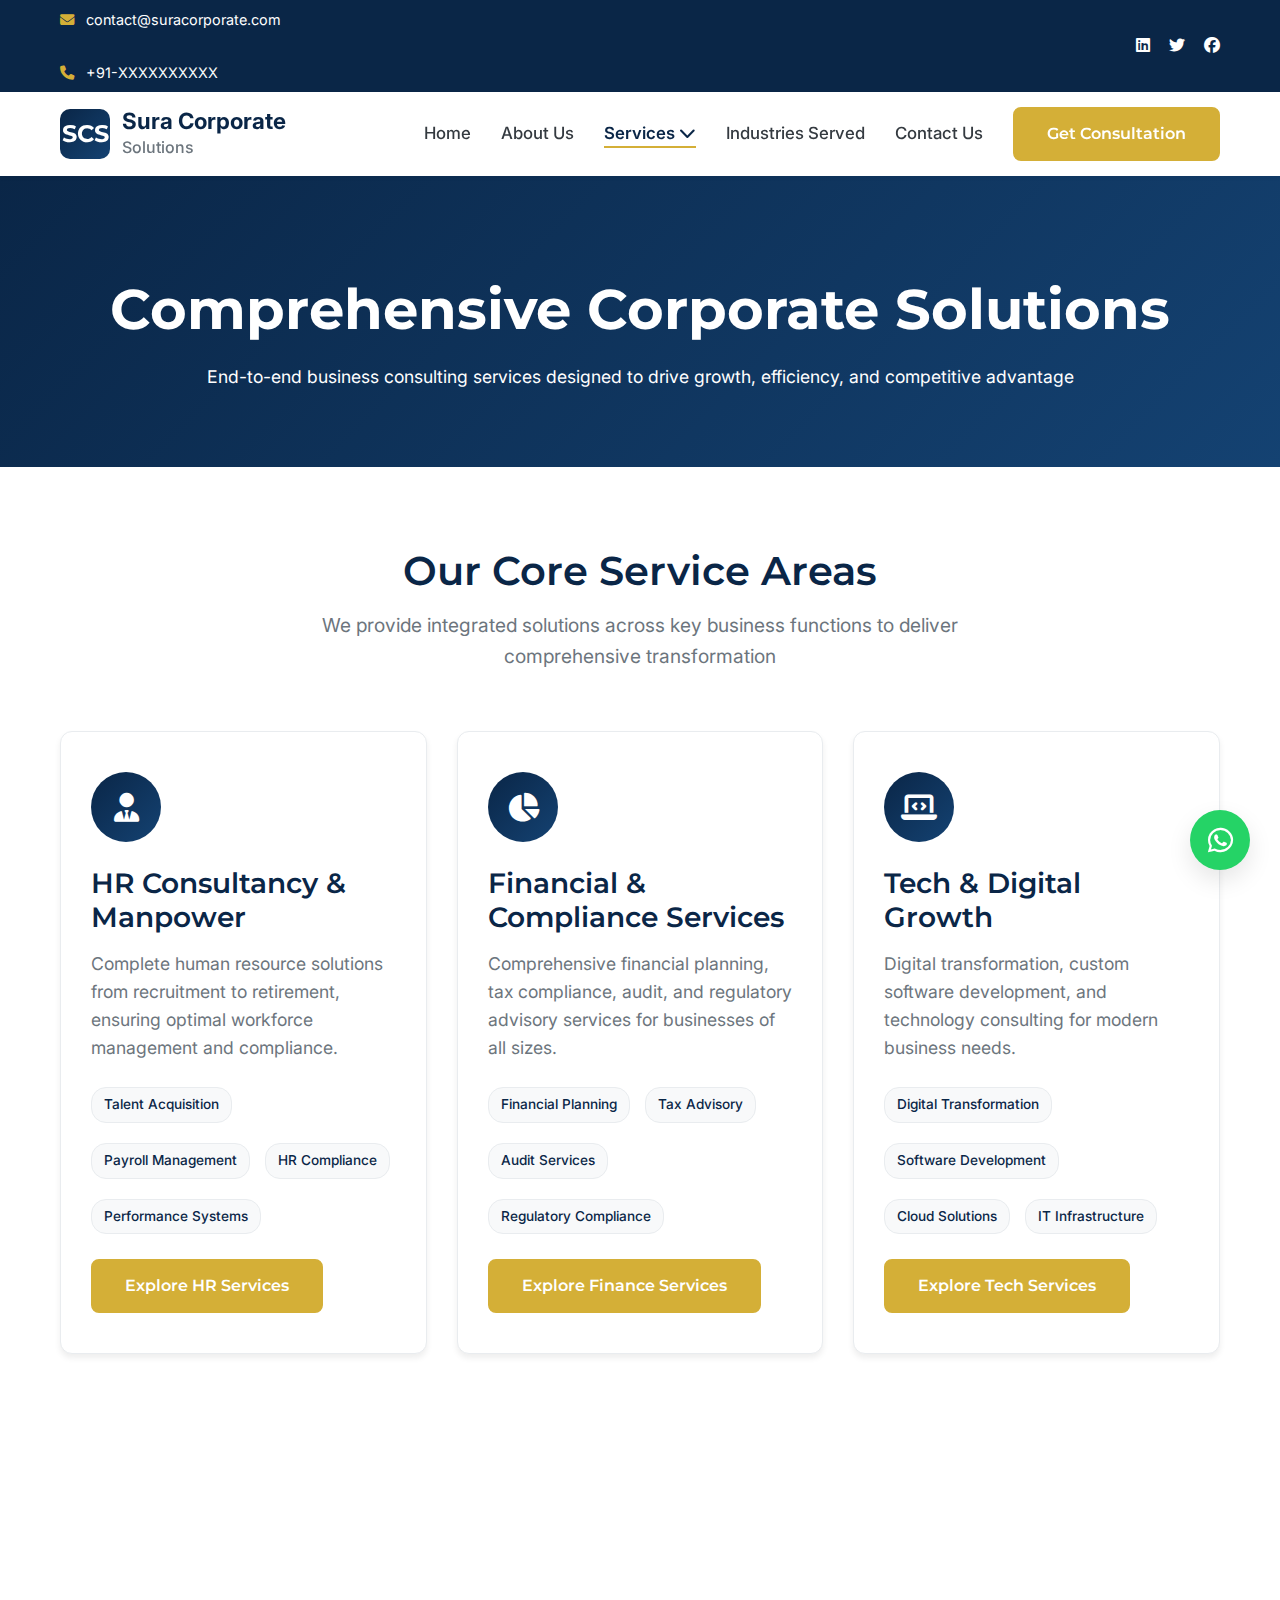
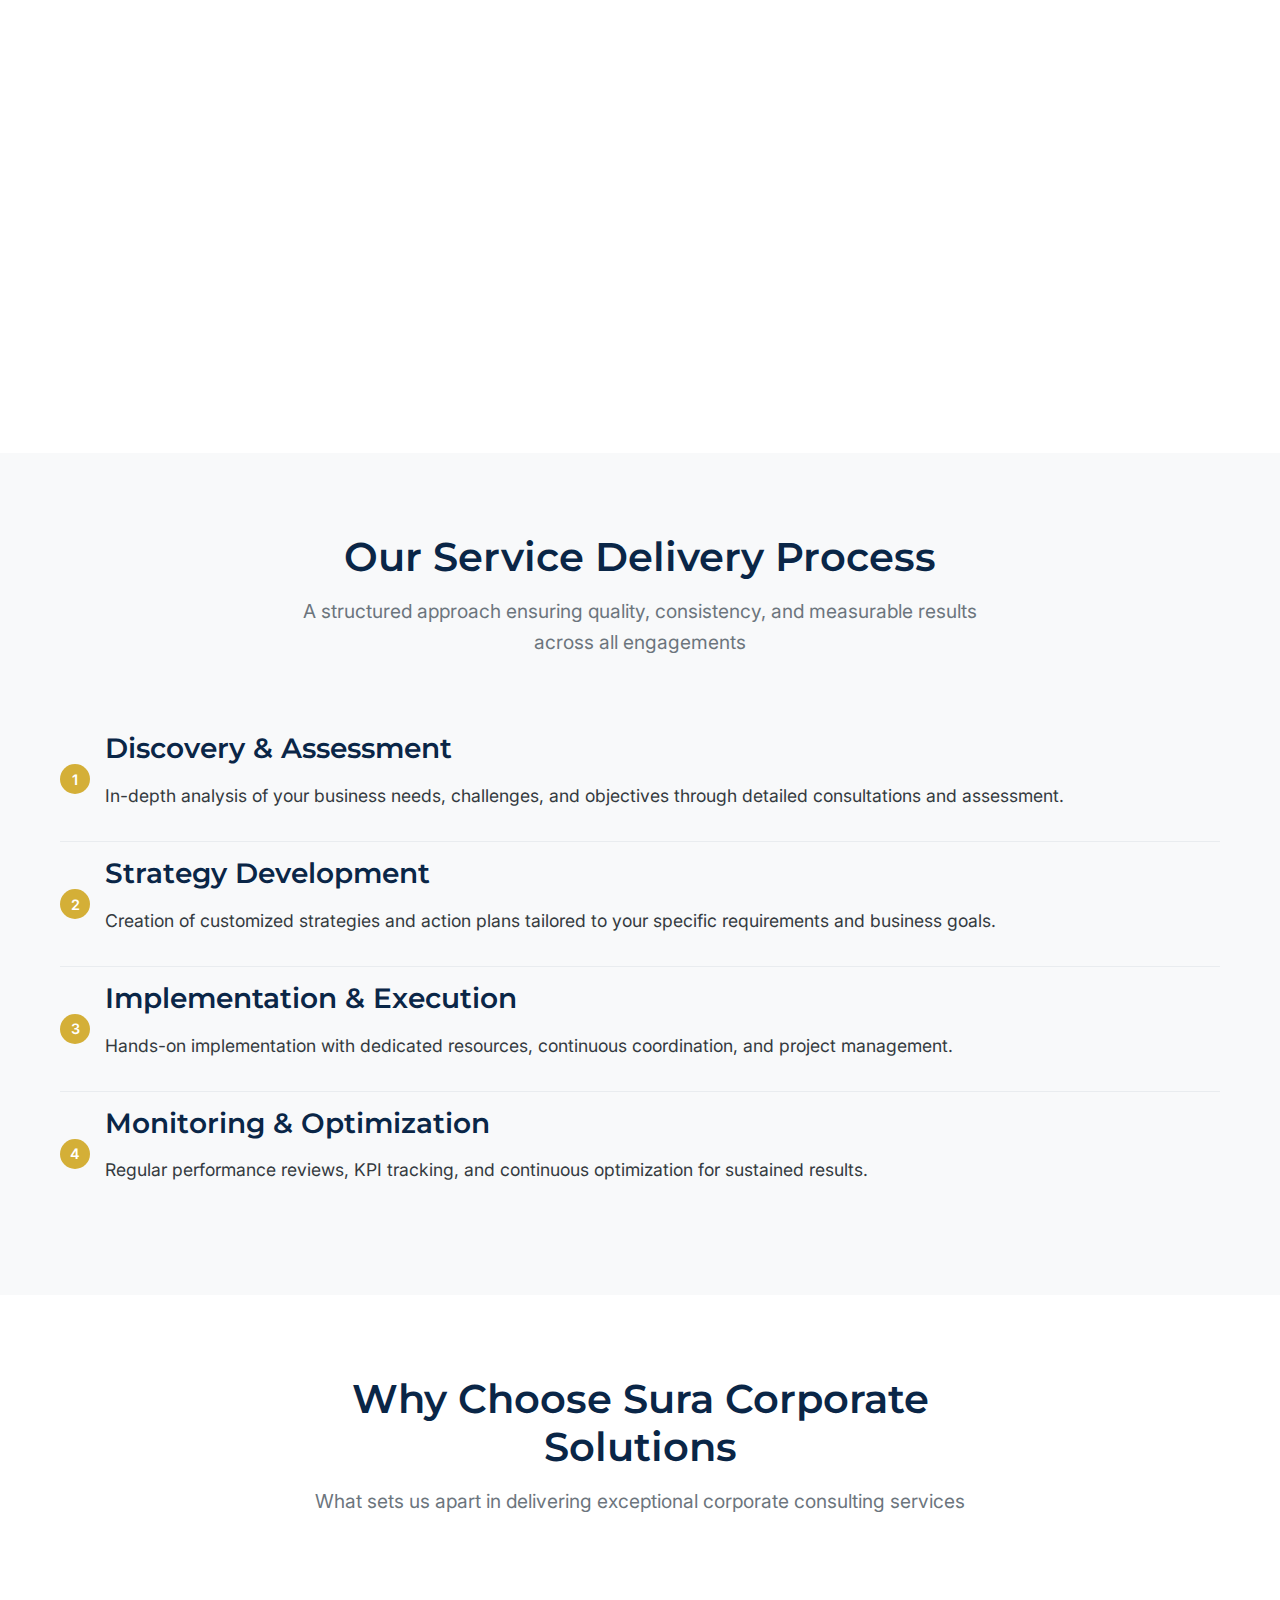
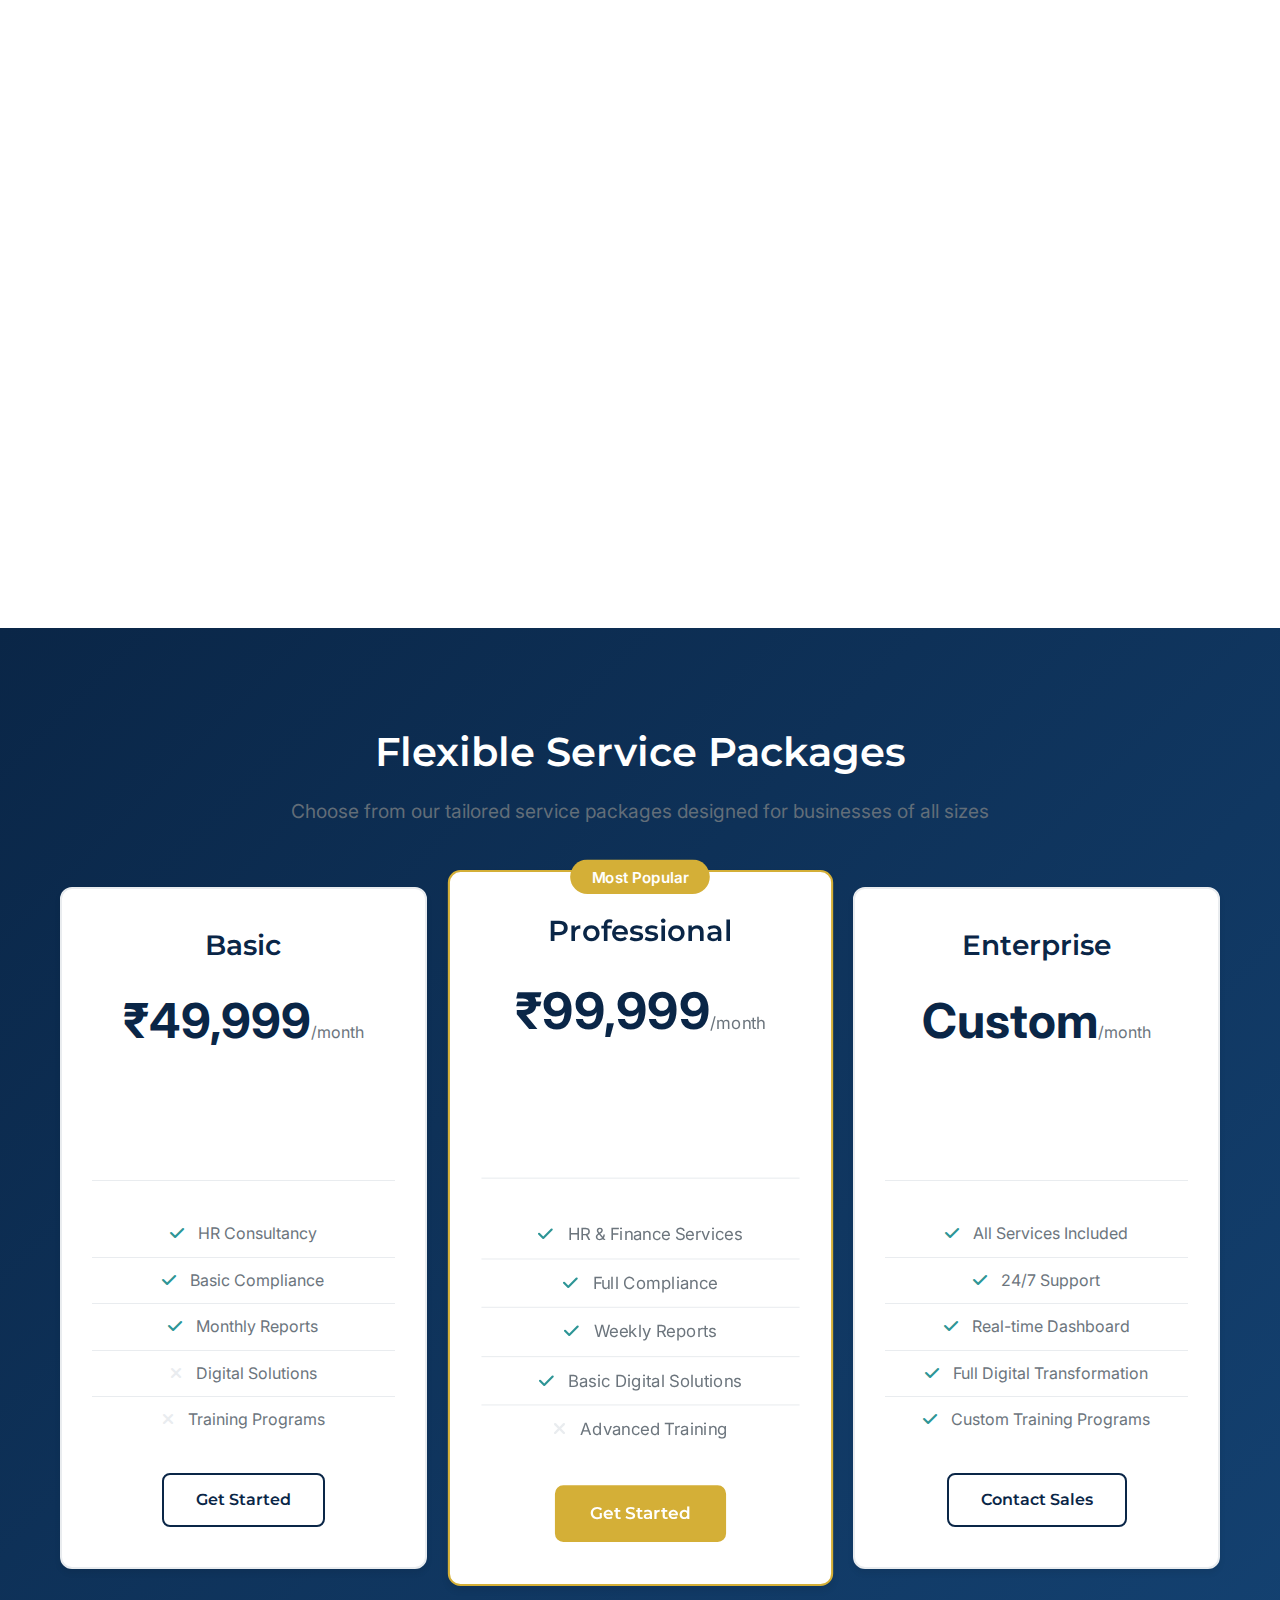
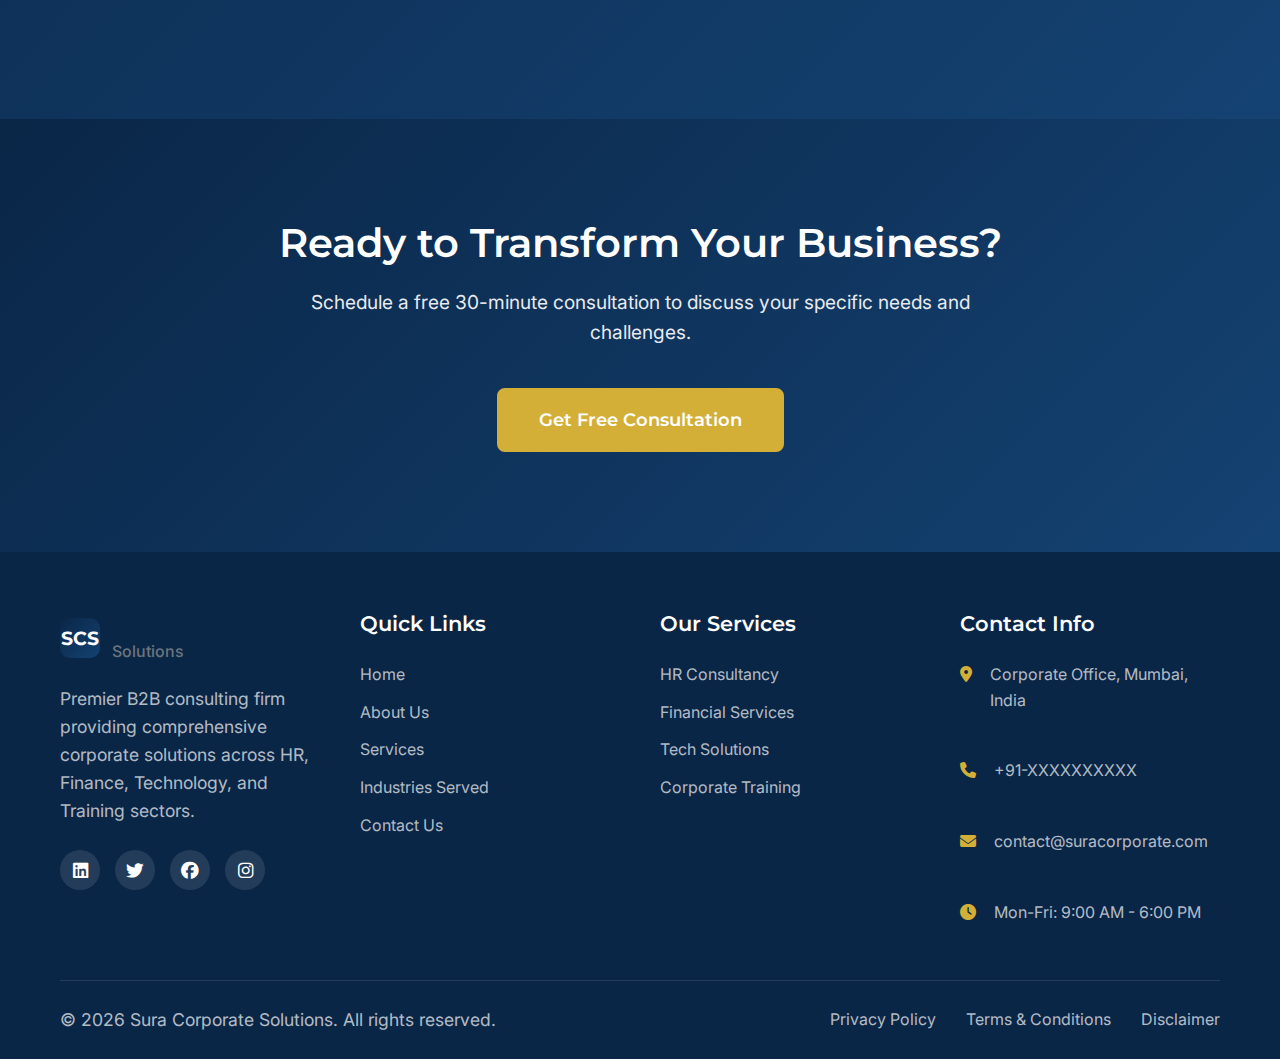
<file: services.html>
<!DOCTYPE html>
<html lang="en">
<head>
    <meta charset="UTF-8">
    <meta name="viewport" content="width=device-width, initial-scale=1.0">
    <meta name="description" content="Explore comprehensive corporate solutions from Sura Corporate Solutions including HR consultancy, financial services, tech solutions, and corporate training.">
    <title>Our Services | Sura Corporate Solutions</title>
    <link rel="stylesheet" href="css/style.css">
    <link rel="stylesheet" href="css/responsive.css">
    <link rel="preconnect" href="https://fonts.googleapis.com">
    <link rel="preconnect" href="https://fonts.gstatic.com" crossorigin>
    <link href="https://fonts.googleapis.com/css2?family=Inter:wght@300;400;500;600;700&family=Montserrat:wght@400;500;600;700&display=swap" rel="stylesheet">
    <link rel="stylesheet" href="https://cdnjs.cloudflare.com/ajax/libs/font-awesome/6.4.0/css/all.min.css">
    <link rel="icon" type="image/x-icon" href="images/favicon.ico">
</head>
<body>
    <!-- Top Bar -->
    <div class="top-bar">
        <div class="container">
            <div class="top-bar-content">
                <div class="contact-info">
                    <span><i class="fas fa-envelope"></i> contact@suracorporate.com</span>
                    <span><i class="fas fa-phone"></i> +91-XXXXXXXXXX</span>
                </div>
                <div class="social-links">
                    <a href="#"><i class="fab fa-linkedin"></i></a>
                    <a href="#"><i class="fab fa-twitter"></i></a>
                    <a href="#"><i class="fab fa-facebook"></i></a>
                </div>
            </div>
        </div>
    </div>

    <!-- Navigation -->
    <nav class="navbar">
        <div class="container">
            <div class="nav-container">
                <a href="index.html" class="logo">
                    <div class="logo-icon">SCS</div>
                    <div class="logo-text">
                        <span class="logo-main">Sura Corporate</span>
                        <span class="logo-sub">Solutions</span>
                    </div>
                </a>
                
                <div class="nav-menu" id="navMenu">
                    <ul class="nav-links">
                        <li><a href="index.html">Home</a></li>
                        <li><a href="about.html">About Us</a></li>
                        <li class="dropdown">
                            <a href="services.html" class="active">Services <i class="fas fa-chevron-down"></i></a>
                            <div class="dropdown-menu">
                                <a href="hr-services.html">HR Consultancy & Manpower</a>
                                <a href="finance-services.html">Financial & Compliance Services</a>
                                <a href="tech-services.html">Tech & Digital Growth</a>
                                <a href="training-services.html">Corporate Training</a>
                            </div>
                        </li>
                        <li><a href="industries.html">Industries Served</a></li>
                        <li><a href="contact.html">Contact Us</a></li>
                    </ul>
                    <div class="nav-cta">
                        <a href="contact.html" class="btn btn-primary">Get Consultation</a>
                    </div>
                </div>
                
                <button class="hamburger" id="hamburger">
                    <span></span>
                    <span></span>
                    <span></span>
                </button>
            </div>
        </div>
    </nav>

    <!-- Services Hero -->
    <section class="service-hero">
        <div class="container">
            <h1>Comprehensive Corporate Solutions</h1>
            <p>End-to-end business consulting services designed to drive growth, efficiency, and competitive advantage</p>
        </div>
    </section>

    <!-- Services Overview -->
    <section class="services-section">
        <div class="container">
            <div class="section-header">
                <h2>Our Core Service Areas</h2>
                <p>We provide integrated solutions across key business functions to deliver comprehensive transformation</p>
            </div>
            
            <div class="services-grid">
                <div class="service-card">
                    <div class="service-icon">
                        <i class="fas fa-user-tie"></i>
                    </div>
                    <h3>HR Consultancy & Manpower</h3>
                    <p>Complete human resource solutions from recruitment to retirement, ensuring optimal workforce management and compliance.</p>
                    <div class="service-features">
                        <span class="feature-tag">Talent Acquisition</span>
                        <span class="feature-tag">Payroll Management</span>
                        <span class="feature-tag">HR Compliance</span>
                        <span class="feature-tag">Performance Systems</span>
                    </div>
                    <a href="hr-services.html" class="btn btn-primary">Explore HR Services</a>
                </div>
                
                <div class="service-card">
                    <div class="service-icon">
                        <i class="fas fa-chart-pie"></i>
                    </div>
                    <h3>Financial & Compliance Services</h3>
                    <p>Comprehensive financial planning, tax compliance, audit, and regulatory advisory services for businesses of all sizes.</p>
                    <div class="service-features">
                        <span class="feature-tag">Financial Planning</span>
                        <span class="feature-tag">Tax Advisory</span>
                        <span class="feature-tag">Audit Services</span>
                        <span class="feature-tag">Regulatory Compliance</span>
                    </div>
                    <a href="finance-services.html" class="btn btn-primary">Explore Finance Services</a>
                </div>
                
                <div class="service-card">
                    <div class="service-icon">
                        <i class="fas fa-laptop-code"></i>
                    </div>
                    <h3>Tech & Digital Growth</h3>
                    <p>Digital transformation, custom software development, and technology consulting for modern business needs.</p>
                    <div class="service-features">
                        <span class="feature-tag">Digital Transformation</span>
                        <span class="feature-tag">Software Development</span>
                        <span class="feature-tag">Cloud Solutions</span>
                        <span class="feature-tag">IT Infrastructure</span>
                    </div>
                    <a href="tech-services.html" class="btn btn-primary">Explore Tech Services</a>
                </div>
                
                <div class="service-card">
                    <div class="service-icon">
                        <i class="fas fa-graduation-cap"></i>
                    </div>
                    <h3>Corporate Training</h3>
                    <p>Customized training programs for leadership development, technical skills enhancement, and organizational growth.</p>
                    <div class="service-features">
                        <span class="feature-tag">Leadership Training</span>
                        <span class="feature-tag">Skill Development</span>
                        <span class="feature-tag">Compliance Training</span>
                        <span class="feature-tag">Soft Skills</span>
                    </div>
                    <a href="training-services.html" class="btn btn-primary">Explore Training Services</a>
                </div>
            </div>
        </div>
    </section>

    <!-- Service Delivery Process -->
    <section class="why-choose-us">
        <div class="container">
            <div class="section-header">
                <h2>Our Service Delivery Process</h2>
                <p>A structured approach ensuring quality, consistency, and measurable results across all engagements</p>
            </div>
            
            <div class="process-timeline">
                <div class="process-step">
                    <div class="step-number">1</div>
                    <div class="step-content">
                        <h3>Discovery & Assessment</h3>
                        <p>In-depth analysis of your business needs, challenges, and objectives through detailed consultations and assessment.</p>
                    </div>
                </div>
                
                <div class="process-step">
                    <div class="step-number">2</div>
                    <div class="step-content">
                        <h3>Strategy Development</h3>
                        <p>Creation of customized strategies and action plans tailored to your specific requirements and business goals.</p>
                    </div>
                </div>
                
                <div class="process-step">
                    <div class="step-number">3</div>
                    <div class="step-content">
                        <h3>Implementation & Execution</h3>
                        <p>Hands-on implementation with dedicated resources, continuous coordination, and project management.</p>
                    </div>
                </div>
                
                <div class="process-step">
                    <div class="step-number">4</div>
                    <div class="step-content">
                        <h3>Monitoring & Optimization</h3>
                        <p>Regular performance reviews, KPI tracking, and continuous optimization for sustained results.</p>
                    </div>
                </div>
            </div>
        </div>
    </section>

    <!-- Why Choose Our Services -->
    <section class="section-padding">
        <div class="container">
            <div class="section-header">
                <h2>Why Choose Sura Corporate Solutions</h2>
                <p>What sets us apart in delivering exceptional corporate consulting services</p>
            </div>
            
            <div class="features-grid">
                <div class="feature-card">
                    <div class="feature-icon">
                        <i class="fas fa-bullseye"></i>
                    </div>
                    <h3>Industry Expertise</h3>
                    <p>15+ years of combined experience across multiple sectors with proven methodologies.</p>
                </div>
                
                <div class="feature-card">
                    <div class="feature-icon">
                        <i class="fas fa-cogs"></i>
                    </div>
                    <h3>Custom Solutions</h3>
                    <p>Tailored strategies designed specifically for your unique business challenges.</p>
                </div>
                
                <div class="feature-card">
                    <div class="feature-icon">
                        <i class="fas fa-chart-line"></i>
                    </div>
                    <h3>Results-Driven</h3>
                    <p>Focus on delivering measurable ROI and tangible business outcomes.</p>
                </div>
                
                <div class="feature-card">
                    <div class="feature-icon">
                        <i class="fas fa-headset"></i>
                    </div>
                    <h3>Dedicated Support</h3>
                    <p>Personal account managers and 24/7 support for all our clients.</p>
                </div>
            </div>
        </div>
    </section>

    <!-- Service Packages -->
    <section class="cta-section">
        <div class="container">
            <div class="section-header">
                <h2>Flexible Service Packages</h2>
                <p>Choose from our tailored service packages designed for businesses of all sizes</p>
            </div>
            
            <div class="pricing-grid">
                <div class="pricing-card">
                    <div class="pricing-header">
                        <h3>Basic</h3>
                        <div class="price">₹49,999<span>/month</span></div>
                        <p>For startups & small businesses</p>
                    </div>
                    <ul class="pricing-features">
                        <li><i class="fas fa-check"></i> HR Consultancy</li>
                        <li><i class="fas fa-check"></i> Basic Compliance</li>
                        <li><i class="fas fa-check"></i> Monthly Reports</li>
                        <li><i class="fas fa-times"></i> Digital Solutions</li>
                        <li><i class="fas fa-times"></i> Training Programs</li>
                    </ul>
                    <a href="contact.html?package=basic" class="btn btn-secondary">Get Started</a>
                </div>
                
                <div class="pricing-card featured">
                    <div class="pricing-header">
                        <div class="popular-badge">Most Popular</div>
                        <h3>Professional</h3>
                        <div class="price">₹99,999<span>/month</span></div>
                        <p>For growing businesses</p>
                    </div>
                    <ul class="pricing-features">
                        <li><i class="fas fa-check"></i> HR & Finance Services</li>
                        <li><i class="fas fa-check"></i> Full Compliance</li>
                        <li><i class="fas fa-check"></i> Weekly Reports</li>
                        <li><i class="fas fa-check"></i> Basic Digital Solutions</li>
                        <li><i class="fas fa-times"></i> Advanced Training</li>
                    </ul>
                    <a href="contact.html?package=professional" class="btn btn-primary">Get Started</a>
                </div>
                
                <div class="pricing-card">
                    <div class="pricing-header">
                        <h3>Enterprise</h3>
                        <div class="price">Custom<span>/month</span></div>
                        <p>For large corporations</p>
                    </div>
                    <ul class="pricing-features">
                        <li><i class="fas fa-check"></i> All Services Included</li>
                        <li><i class="fas fa-check"></i> 24/7 Support</li>
                        <li><i class="fas fa-check"></i> Real-time Dashboard</li>
                        <li><i class="fas fa-check"></i> Full Digital Transformation</li>
                        <li><i class="fas fa-check"></i> Custom Training Programs</li>
                    </ul>
                    <a href="contact.html?package=enterprise" class="btn btn-secondary">Contact Sales</a>
                </div>
            </div>
        </div>
    </section>

    <!-- CTA Section -->
    <section class="cta-section">
        <div class="container">
            <div class="cta-content">
                <h2>Ready to Transform Your Business?</h2>
                <p>Schedule a free 30-minute consultation to discuss your specific needs and challenges.</p>
                <a href="contact.html" class="btn btn-primary btn-large">Get Free Consultation</a>
            </div>
        </div>
    </section>

    <!-- Footer -->
    <footer class="footer">
        <div class="container">
            <div class="footer-grid">
                <div class="footer-col">
                    <div class="footer-logo">
                        <div class="logo-icon">SCS</div>
                        <div class="logo-text">
                            <span class="logo-main">Sura Corporate</span>
                            <span class="logo-sub">Solutions</span>
                        </div>
                    </div>
                    <p class="footer-about">Premier B2B consulting firm providing comprehensive corporate solutions across HR, Finance, Technology, and Training sectors.</p>
                    <div class="footer-social">
                        <a href="#"><i class="fab fa-linkedin"></i></a>
                        <a href="#"><i class="fab fa-twitter"></i></a>
                        <a href="#"><i class="fab fa-facebook"></i></a>
                        <a href="#"><i class="fab fa-instagram"></i></a>
                    </div>
                </div>
                
                <div class="footer-col">
                    <h3>Quick Links</h3>
                    <ul class="footer-links">
                        <li><a href="index.html">Home</a></li>
                        <li><a href="about.html">About Us</a></li>
                        <li><a href="services.html">Services</a></li>
                        <li><a href="industries.html">Industries Served</a></li>
                        <li><a href="contact.html">Contact Us</a></li>
                    </ul>
                </div>
                
                <div class="footer-col">
                    <h3>Our Services</h3>
                    <ul class="footer-links">
                        <li><a href="hr-services.html">HR Consultancy</a></li>
                        <li><a href="finance-services.html">Financial Services</a></li>
                        <li><a href="tech-services.html">Tech Solutions</a></li>
                        <li><a href="training-services.html">Corporate Training</a></li>
                    </ul>
                </div>
                
                <div class="footer-col">
                    <h3>Contact Info</h3>
                    <ul class="contact-info">
                        <li><i class="fas fa-map-marker-alt"></i> Corporate Office, Mumbai, India</li>
                        <li><i class="fas fa-phone"></i> +91-XXXXXXXXXX</li>
                        <li><i class="fas fa-envelope"></i> contact@suracorporate.com</li>
                        <li><i class="fas fa-clock"></i> Mon-Fri: 9:00 AM - 6:00 PM</li>
                    </ul>
                </div>
            </div>
            
            <div class="footer-bottom">
                <div class="footer-bottom-content">
                    <p>&copy; 2026 Sura Corporate Solutions. All rights reserved.</p>
                    <div class="footer-legal">
                        <a href="privacy.html">Privacy Policy</a>
                        <a href="terms.html">Terms & Conditions</a>
                        <a href="disclaimer.html">Disclaimer</a>
                    </div>
                </div>
            </div>
        </div>
    </footer>

    <!-- WhatsApp Floating Button -->
    <a href="https://wa.me/91XXXXXXXXXX?text=Hi,%20I'm%20interested%20in%20your%20services" class="whatsapp-float" target="_blank">
        <i class="fab fa-whatsapp"></i>
    </a>

    <!-- Scripts -->
    <script src="js/main.js"></script>
    <script src="js/analytics.js"></script>
</body>
</html>
</file>
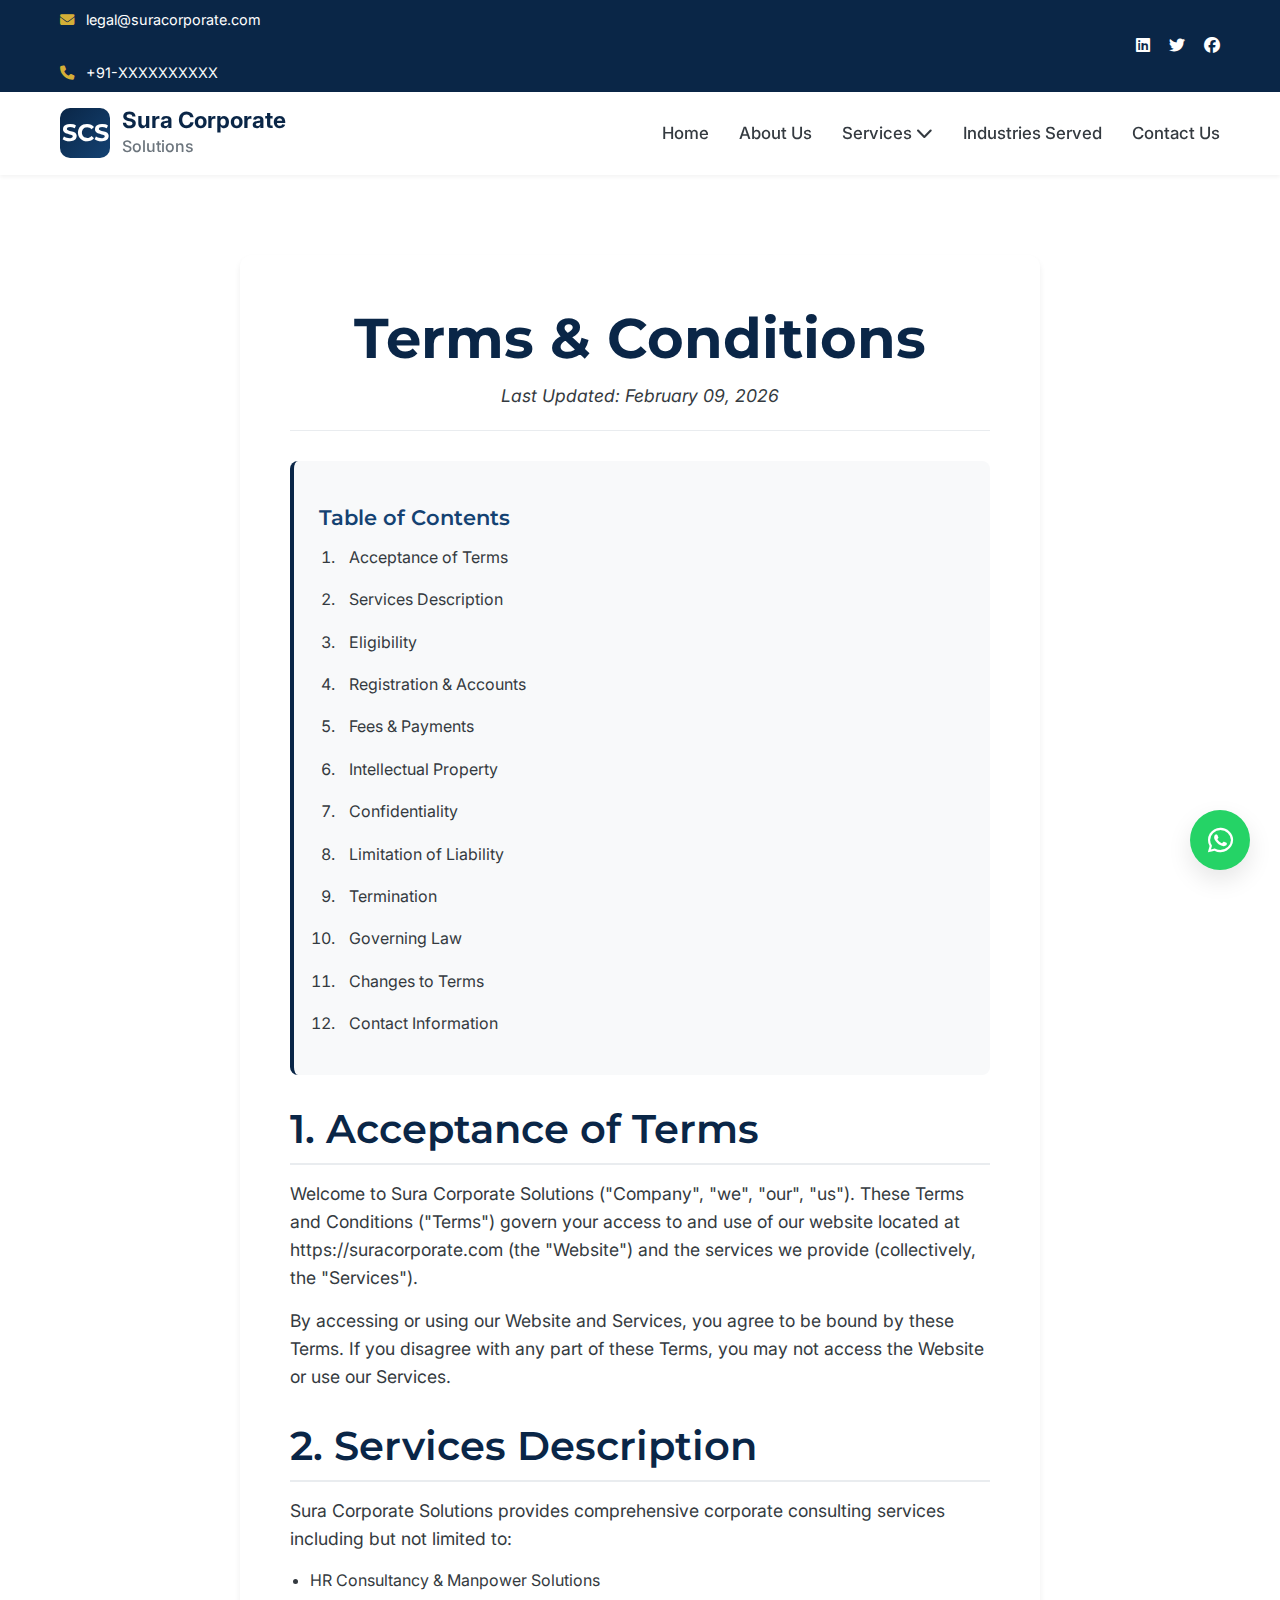
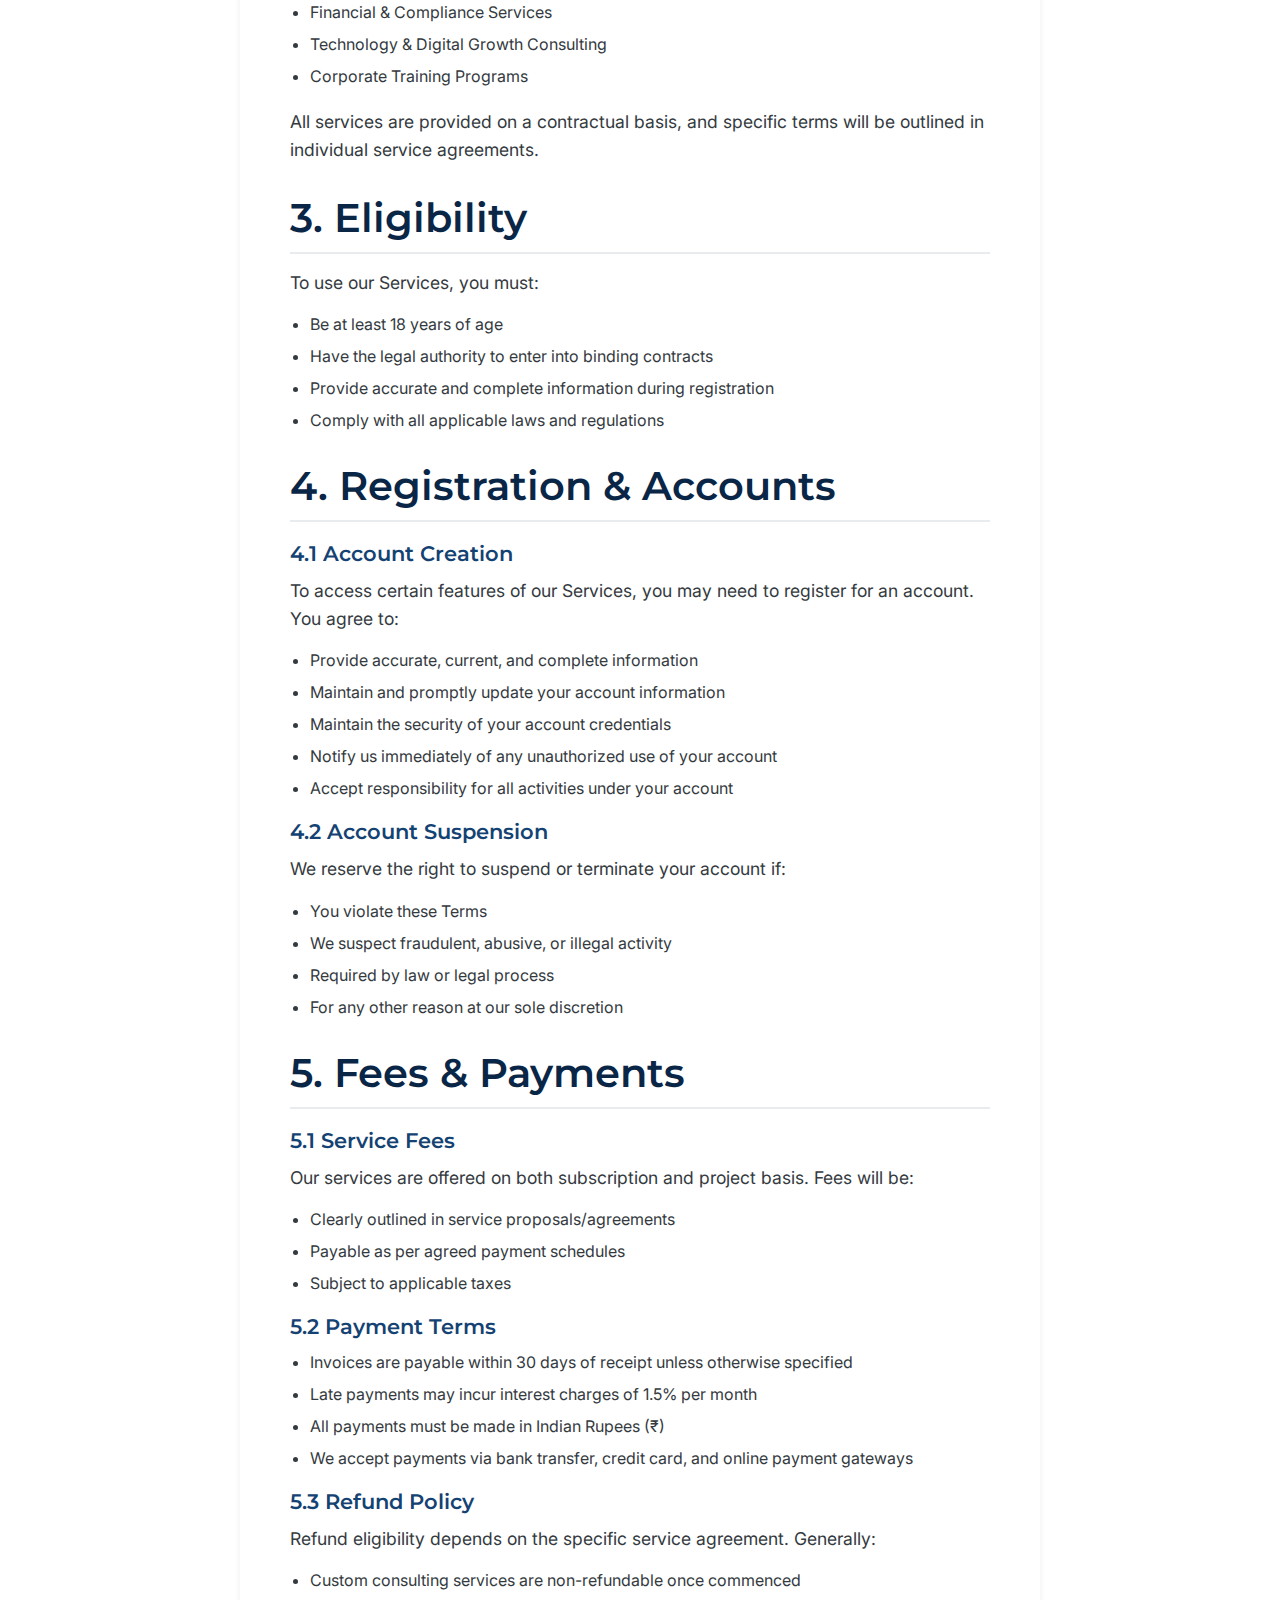
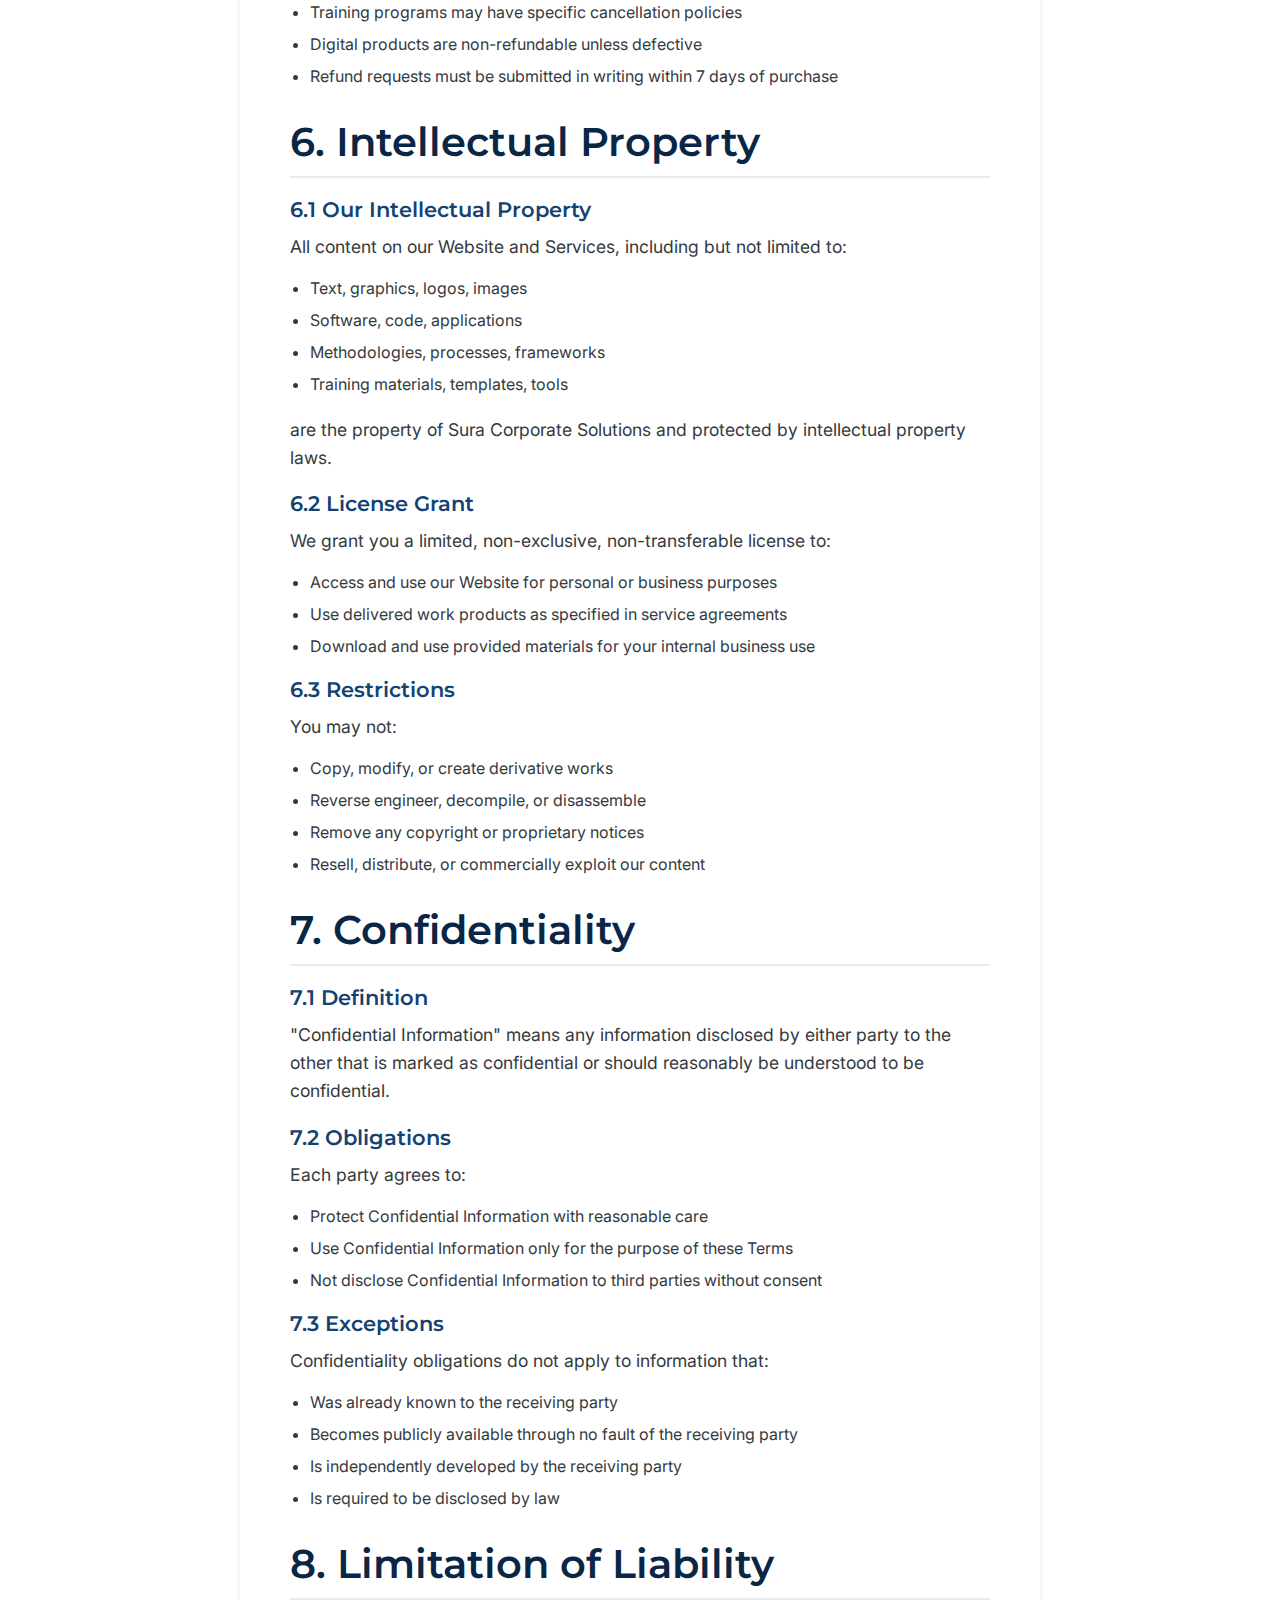
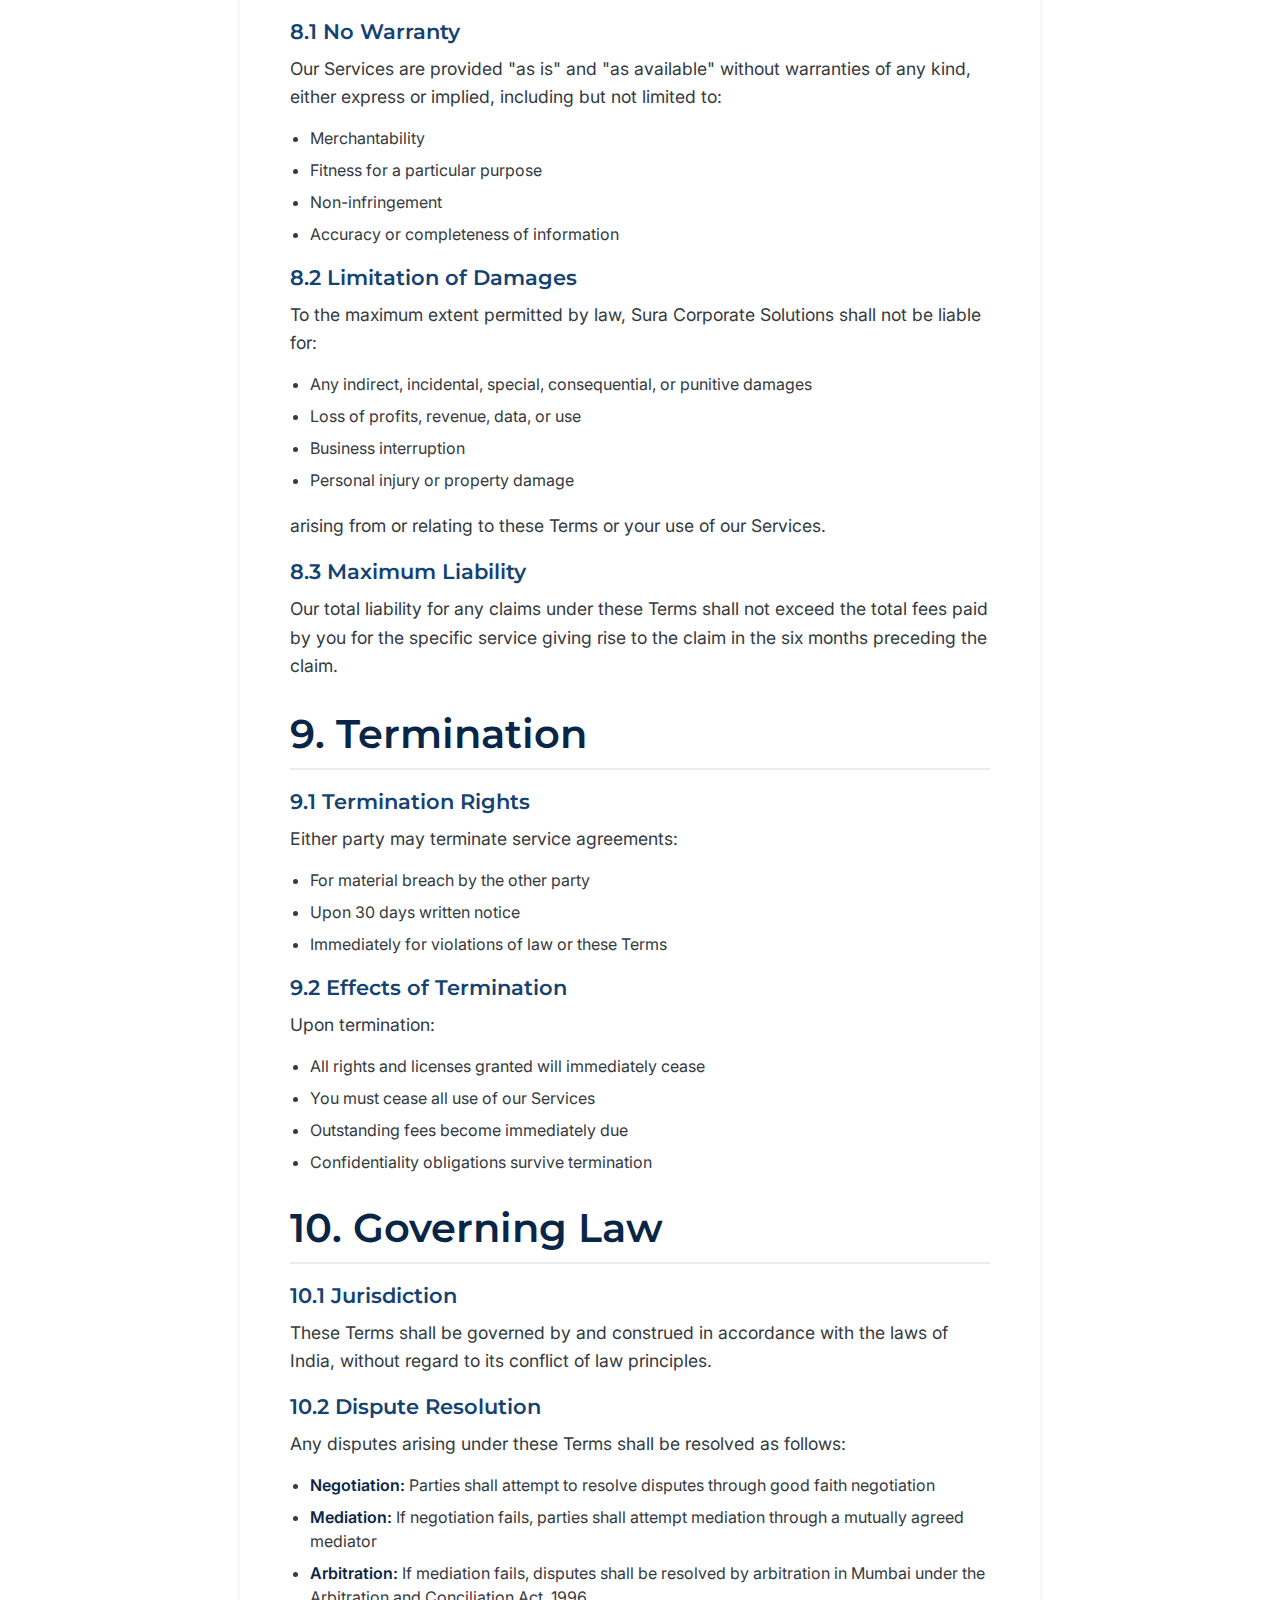
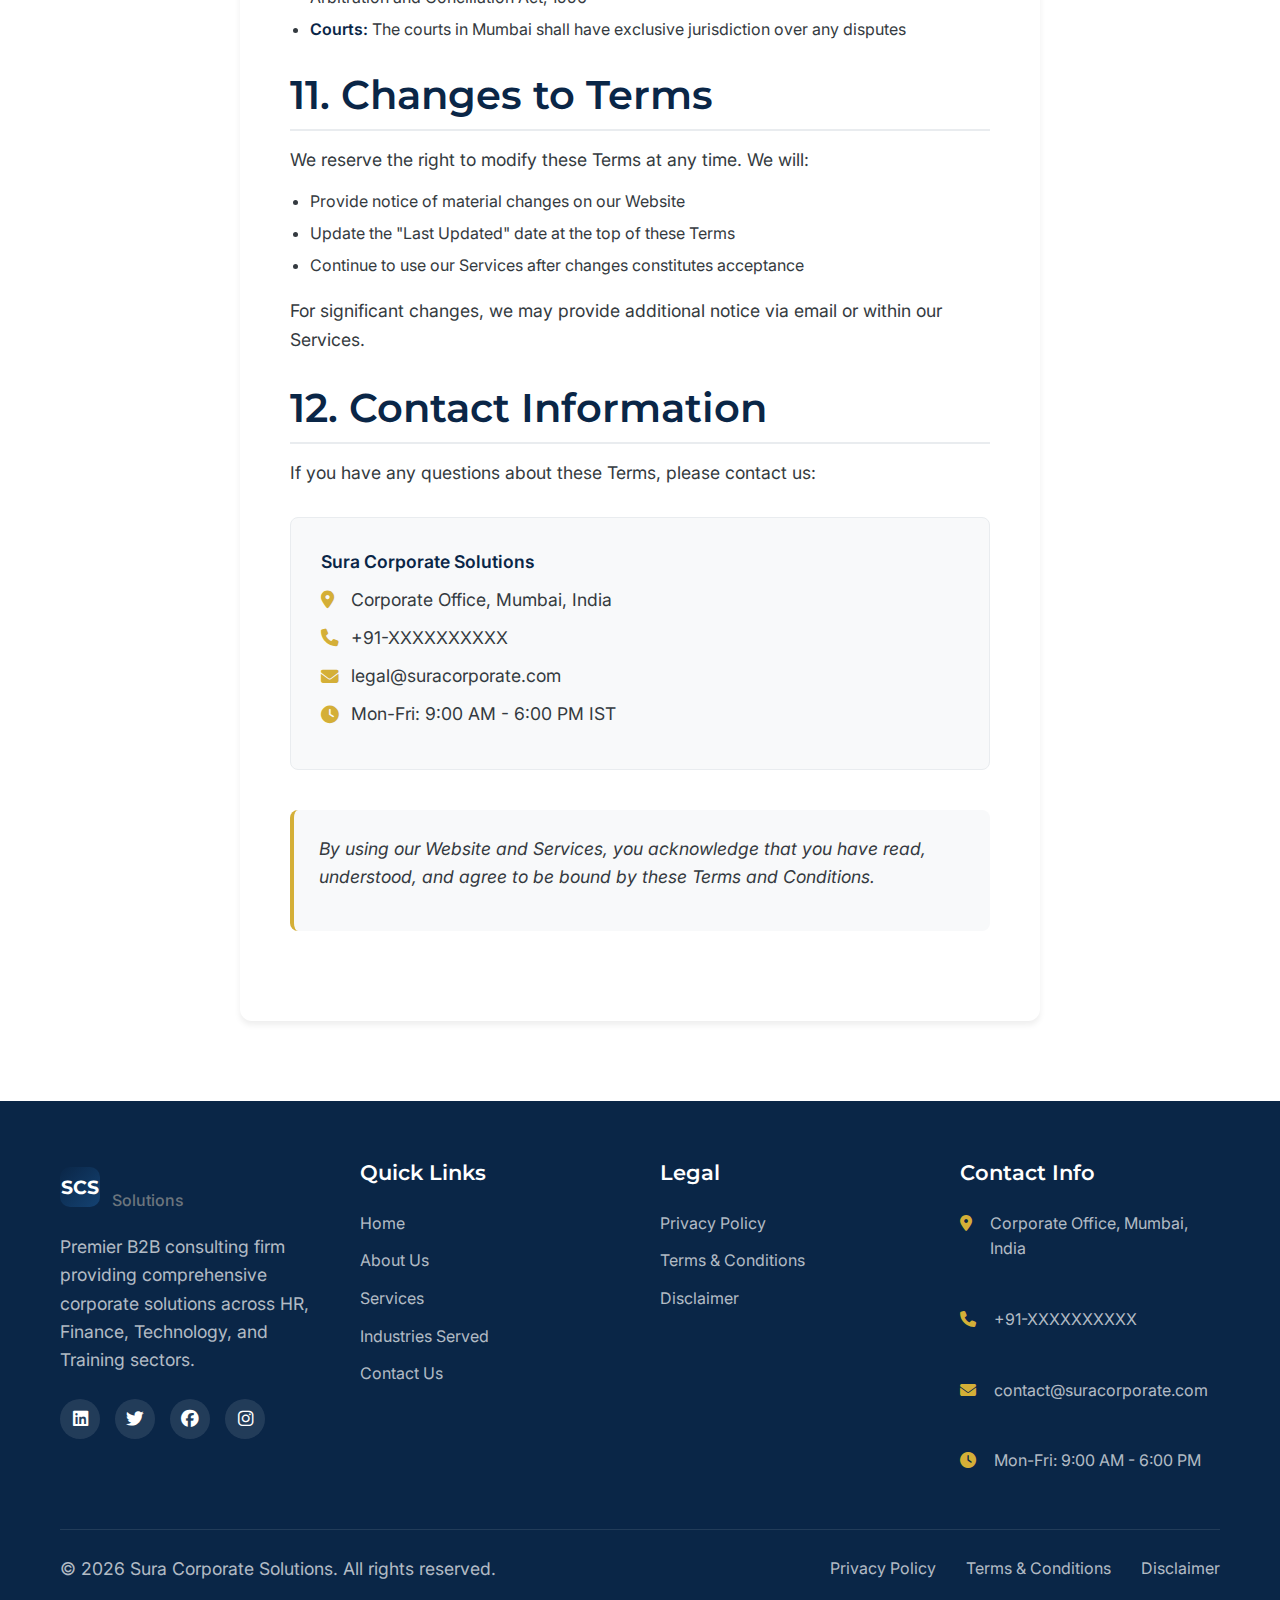
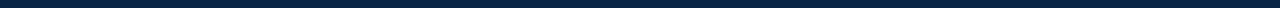
<file: terms.html>
<!DOCTYPE html>
<html lang="en">
<head>
    <meta charset="UTF-8">
    <meta name="viewport" content="width=device-width, initial-scale=1.0">
    <meta name="description" content="Terms and Conditions for Sura Corporate Solutions - Read our legal terms governing the use of our services and website.">
    <title>Terms & Conditions | Sura Corporate Solutions</title>
    <link rel="stylesheet" href="css/style.css">
    <link rel="stylesheet" href="css/responsive.css">
    <link rel="preconnect" href="https://fonts.googleapis.com">
    <link rel="preconnect" href="https://fonts.gstatic.com" crossorigin>
    <link href="https://fonts.googleapis.com/css2?family=Inter:wght@300;400;500;600;700&family=Montserrat:wght@400;500;600;700&display=swap" rel="stylesheet">
    <link rel="stylesheet" href="https://cdnjs.cloudflare.com/ajax/libs/font-awesome/6.4.0/css/all.min.css">
    <link rel="icon" type="image/x-icon" href="images/favicon.ico">
</head>
<body>
    <!-- Top Bar -->
    <div class="top-bar">
        <div class="container">
            <div class="top-bar-content">
                <div class="contact-info">
                    <span><i class="fas fa-envelope"></i> legal@suracorporate.com</span>
                    <span><i class="fas fa-phone"></i> +91-XXXXXXXXXX</span>
                </div>
                <div class="social-links">
                    <a href="#"><i class="fab fa-linkedin"></i></a>
                    <a href="#"><i class="fab fa-twitter"></i></a>
                    <a href="#"><i class="fab fa-facebook"></i></a>
                </div>
            </div>
        </div>
    </div>

    <!-- Navigation -->
    <nav class="navbar">
        <div class="container">
            <div class="nav-container">
                <a href="index.html" class="logo">
                    <div class="logo-icon">SCS</div>
                    <div class="logo-text">
                        <span class="logo-main">Sura Corporate</span>
                        <span class="logo-sub">Solutions</span>
                    </div>
                </a>
                
                <div class="nav-menu" id="navMenu">
                    <ul class="nav-links">
                        <li><a href="index.html">Home</a></li>
                        <li><a href="about.html">About Us</a></li>
                        <li class="dropdown">
                            <a href="services.html">Services <i class="fas fa-chevron-down"></i></a>
                            <div class="dropdown-menu">
                                <a href="hr-services.html">HR Consultancy & Manpower</a>
                                <a href="finance-services.html">Financial & Compliance Services</a>
                                <a href="tech-services.html">Tech & Digital Growth</a>
                                <a href="training-services.html">Corporate Training</a>
                            </div>
                        </li>
                        <li><a href="industries.html">Industries Served</a></li>
                        <li><a href="contact.html">Contact Us</a></li>
                    </ul>
                </div>
                
                <button class="hamburger" id="hamburger">
                    <span></span>
                    <span></span>
                    <span></span>
                </button>
            </div>
        </div>
    </nav>

    <!-- Terms Content -->
    <section class="legal-section">
        <div class="container">
            <div class="legal-content">
                <h1>Terms & Conditions</h1>
                <p class="last-updated">Last Updated: February 09, 2026</p>
                
                <div class="toc-container">
                    <h3>Table of Contents</h3>
                    <ol class="toc-list">
                        <li><a href="#acceptance">Acceptance of Terms</a></li>
                        <li><a href="#services">Services Description</a></li>
                        <li><a href="#eligibility">Eligibility</a></li>
                        <li><a href="#registration">Registration & Accounts</a></li>
                        <li><a href="#fees">Fees & Payments</a></li>
                        <li><a href="#intellectual">Intellectual Property</a></li>
                        <li><a href="#confidentiality">Confidentiality</a></li>
                        <li><a href="#liability">Limitation of Liability</a></li>
                        <li><a href="#termination">Termination</a></li>
                        <li><a href="#governing">Governing Law</a></li>
                        <li><a href="#changes">Changes to Terms</a></li>
                        <li><a href="#contact">Contact Information</a></li>
                    </ol>
                </div>
                
                <div class="legal-section-content">
                    <h2 id="acceptance">1. Acceptance of Terms</h2>
                    <p>Welcome to Sura Corporate Solutions ("Company", "we", "our", "us"). These Terms and Conditions ("Terms") govern your access to and use of our website located at https://suracorporate.com (the "Website") and the services we provide (collectively, the "Services").</p>
                    <p>By accessing or using our Website and Services, you agree to be bound by these Terms. If you disagree with any part of these Terms, you may not access the Website or use our Services.</p>
                    
                    <h2 id="services">2. Services Description</h2>
                    <p>Sura Corporate Solutions provides comprehensive corporate consulting services including but not limited to:</p>
                    <ul>
                        <li>HR Consultancy & Manpower Solutions</li>
                        <li>Financial & Compliance Services</li>
                        <li>Technology & Digital Growth Consulting</li>
                        <li>Corporate Training Programs</li>
                    </ul>
                    <p>All services are provided on a contractual basis, and specific terms will be outlined in individual service agreements.</p>
                    
                    <h2 id="eligibility">3. Eligibility</h2>
                    <p>To use our Services, you must:</p>
                    <ul>
                        <li>Be at least 18 years of age</li>
                        <li>Have the legal authority to enter into binding contracts</li>
                        <li>Provide accurate and complete information during registration</li>
                        <li>Comply with all applicable laws and regulations</li>
                    </ul>
                    
                    <h2 id="registration">4. Registration & Accounts</h2>
                    <h3>4.1 Account Creation</h3>
                    <p>To access certain features of our Services, you may need to register for an account. You agree to:</p>
                    <ul>
                        <li>Provide accurate, current, and complete information</li>
                        <li>Maintain and promptly update your account information</li>
                        <li>Maintain the security of your account credentials</li>
                        <li>Notify us immediately of any unauthorized use of your account</li>
                        <li>Accept responsibility for all activities under your account</li>
                    </ul>
                    
                    <h3>4.2 Account Suspension</h3>
                    <p>We reserve the right to suspend or terminate your account if:</p>
                    <ul>
                        <li>You violate these Terms</li>
                        <li>We suspect fraudulent, abusive, or illegal activity</li>
                        <li>Required by law or legal process</li>
                        <li>For any other reason at our sole discretion</li>
                    </ul>
                    
                    <h2 id="fees">5. Fees & Payments</h2>
                    <h3>5.1 Service Fees</h3>
                    <p>Our services are offered on both subscription and project basis. Fees will be:</p>
                    <ul>
                        <li>Clearly outlined in service proposals/agreements</li>
                        <li>Payable as per agreed payment schedules</li>
                        <li>Subject to applicable taxes</li>
                    </ul>
                    
                    <h3>5.2 Payment Terms</h3>
                    <ul>
                        <li>Invoices are payable within 30 days of receipt unless otherwise specified</li>
                        <li>Late payments may incur interest charges of 1.5% per month</li>
                        <li>All payments must be made in Indian Rupees (₹)</li>
                        <li>We accept payments via bank transfer, credit card, and online payment gateways</li>
                    </ul>
                    
                    <h3>5.3 Refund Policy</h3>
                    <p>Refund eligibility depends on the specific service agreement. Generally:</p>
                    <ul>
                        <li>Custom consulting services are non-refundable once commenced</li>
                        <li>Training programs may have specific cancellation policies</li>
                        <li>Digital products are non-refundable unless defective</li>
                        <li>Refund requests must be submitted in writing within 7 days of purchase</li>
                    </ul>
                    
                    <h2 id="intellectual">6. Intellectual Property</h2>
                    <h3>6.1 Our Intellectual Property</h3>
                    <p>All content on our Website and Services, including but not limited to:</p>
                    <ul>
                        <li>Text, graphics, logos, images</li>
                        <li>Software, code, applications</li>
                        <li>Methodologies, processes, frameworks</li>
                        <li>Training materials, templates, tools</li>
                    </ul>
                    <p>are the property of Sura Corporate Solutions and protected by intellectual property laws.</p>
                    
                    <h3>6.2 License Grant</h3>
                    <p>We grant you a limited, non-exclusive, non-transferable license to:</p>
                    <ul>
                        <li>Access and use our Website for personal or business purposes</li>
                        <li>Use delivered work products as specified in service agreements</li>
                        <li>Download and use provided materials for your internal business use</li>
                    </ul>
                    
                    <h3>6.3 Restrictions</h3>
                    <p>You may not:</p>
                    <ul>
                        <li>Copy, modify, or create derivative works</li>
                        <li>Reverse engineer, decompile, or disassemble</li>
                        <li>Remove any copyright or proprietary notices</li>
                        <li>Resell, distribute, or commercially exploit our content</li>
                    </ul>
                    
                    <h2 id="confidentiality">7. Confidentiality</h2>
                    <h3>7.1 Definition</h3>
                    <p>"Confidential Information" means any information disclosed by either party to the other that is marked as confidential or should reasonably be understood to be confidential.</p>
                    
                    <h3>7.2 Obligations</h3>
                    <p>Each party agrees to:</p>
                    <ul>
                        <li>Protect Confidential Information with reasonable care</li>
                        <li>Use Confidential Information only for the purpose of these Terms</li>
                        <li>Not disclose Confidential Information to third parties without consent</li>
                    </ul>
                    
                    <h3>7.3 Exceptions</h3>
                    <p>Confidentiality obligations do not apply to information that:</p>
                    <ul>
                        <li>Was already known to the receiving party</li>
                        <li>Becomes publicly available through no fault of the receiving party</li>
                        <li>Is independently developed by the receiving party</li>
                        <li>Is required to be disclosed by law</li>
                    </ul>
                    
                    <h2 id="liability">8. Limitation of Liability</h2>
                    <h3>8.1 No Warranty</h3>
                    <p>Our Services are provided "as is" and "as available" without warranties of any kind, either express or implied, including but not limited to:</p>
                    <ul>
                        <li>Merchantability</li>
                        <li>Fitness for a particular purpose</li>
                        <li>Non-infringement</li>
                        <li>Accuracy or completeness of information</li>
                    </ul>
                    
                    <h3>8.2 Limitation of Damages</h3>
                    <p>To the maximum extent permitted by law, Sura Corporate Solutions shall not be liable for:</p>
                    <ul>
                        <li>Any indirect, incidental, special, consequential, or punitive damages</li>
                        <li>Loss of profits, revenue, data, or use</li>
                        <li>Business interruption</li>
                        <li>Personal injury or property damage</li>
                    </ul>
                    <p>arising from or relating to these Terms or your use of our Services.</p>
                    
                    <h3>8.3 Maximum Liability</h3>
                    <p>Our total liability for any claims under these Terms shall not exceed the total fees paid by you for the specific service giving rise to the claim in the six months preceding the claim.</p>
                    
                    <h2 id="termination">9. Termination</h2>
                    <h3>9.1 Termination Rights</h3>
                    <p>Either party may terminate service agreements:</p>
                    <ul>
                        <li>For material breach by the other party</li>
                        <li>Upon 30 days written notice</li>
                        <li>Immediately for violations of law or these Terms</li>
                    </ul>
                    
                    <h3>9.2 Effects of Termination</h3>
                    <p>Upon termination:</p>
                    <ul>
                        <li>All rights and licenses granted will immediately cease</li>
                        <li>You must cease all use of our Services</li>
                        <li>Outstanding fees become immediately due</li>
                        <li>Confidentiality obligations survive termination</li>
                    </ul>
                    
                    <h2 id="governing">10. Governing Law</h2>
                    <h3>10.1 Jurisdiction</h3>
                    <p>These Terms shall be governed by and construed in accordance with the laws of India, without regard to its conflict of law principles.</p>
                    
                    <h3>10.2 Dispute Resolution</h3>
                    <p>Any disputes arising under these Terms shall be resolved as follows:</p>
                    <ul>
                        <li><strong>Negotiation:</strong> Parties shall attempt to resolve disputes through good faith negotiation</li>
                        <li><strong>Mediation:</strong> If negotiation fails, parties shall attempt mediation through a mutually agreed mediator</li>
                        <li><strong>Arbitration:</strong> If mediation fails, disputes shall be resolved by arbitration in Mumbai under the Arbitration and Conciliation Act, 1996</li>
                        <li><strong>Courts:</strong> The courts in Mumbai shall have exclusive jurisdiction over any disputes</li>
                    </ul>
                    
                    <h2 id="changes">11. Changes to Terms</h2>
                    <p>We reserve the right to modify these Terms at any time. We will:</p>
                    <ul>
                        <li>Provide notice of material changes on our Website</li>
                        <li>Update the "Last Updated" date at the top of these Terms</li>
                        <li>Continue to use our Services after changes constitutes acceptance</li>
                    </ul>
                    <p>For significant changes, we may provide additional notice via email or within our Services.</p>
                    
                    <h2 id="contact">12. Contact Information</h2>
                    <p>If you have any questions about these Terms, please contact us:</p>
                    <div class="contact-info-box">
                        <p><strong>Sura Corporate Solutions</strong></p>
                        <p><i class="fas fa-map-marker-alt"></i> Corporate Office, Mumbai, India</p>
                        <p><i class="fas fa-phone"></i> +91-XXXXXXXXXX</p>
                        <p><i class="fas fa-envelope"></i> legal@suracorporate.com</p>
                        <p><i class="fas fa-clock"></i> Mon-Fri: 9:00 AM - 6:00 PM IST</p>
                    </div>
                    
                    <div class="acknowledgment">
                        <p>By using our Website and Services, you acknowledge that you have read, understood, and agree to be bound by these Terms and Conditions.</p>
                    </div>
                </div>
            </div>
        </div>
    </section>

    <!-- Footer -->
    <footer class="footer">
        <div class="container">
            <div class="footer-grid">
                <div class="footer-col">
                    <div class="footer-logo">
                        <div class="logo-icon">SCS</div>
                        <div class="logo-text">
                            <span class="logo-main">Sura Corporate</span>
                            <span class="logo-sub">Solutions</span>
                        </div>
                    </div>
                    <p class="footer-about">Premier B2B consulting firm providing comprehensive corporate solutions across HR, Finance, Technology, and Training sectors.</p>
                    <div class="footer-social">
                        <a href="#"><i class="fab fa-linkedin"></i></a>
                        <a href="#"><i class="fab fa-twitter"></i></a>
                        <a href="#"><i class="fab fa-facebook"></i></a>
                        <a href="#"><i class="fab fa-instagram"></i></a>
                    </div>
                </div>
                
                <div class="footer-col">
                    <h3>Quick Links</h3>
                    <ul class="footer-links">
                        <li><a href="index.html">Home</a></li>
                        <li><a href="about.html">About Us</a></li>
                        <li><a href="services.html">Services</a></li>
                        <li><a href="industries.html">Industries Served</a></li>
                        <li><a href="contact.html">Contact Us</a></li>
                    </ul>
                </div>
                
                <div class="footer-col">
                    <h3>Legal</h3>
                    <ul class="footer-links">
                        <li><a href="privacy.html">Privacy Policy</a></li>
                        <li><a href="terms.html" class="active">Terms & Conditions</a></li>
                        <li><a href="disclaimer.html">Disclaimer</a></li>
                    </ul>
                </div>
                
                <div class="footer-col">
                    <h3>Contact Info</h3>
                    <ul class="contact-info">
                        <li><i class="fas fa-map-marker-alt"></i> Corporate Office, Mumbai, India</li>
                        <li><i class="fas fa-phone"></i> +91-XXXXXXXXXX</li>
                        <li><i class="fas fa-envelope"></i> contact@suracorporate.com</li>
                        <li><i class="fas fa-clock"></i> Mon-Fri: 9:00 AM - 6:00 PM</li>
                    </ul>
                </div>
            </div>
            
            <div class="footer-bottom">
                <div class="footer-bottom-content">
                    <p>&copy; 2026 Sura Corporate Solutions. All rights reserved.</p>
                    <div class="footer-legal">
                        <a href="privacy.html">Privacy Policy</a>
                        <a href="terms.html">Terms & Conditions</a>
                        <a href="disclaimer.html">Disclaimer</a>
                    </div>
                </div>
            </div>
        </div>
    </footer>

    <!-- WhatsApp Floating Button -->
    <a href="https://wa.me/91XXXXXXXXXX?text=Hi,%20I%20have%20a%20question%20about%20your%20Terms%20and%20Conditions" class="whatsapp-float" target="_blank">
        <i class="fab fa-whatsapp"></i>
    </a>

    <!-- Scripts -->
    <script src="js/main.js"></script>
    <script src="js/legal.js"></script>
</body>
</html>
</file>
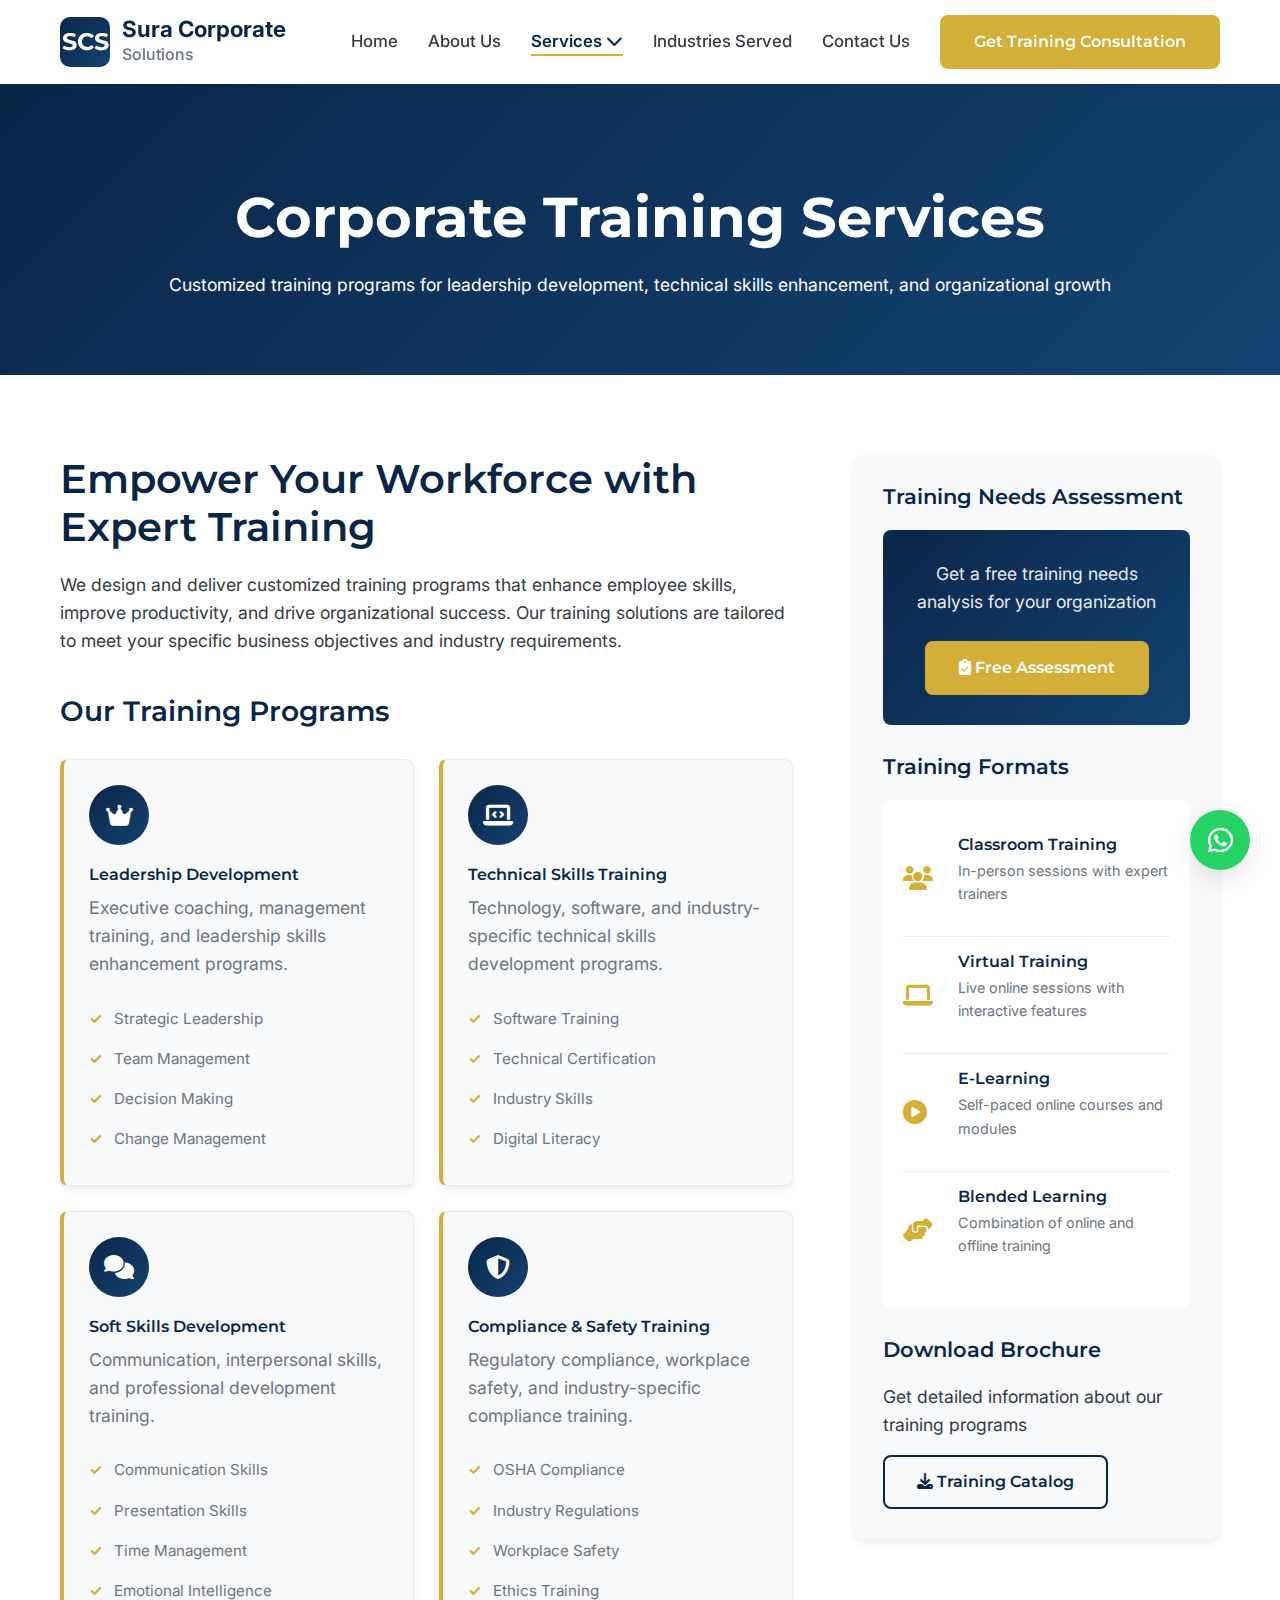
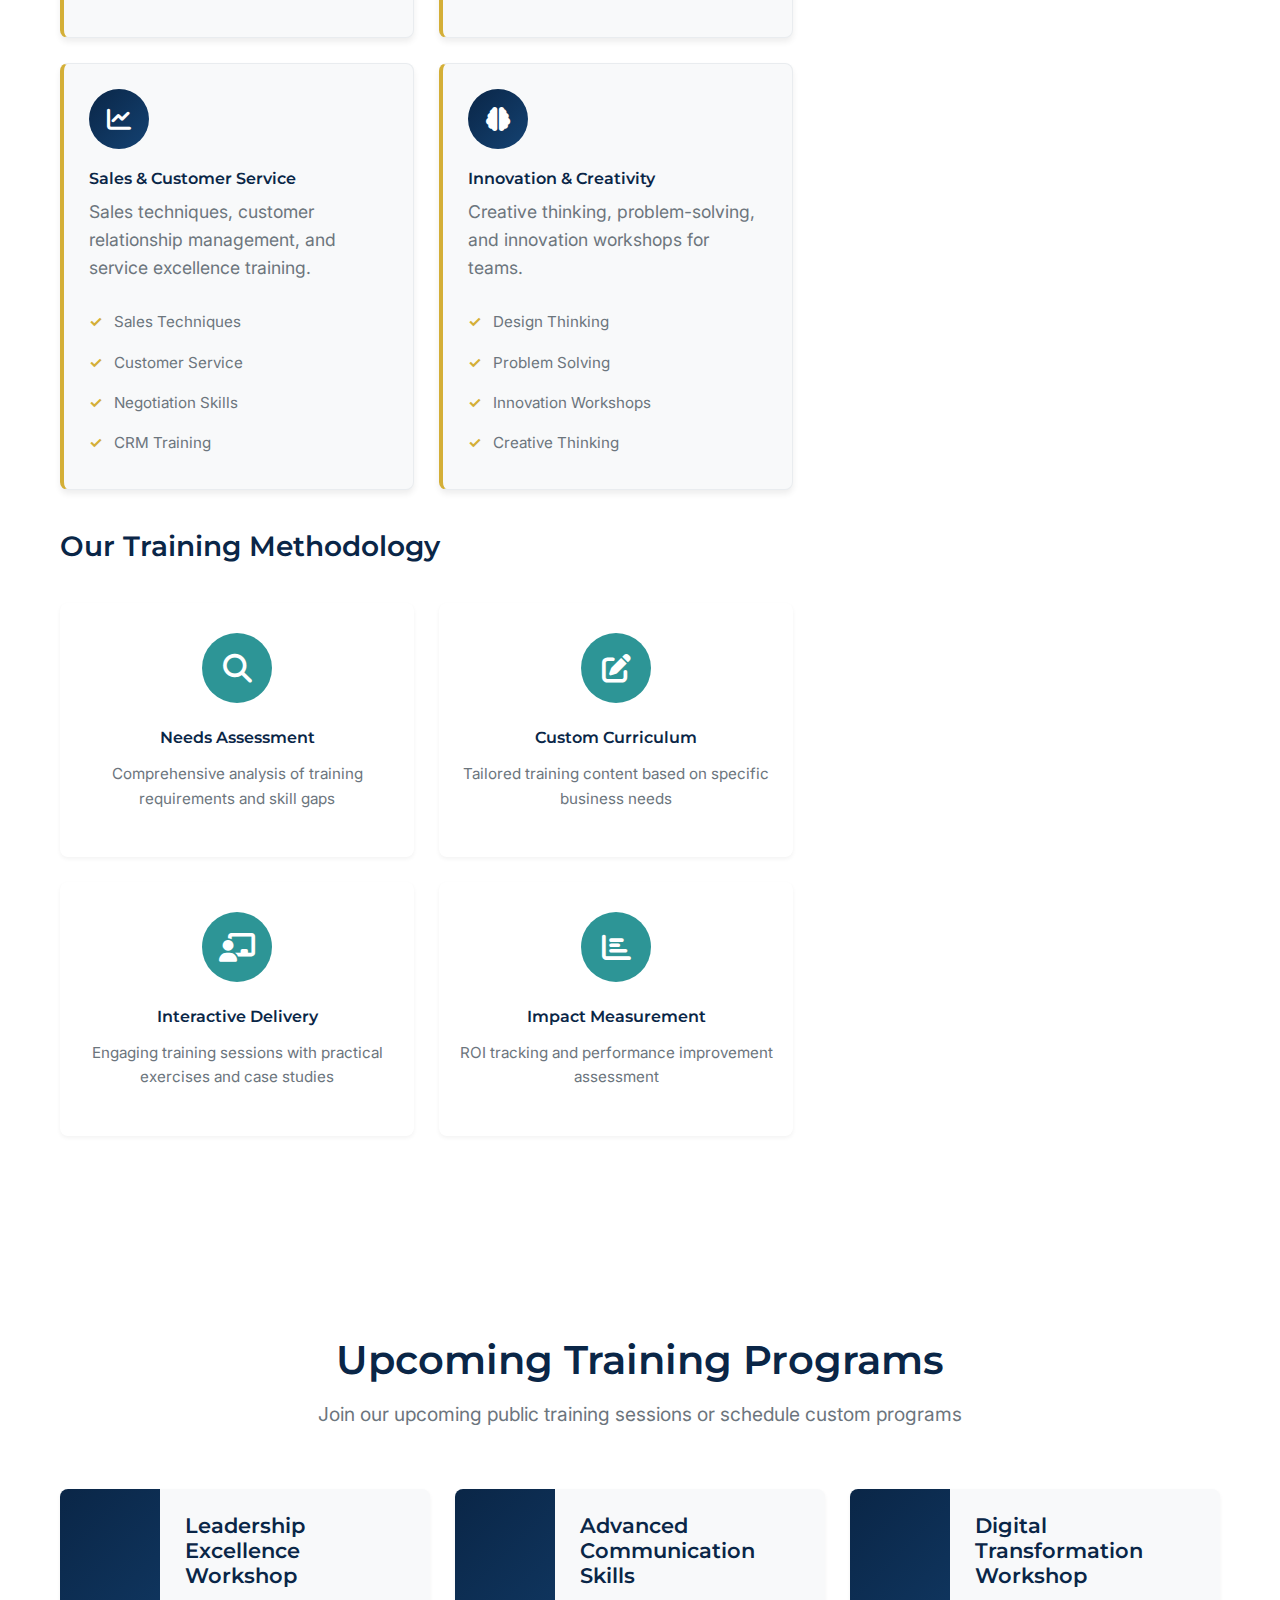
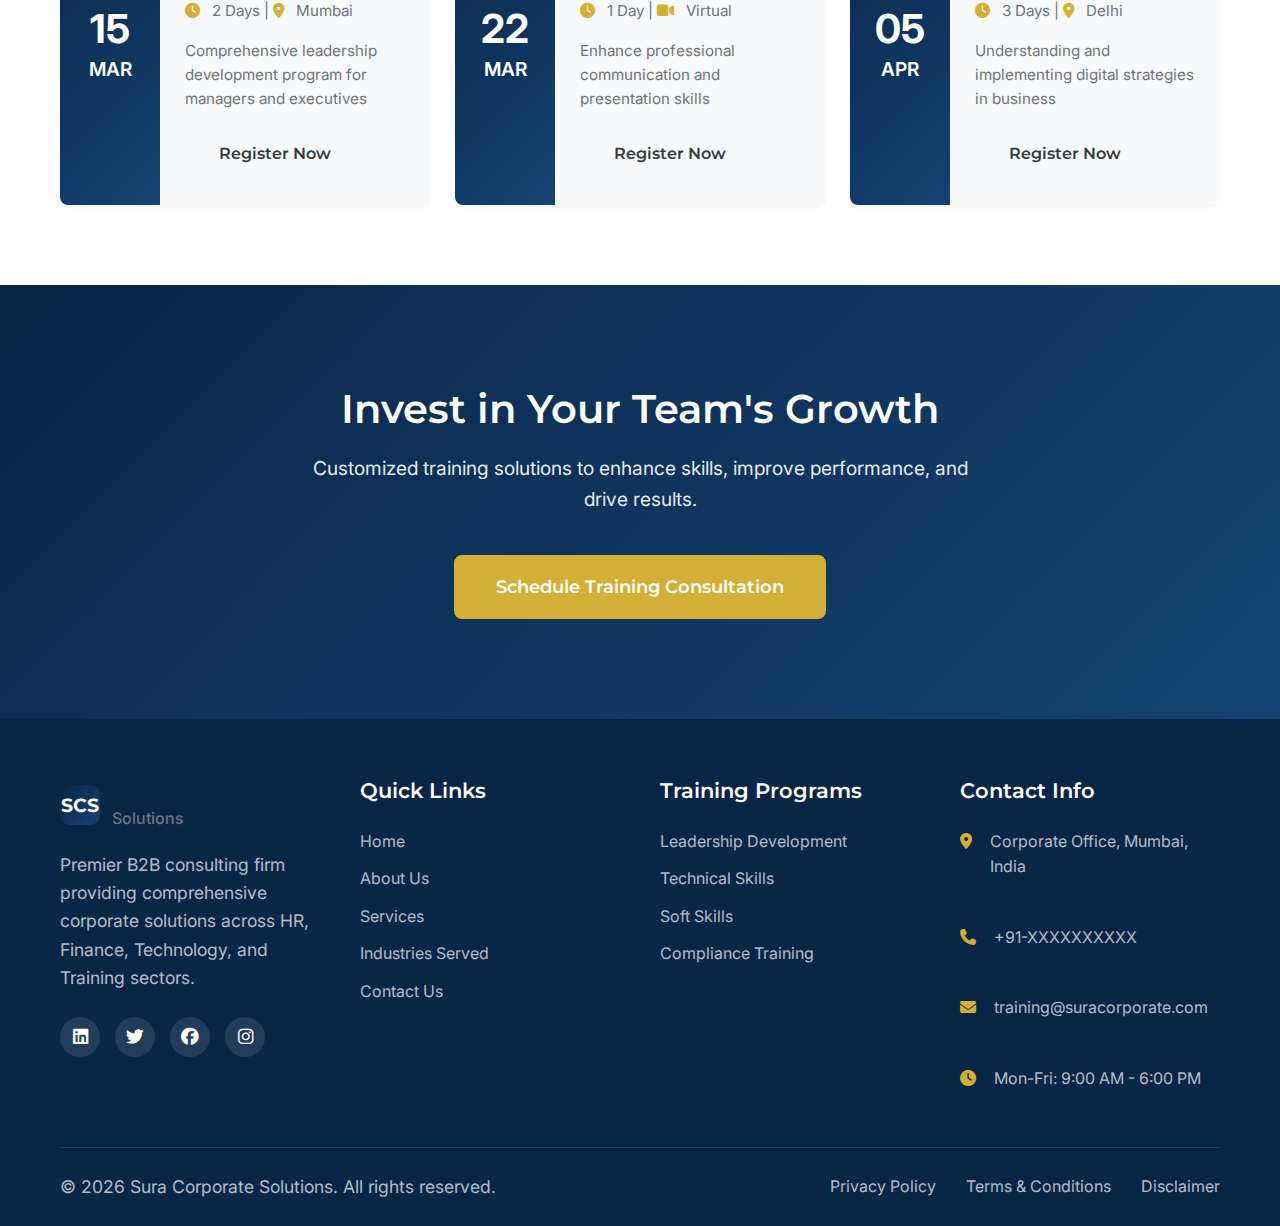
<file: training-services.html>
<!DOCTYPE html>
<html lang="en">
<head>
    <meta charset="UTF-8">
    <meta name="viewport" content="width=device-width, initial-scale=1.0">
    <meta name="description" content="Professional corporate training programs for leadership development, technical skills, soft skills, and compliance training.">
    <title>Corporate Training Services | Sura Corporate Solutions</title>
    <link rel="stylesheet" href="css/style.css">
    <link rel="stylesheet" href="css/responsive.css">
    <link rel="preconnect" href="https://fonts.googleapis.com">
    <link rel="preconnect" href="https://fonts.gstatic.com" crossorigin>
    <link href="https://fonts.googleapis.com/css2?family=Inter:wght@300;400;500;600;700&family=Montserrat:wght@400;500;600;700&display=swap" rel="stylesheet">
    <link rel="stylesheet" href="https://cdnjs.cloudflare.com/ajax/libs/font-awesome/6.4.0/css/all.min.css">
    <link rel="icon" type="image/x-icon" href="images/favicon.ico">
</head>
<body>


    <!-- Navigation -->
    <nav class="navbar">
        <div class="container">
            <div class="nav-container">
                <a href="index.html" class="logo">
                    <div class="logo-icon">SCS</div>
                    <div class="logo-text">
                        <span class="logo-main">Sura Corporate</span>
                        <span class="logo-sub">Solutions</span>
                    </div>
                </a>
                
                <div class="nav-menu" id="navMenu">
                    <ul class="nav-links">
                        <li><a href="index.html">Home</a></li>
                        <li><a href="about.html">About Us</a></li>
                        <li class="dropdown">
                            <a href="services.html" class="active">Services <i class="fas fa-chevron-down"></i></a>
                            <div class="dropdown-menu">
                                <a href="hr-services.html">HR Consultancy & Manpower</a>
                                <a href="finance-services.html">Financial & Compliance Services</a>
                                <a href="tech-services.html">Tech & Digital Growth</a>
                                <a href="training-services.html" class="active">Corporate Training</a>
                            </div>
                        </li>
                        <li><a href="industries.html">Industries Served</a></li>
                        <li><a href="contact.html">Contact Us</a></li>
                    </ul>
                    <div class="nav-cta">
                        <a href="contact.html?service=training" class="btn btn-primary">Get Training Consultation</a>
                    </div>
                </div>
                
                <button class="hamburger" id="hamburger">
                    <span></span>
                    <span></span>
                    <span></span>
                </button>
            </div>
        </div>
    </nav>

    <!-- Training Services Hero -->
    <section class="service-hero">
        <div class="container">
            <h1>Corporate Training Services</h1>
            <p>Customized training programs for leadership development, technical skills enhancement, and organizational growth</p>
        </div>
    </section>

    <!-- Training Services Content -->
    <section class="service-content">
        <div class="container">
            <div class="service-details">
                <div class="service-main">
                    <div class="service-intro">
                        <h2>Empower Your Workforce with Expert Training</h2>
                        <p>We design and deliver customized training programs that enhance employee skills, improve productivity, and drive organizational success. Our training solutions are tailored to meet your specific business objectives and industry requirements.</p>
                    </div>
                    
                    <div class="service-offerings">
                        <h3>Our Training Programs</h3>
                        <div class="offerings-grid">
                            <div class="offering-item">
                                <div class="offering-icon">
                                    <i class="fas fa-crown"></i>
                                </div>
                                <h4>Leadership Development</h4>
                                <p>Executive coaching, management training, and leadership skills enhancement programs.</p>
                                <ul class="offering-features">
                                    <li>Strategic Leadership</li>
                                    <li>Team Management</li>
                                    <li>Decision Making</li>
                                    <li>Change Management</li>
                                </ul>
                            </div>
                            
                            <div class="offering-item">
                                <div class="offering-icon">
                                    <i class="fas fa-laptop-code"></i>
                                </div>
                                <h4>Technical Skills Training</h4>
                                <p>Technology, software, and industry-specific technical skills development programs.</p>
                                <ul class="offering-features">
                                    <li>Software Training</li>
                                    <li>Technical Certification</li>
                                    <li>Industry Skills</li>
                                    <li>Digital Literacy</li>
                                </ul>
                            </div>
                            
                            <div class="offering-item">
                                <div class="offering-icon">
                                    <i class="fas fa-comments"></i>
                                </div>
                                <h4>Soft Skills Development</h4>
                                <p>Communication, interpersonal skills, and professional development training.</p>
                                <ul class="offering-features">
                                    <li>Communication Skills</li>
                                    <li>Presentation Skills</li>
                                    <li>Time Management</li>
                                    <li>Emotional Intelligence</li>
                                </ul>
                            </div>
                            
                            <div class="offering-item">
                                <div class="offering-icon">
                                    <i class="fas fa-shield-alt"></i>
                                </div>
                                <h4>Compliance & Safety Training</h4>
                                <p>Regulatory compliance, workplace safety, and industry-specific compliance training.</p>
                                <ul class="offering-features">
                                    <li>OSHA Compliance</li>
                                    <li>Industry Regulations</li>
                                    <li>Workplace Safety</li>
                                    <li>Ethics Training</li>
                                </ul>
                            </div>
                            
                            <div class="offering-item">
                                <div class="offering-icon">
                                    <i class="fas fa-chart-line"></i>
                                </div>
                                <h4>Sales & Customer Service</h4>
                                <p>Sales techniques, customer relationship management, and service excellence training.</p>
                                <ul class="offering-features">
                                    <li>Sales Techniques</li>
                                    <li>Customer Service</li>
                                    <li>Negotiation Skills</li>
                                    <li>CRM Training</li>
                                </ul>
                            </div>
                            
                            <div class="offering-item">
                                <div class="offering-icon">
                                    <i class="fas fa-brain"></i>
                                </div>
                                <h4>Innovation & Creativity</h4>
                                <p>Creative thinking, problem-solving, and innovation workshops for teams.</p>
                                <ul class="offering-features">
                                    <li>Design Thinking</li>
                                    <li>Problem Solving</li>
                                    <li>Innovation Workshops</li>
                                    <li>Creative Thinking</li>
                                </ul>
                            </div>
                        </div>
                    </div>
                    
                    <div class="training-methodology">
                        <h3>Our Training Methodology</h3>
                        <div class="methodology-grid">
                            <div class="method-item">
                                <div class="method-icon">
                                    <i class="fas fa-search"></i>
                                </div>
                                <h4>Needs Assessment</h4>
                                <p>Comprehensive analysis of training requirements and skill gaps</p>
                            </div>
                            <div class="method-item">
                                <div class="method-icon">
                                    <i class="fas fa-edit"></i>
                                </div>
                                <h4>Custom Curriculum</h4>
                                <p>Tailored training content based on specific business needs</p>
                            </div>
                            <div class="method-item">
                                <div class="method-icon">
                                    <i class="fas fa-chalkboard-teacher"></i>
                                </div>
                                <h4>Interactive Delivery</h4>
                                <p>Engaging training sessions with practical exercises and case studies</p>
                            </div>
                            <div class="method-item">
                                <div class="method-icon">
                                    <i class="fas fa-chart-bar"></i>
                                </div>
                                <h4>Impact Measurement</h4>
                                <p>ROI tracking and performance improvement assessment</p>
                            </div>
                        </div>
                    </div>
                </div>
                
                <div class="service-sidebar">
                    <div class="sidebar-widget">
                        <h3>Training Needs Assessment</h3>
                        <div class="contact-widget">
                            <p>Get a free training needs analysis for your organization</p>
                            <a href="contact.html?service=training-assessment" class="btn btn-primary">
                                <i class="fas fa-clipboard-check"></i> Free Assessment
                            </a>
                        </div>
                    </div>
                    
                    <div class="sidebar-widget">
                        <h3>Training Formats</h3>
                        <div class="format-widget">
                            <div class="format-option">
                                <i class="fas fa-users"></i>
                                <div>
                                    <h4>Classroom Training</h4>
                                    <p>In-person sessions with expert trainers</p>
                                </div>
                            </div>
                            <div class="format-option">
                                <i class="fas fa-laptop"></i>
                                <div>
                                    <h4>Virtual Training</h4>
                                    <p>Live online sessions with interactive features</p>
                                </div>
                            </div>
                            <div class="format-option">
                                <i class="fas fa-play-circle"></i>
                                <div>
                                    <h4>E-Learning</h4>
                                    <p>Self-paced online courses and modules</p>
                                </div>
                            </div>
                            <div class="format-option">
                                <i class="fas fa-hands-helping"></i>
                                <div>
                                    <h4>Blended Learning</h4>
                                    <p>Combination of online and offline training</p>
                                </div>
                            </div>
                        </div>
                    </div>
                    
                    <div class="sidebar-widget">
                        <h3>Download Brochure</h3>
                        <div class="download-widget">
                            <p>Get detailed information about our training programs</p>
                            <a href="#" class="btn btn-secondary">
                                <i class="fas fa-download"></i> Training Catalog
                            </a>
                        </div>
                    </div>
                </div>
            </div>
        </div>
    </section>

    <!-- Training Calendar -->
    <section class="calendar-section">
        <div class="container">
            <div class="section-header">
                <h2>Upcoming Training Programs</h2>
                <p>Join our upcoming public training sessions or schedule custom programs</p>
            </div>
            
            <div class="calendar-grid">
                <div class="calendar-event">
                    <div class="event-date">
                        <div class="event-day">15</div>
                        <div class="event-month">MAR</div>
                    </div>
                    <div class="event-details">
                        <h3>Leadership Excellence Workshop</h3>
                        <p><i class="fas fa-clock"></i> 2 Days | <i class="fas fa-map-marker-alt"></i> Mumbai</p>
                        <p>Comprehensive leadership development program for managers and executives</p>
                        <a href="#" class="btn btn-small">Register Now</a>
                    </div>
                </div>
                
                <div class="calendar-event">
                    <div class="event-date">
                        <div class="event-day">22</div>
                        <div class="event-month">MAR</div>
                    </div>
                    <div class="event-details">
                        <h3>Advanced Communication Skills</h3>
                        <p><i class="fas fa-clock"></i> 1 Day | <i class="fas fa-video"></i> Virtual</p>
                        <p>Enhance professional communication and presentation skills</p>
                        <a href="#" class="btn btn-small">Register Now</a>
                    </div>
                </div>
                
                <div class="calendar-event">
                    <div class="event-date">
                        <div class="event-day">05</div>
                        <div class="event-month">APR</div>
                    </div>
                    <div class="event-details">
                        <h3>Digital Transformation Workshop</h3>
                        <p><i class="fas fa-clock"></i> 3 Days | <i class="fas fa-map-marker-alt"></i> Delhi</p>
                        <p>Understanding and implementing digital strategies in business</p>
                        <a href="#" class="btn btn-small">Register Now</a>
                    </div>
                </div>
            </div>
        </div>
    </section>

    <!-- CTA Section -->
    <section class="cta-section">
        <div class="container">
            <div class="cta-content">
                <h2>Invest in Your Team's Growth</h2>
                <p>Customized training solutions to enhance skills, improve performance, and drive results.</p>
                <a href="contact.html?service=training" class="btn btn-primary btn-large">Schedule Training Consultation</a>
            </div>
        </div>
    </section>

    <!-- Footer -->
    <footer class="footer">
        <div class="container">
            <div class="footer-grid">
                <div class="footer-col">
                    <div class="footer-logo">
                        <div class="logo-icon">SCS</div>
                        <div class="logo-text">
                            <span class="logo-main">Sura Corporate</span>
                            <span class="logo-sub">Solutions</span>
                        </div>
                    </div>
                    <p class="footer-about">Premier B2B consulting firm providing comprehensive corporate solutions across HR, Finance, Technology, and Training sectors.</p>
                    <div class="footer-social">
                        <a href="#"><i class="fab fa-linkedin"></i></a>
                        <a href="#"><i class="fab fa-twitter"></i></a>
                        <a href="#"><i class="fab fa-facebook"></i></a>
                        <a href="#"><i class="fab fa-instagram"></i></a>
                    </div>
                </div>
                
                <div class="footer-col">
                    <h3>Quick Links</h3>
                    <ul class="footer-links">
                        <li><a href="index.html">Home</a></li>
                        <li><a href="about.html">About Us</a></li>
                        <li><a href="services.html">Services</a></li>
                        <li><a href="industries.html">Industries Served</a></li>
                        <li><a href="contact.html">Contact Us</a></li>
                    </ul>
                </div>
                
                <div class="footer-col">
                    <h3>Training Programs</h3>
                    <ul class="footer-links">
                        <li><a href="training-services.html#leadership">Leadership Development</a></li>
                        <li><a href="training-services.html#technical">Technical Skills</a></li>
                        <li><a href="training-services.html#softskills">Soft Skills</a></li>
                        <li><a href="training-services.html#compliance">Compliance Training</a></li>
                    </ul>
                </div>
                
                <div class="footer-col">
                    <h3>Contact Info</h3>
                    <ul class="contact-info">
                        <li><i class="fas fa-map-marker-alt"></i> Corporate Office, Mumbai, India</li>
                        <li><i class="fas fa-phone"></i> +91-XXXXXXXXXX</li>
                        <li><i class="fas fa-envelope"></i> training@suracorporate.com</li>
                        <li><i class="fas fa-clock"></i> Mon-Fri: 9:00 AM - 6:00 PM</li>
                    </ul>
                </div>
            </div>
            
            <div class="footer-bottom">
                <div class="footer-bottom-content">
                    <p>&copy; 2026 Sura Corporate Solutions. All rights reserved.</p>
                    <div class="footer-legal">
                        <a href="privacy.html">Privacy Policy</a>
                        <a href="terms.html">Terms & Conditions</a>
                        <a href="disclaimer.html">Disclaimer</a>
                    </div>
                </div>
            </div>
        </div>
    </footer>

    <!-- WhatsApp Floating Button -->
    <a href="https://wa.me/91XXXXXXXXXX?text=Hi,%20I%20need%20corporate%20training%20services" class="whatsapp-float" target="_blank">
        <i class="fab fa-whatsapp"></i>
    </a>

    <!-- Scripts -->
    <script src="js/main.js"></script>
    <script src="js/analytics.js"></script>
</body>
</html>
</file>
<file: css/style.css>
/* ===== BASE STYLES ===== */
:root {
    --primary-color: #0A2647;
    --secondary-color: #144272;
    --accent-color: #D4AF37;
    --accent-teal: #2D9596;
    --light-color: #F8F9FA;
    --gray-light: #E9ECEF;
    --gray-medium: #6C757D;
    --gray-dark: #343A40;
    --white: #FFFFFF;
    --black: #212529;
    
    --font-main: 'Inter', sans-serif;
    --font-heading: 'Montserrat', sans-serif;
    
    --shadow-sm: 0 2px 4px rgba(0,0,0,0.05);
    --shadow-md: 0 4px 6px rgba(0,0,0,0.07);
    --shadow-lg: 0 10px 25px rgba(0,0,0,0.1);
    --shadow-xl: 0 20px 40px rgba(0,0,0,0.15);
    
    --border-radius: 8px;
    --border-radius-lg: 12px;
    --transition: all 0.3s ease;
}

* {
    margin: 0;
    padding: 0;
    box-sizing: border-box;
}

html {
    scroll-behavior: smooth;
}

body {
    font-family: var(--font-main);
    line-height: 1.6;
    color: var(--gray-dark);
    background-color: var(--white);
    overflow-x: hidden;
}

.container {
    width: 100%;
    max-width: 1200px;
    margin: 0 auto;
    padding: 0 20px;
}

/* ===== INDUSTRIES PAGE SPECIFIC STYLES ===== */

/* Industries Grid */
.industries-section {
    padding: 80px 0;
    background-color: var(--white);
}

.industries-grid {
    display: grid;
    grid-template-columns: repeat(auto-fit, minmax(350px, 1fr));
    gap: 40px;
    margin-top: 50px;
}

.industry-card {
    background: var(--white);
    border-radius: var(--border-radius-lg);
    overflow: hidden;
    box-shadow: var(--shadow-md);
    transition: var(--transition);
    border: 1px solid var(--gray-light);
    height: 100%;
    display: flex;
    flex-direction: column;
}

.industry-card:hover {
    transform: translateY(-10px);
    box-shadow: var(--shadow-lg);
    border-color: var(--accent-color);
}

.industry-image {
    height: 200px;
    overflow: hidden;
    position: relative;
}

.industry-image img {
    width: 100%;
    height: 100%;
    object-fit: cover;
    transition: var(--transition);
}

.industry-card:hover .industry-image img {
    transform: scale(1.05);
}

.industry-content {
    padding: 30px;
    flex-grow: 1;
    display: flex;
    flex-direction: column;
}

.industry-icon {
    width: 60px;
    height: 60px;
    background: linear-gradient(135deg, var(--primary-color), var(--secondary-color));
    border-radius: 50%;
    display: flex;
    align-items: center;
    justify-content: center;
    color: var(--white);
    font-size: 1.5rem;
    margin-bottom: 20px;
}

.industry-content h3 {
    margin-bottom: 15px;
    color: var(--primary-color);
    font-size: 1.5rem;
}

.industry-content p {
    color: var(--gray-medium);
    margin-bottom: 20px;
    line-height: 1.6;
    flex-grow: 1;
}

.industry-services {
    display: flex;
    flex-wrap: wrap;
    gap: 8px;
    margin-bottom: 25px;
}

.service-tag {
    background-color: var(--light-color);
    color: var(--primary-color);
    padding: 6px 12px;
    border-radius: 20px;
    font-size: 0.85rem;
    font-weight: 500;
    border: 1px solid var(--gray-light);
}

.btn-small {
    padding: 10px 24px;
    font-size: 0.95rem;
    align-self: flex-start;
}

/* Challenges Grid */
.challenges-grid {
    display: grid;
    grid-template-columns: repeat(auto-fit, minmax(300px, 1fr));
    gap: 30px;
    margin-top: 50px;
}

.challenge-card {
    background: var(--white);
    border-radius: var(--border-radius-lg);
    padding: 35px 30px;
    box-shadow: var(--shadow-md);
    transition: var(--transition);
    text-align: center;
    border: 1px solid transparent;
}

.challenge-card:hover {
    transform: translateY(-5px);
    box-shadow: var(--shadow-lg);
    border-color: var(--accent-teal);
}

.challenge-icon {
    width: 70px;
    height: 70px;
    background: linear-gradient(135deg, var(--accent-teal), #2D9596);
    border-radius: 50%;
    display: flex;
    align-items: center;
    justify-content: center;
    color: var(--white);
    font-size: 1.8rem;
    margin: 0 auto 25px;
}

.challenge-card h3 {
    margin-bottom: 15px;
    color: var(--primary-color);
    font-size: 1.4rem;
}

.challenge-card p {
    color: var(--gray-medium);
    line-height: 1.6;
}



/* Testimonials Section */
.testimonials-section {
    padding: 80px 0;
    background-color: var(--light-color);
}

.testimonials-slider {
    display: grid;
    grid-template-columns: repeat(auto-fit, minmax(350px, 1fr));
    gap: 30px;
    margin-top: 50px;
}

.testimonial-card {
    background: var(--white);
    border-radius: var(--border-radius-lg);
    padding: 40px 30px;
    box-shadow: var(--shadow-md);
    border-left: 4px solid var(--accent-color);
}

.testimonial-content {
    margin-bottom: 30px;
    position: relative;
}

.testimonial-content p {
    font-size: 1.1rem;
    line-height: 1.6;
    color: var(--gray-dark);
    font-style: italic;
    position: relative;
    padding-left: 20px;
}

.testimonial-content p::before {
    content: '"';
    font-size: 4rem;
    color: var(--accent-color);
    opacity: 0.2;
    position: absolute;
    left: -10px;
    top: -20px;
    font-family: Georgia, serif;
}

.testimonial-author {
    display: flex;
    align-items: center;
    gap: 20px;
}

.author-info h4 {
    margin-bottom: 5px;
    color: var(--primary-color);
    font-size: 1.2rem;
}

.author-info p {
    color: var(--gray-medium);
    font-size: 0.95rem;
    margin-bottom: 10px;
}

.industry-badge {
    display: inline-block;
    background-color: var(--accent-color);
    color: var(--white);
    padding: 4px 12px;
    border-radius: 15px;
    font-size: 0.85rem;
    font-weight: 500;
}


/* ===== SERVICE PAGE SPECIFIC STYLES ===== */

/* Service Hero */
.service-hero {
    padding: 100px 0 60px;
    background: linear-gradient(135deg, var(--primary-color), var(--secondary-color));
    color: var(--white);
    text-align: center;
}

.service-hero h1 {
    color: var(--white);
    margin-bottom: 20px;
}

/* Service Content */
.service-content {
    padding: 80px 0;
}

.service-details {
    display: grid;
    grid-template-columns: 2fr 1fr;
    gap: 60px;
}

.service-intro {
    margin-bottom: 40px;
}

.service-intro h2 {
    margin-bottom: 20px;
    color: var(--primary-color);
}

/* Offerings Grid */
.offerings-grid {
    display: grid;
    grid-template-columns: repeat(auto-fit, minmax(300px, 1fr));
    gap: 30px;
    margin: 40px 0;
}

.offering-item {
    background: var(--white);
    border-radius: var(--border-radius-lg);
    padding: 30px;
    box-shadow: var(--shadow-md);
    transition: var(--transition);
    border: 1px solid var(--gray-light);
}

.offering-item:hover {
    transform: translateY(-5px);
    box-shadow: var(--shadow-lg);
    border-color: var(--accent-color);
}

.offering-icon {
    width: 60px;
    height: 60px;
    background: linear-gradient(135deg, var(--primary-color), var(--secondary-color));
    border-radius: 50%;
    display: flex;
    align-items: center;
    justify-content: center;
    color: var(--white);
    font-size: 1.5rem;
    margin-bottom: 20px;
}

.offering-item h4 {
    margin-bottom: 15px;
    color: var(--primary-color);
}

.offering-item p {
    color: var(--gray-medium);
    margin-bottom: 20px;
    line-height: 1.6;
}

.offering-features {
    list-style: none;
    margin-top: 20px;
    padding: 0;
}

.offering-features li {
    padding: 8px 0;
    padding-left: 25px;
    position: relative;
    color: var(--gray-medium);
    font-size: 0.95rem;
}

.offering-features li::before {
    content: '✓';
    position: absolute;
    left: 0;
    color: var(--accent-color);
    font-weight: bold;
}

/* Service Sidebar */
.service-sidebar {
    background: var(--light-color);
    padding: 30px;
    border-radius: var(--border-radius-lg);
    height: fit-content;
    box-shadow: var(--shadow-md);
}

.sidebar-widget {
    margin-bottom: 30px;
}

.sidebar-widget:last-child {
    margin-bottom: 0;
}

.sidebar-widget h3 {
    color: var(--primary-color);
    margin-bottom: 20px;
    font-size: 1.3rem;
}

.contact-widget {
    background: linear-gradient(135deg, var(--primary-color), var(--secondary-color));
    color: var(--white);
    padding: 25px;
    border-radius: var(--border-radius);
    text-align: center;
}

.contact-widget h3 {
    color: var(--white);
}

.contact-widget p {
    opacity: 0.9;
    margin-bottom: 20px;
}

.stats-widget .stat-item {
    text-align: center;
    padding: 15px;
    background: var(--white);
    border-radius: var(--border-radius);
    margin-bottom: 15px;
}

.stats-widget .stat-number {
    font-size: 2rem;
    font-weight: 700;
    color: var(--primary-color);
    margin-bottom: 5px;
}

.stats-widget .stat-label {
    color: var(--gray-medium);
    font-size: 0.9rem;
}

/* Benefits Grid */
.benefits-grid {
    display: grid;
    grid-template-columns: repeat(auto-fit, minmax(250px, 1fr));
    gap: 25px;
    margin: 40px 0;
}

.benefit-item {
    text-align: center;
    padding: 30px 20px;
    background: var(--white);
    border-radius: var(--border-radius);
    box-shadow: var(--shadow-sm);
}

.benefit-item i {
    font-size: 2.5rem;
    color: var(--accent-color);
    margin-bottom: 20px;
}

.benefit-item h4 {
    margin-bottom: 15px;
    color: var(--primary-color);
}

.benefit-item p {
    color: var(--gray-medium);
    font-size: 0.95rem;
}

/* Pricing Grid */
.pricing-grid {
    display: grid;
    grid-template-columns: repeat(auto-fit, minmax(300px, 1fr));
    gap: 30px;
    margin: 50px 0;
}

.pricing-card {
    background: var(--white);
    border-radius: var(--border-radius-lg);
    padding: 40px 30px;
    box-shadow: var(--shadow-md);
    text-align: center;
    border: 2px solid var(--gray-light);
    transition: var(--transition);
    position: relative;
}

.pricing-card:hover {
    transform: translateY(-10px);
    box-shadow: var(--shadow-lg);
}

.pricing-card.featured {
    border-color: var(--accent-color);
    transform: scale(1.05);
}

.pricing-card.featured:hover {
    transform: scale(1.05) translateY(-10px);
}

.pricing-header {
    margin-bottom: 30px;
    padding-bottom: 30px;
    border-bottom: 1px solid var(--gray-light);
}

.pricing-header h3 {
    color: var(--primary-color);
    margin-bottom: 15px;
}

.price {
    font-size: 3rem;
    font-weight: 700;
    color: var(--primary-color);
    margin: 20px 0;
}

.price span {
    font-size: 1rem;
    color: var(--gray-medium);
    font-weight: normal;
}

.popular-badge {
    position: absolute;
    top: -12px;
    left: 50%;
    transform: translateX(-50%);
    background: var(--accent-color);
    color: var(--white);
    padding: 5px 20px;
    border-radius: 20px;
    font-size: 0.9rem;
    font-weight: 600;
}

.pricing-features {
    list-style: none;
    margin: 30px 0;
    padding: 0;
}

.pricing-features li {
    padding: 10px 0;
    color: var(--gray-medium);
    border-bottom: 1px solid var(--gray-light);
}

.pricing-features li:last-child {
    border-bottom: none;
}

.pricing-features li i {
    margin-right: 10px;
}

.pricing-features li i.fa-check {
    color: var(--accent-teal);
}

.pricing-features li i.fa-times {
    color: var(--gray-light);
}

/* Case Studies */
.case-studies {
    display: grid;
    grid-template-columns: repeat(auto-fit, minmax(300px, 1fr));
    gap: 30px;
    margin-top: 50px;
}

.case-study {
    background: var(--white);
    border-radius: var(--border-radius-lg);
    padding: 40px 30px;
    box-shadow: var(--shadow-md);
    border-left: 4px solid var(--accent-color);
}

.case-content h3 {
    color: var(--primary-color);
    margin-bottom: 15px;
}

.case-result {
    background: var(--accent-color);
    color: var(--white);
    padding: 10px 15px;
    border-radius: var(--border-radius);
    font-weight: 600;
    margin: 20px 0;
    display: inline-block;
}

.case-link {
    color: var(--accent-color);
    font-weight: 600;
    display: inline-flex;
    align-items: center;
    gap: 8px;
    margin-top: 20px;
}

.case-link:hover {
    color: var(--primary-color);
    gap: 12px;
}

/* Calculator Section */
.calculator-section {
    padding: 80px 0;
    background: var(--light-color);
}

.calculator {
    display: grid;
    grid-template-columns: 1fr 1fr;
    gap: 50px;
    max-width: 900px;
    margin: 0 auto;
    background: var(--white);
    padding: 40px;
    border-radius: var(--border-radius-lg);
    box-shadow: var(--shadow-md);
}

.calculator-form .form-group {
    margin-bottom: 25px;
}

.calculator-result h3 {
    color: var(--primary-color);
    margin-bottom: 25px;
    text-align: center;
}

.result-box {
    background: var(--light-color);
    padding: 30px;
    border-radius: var(--border-radius);
}

.result-item {
    display: flex;
    justify-content: space-between;
    padding: 15px 0;
    border-bottom: 1px solid var(--gray-light);
}

.result-item:last-child {
    border-bottom: none;
}

.result-item.highlight {
    background: var(--accent-color);
    color: var(--white);
    padding: 20px;
    border-radius: var(--border-radius);
    margin-top: 10px;
}

.result-item.highlight .result-label,
.result-item.highlight .result-value {
    color: var(--white);
}

.result-label {
    color: var(--gray-medium);
    font-weight: 500;
}

.result-value {
    color: var(--primary-color);
    font-weight: 700;
    font-size: 1.2rem;
}

/* Tech Stack */
.tech-stack {
    margin: 50px 0;
}

.stack-grid {
    display: grid;
    grid-template-columns: repeat(auto-fit, minmax(250px, 1fr));
    gap: 30px;
    margin-top: 30px;
}

.stack-category {
    background: var(--white);
    padding: 25px;
    border-radius: var(--border-radius);
    box-shadow: var(--shadow-sm);
}

.stack-category h4 {
    color: var(--primary-color);
    margin-bottom: 20px;
    text-align: center;
}

.stack-items {
    display: flex;
    flex-wrap: wrap;
    gap: 10px;
    justify-content: center;
}

.stack-item {
    background: var(--light-color);
    color: var(--primary-color);
    padding: 8px 16px;
    border-radius: 20px;
    font-size: 0.9rem;
    font-weight: 500;
    border: 1px solid var(--gray-light);
}

/* Portfolio Section */
.portfolio-section {
    padding: 80px 0;
    background: var(--light-color);
}

.portfolio-grid {
    display: grid;
    grid-template-columns: repeat(auto-fit, minmax(300px, 1fr));
    gap: 30px;
    margin-top: 50px;
}

.portfolio-item {
    background: var(--white);
    border-radius: var(--border-radius-lg);
    overflow: hidden;
    box-shadow: var(--shadow-md);
    transition: var(--transition);
}

.portfolio-item:hover {
    transform: translateY(-10px);
    box-shadow: var(--shadow-lg);
}

.portfolio-image {
    height: 200px;
    overflow: hidden;
}

.portfolio-image img {
    width: 100%;
    height: 100%;
    object-fit: cover;
    transition: var(--transition);
}

.portfolio-item:hover .portfolio-image img {
    transform: scale(1.05);
}

.portfolio-content {
    padding: 25px;
}

.portfolio-content h3 {
    color: var(--primary-color);
    margin-bottom: 15px;
}

.portfolio-content p {
    color: var(--gray-medium);
    margin-bottom: 20px;
    line-height: 1.6;
}

.portfolio-tech {
    display: flex;
    flex-wrap: wrap;
    gap: 8px;
}

.tech-tag {
    background: var(--light-color);
    color: var(--primary-color);
    padding: 6px 12px;
    border-radius: 15px;
    font-size: 0.85rem;
    font-weight: 500;
    border: 1px solid var(--gray-light);
}

/* Training Calendar */
.calendar-section {
    padding: 80px 0;
    background: var(--white);
}

.calendar-grid {
    display: grid;
    grid-template-columns: repeat(auto-fit, minmax(350px, 1fr));
    gap: 25px;
    margin-top: 50px;
}

.calendar-event {
    display: flex;
    background: var(--light-color);
    border-radius: var(--border-radius);
    overflow: hidden;
    box-shadow: var(--shadow-sm);
    transition: var(--transition);
}

.calendar-event:hover {
    transform: translateY(-5px);
    box-shadow: var(--shadow-md);
}

.event-date {
    background: linear-gradient(135deg, var(--primary-color), var(--secondary-color));
    color: var(--white);
    padding: 20px;
    text-align: center;
    min-width: 100px;
    display: flex;
    flex-direction: column;
    justify-content: center;
}

.event-day {
    font-size: 2.5rem;
    font-weight: 700;
    line-height: 1;
}

.event-month {
    font-size: 1.2rem;
    font-weight: 600;
    margin-top: 5px;
}

.event-details {
    padding: 25px;
    flex-grow: 1;
}

.event-details h3 {
    color: var(--primary-color);
    margin-bottom: 10px;
    font-size: 1.3rem;
}

.event-details p {
    color: var(--gray-medium);
    margin-bottom: 15px;
    font-size: 0.95rem;
}

.event-details i {
    margin-right: 8px;
    color: var(--accent-color);
}

.btn-small {
    padding: 8px 20px;
    font-size: 0.9rem;
}

/* Training Methodology */
.methodology-grid {
    display: grid;
    grid-template-columns: repeat(auto-fit, minmax(250px, 1fr));
    gap: 25px;
    margin: 40px 0;
}

.method-item {
    text-align: center;
    padding: 30px 20px;
    background: var(--white);
    border-radius: var(--border-radius);
    box-shadow: var(--shadow-sm);
    transition: var(--transition);
}

.method-item:hover {
    transform: translateY(-5px);
    box-shadow: var(--shadow-md);
}

.method-icon {
    width: 70px;
    height: 70px;
    background: linear-gradient(135deg, var(--accent-teal), #2D9596);
    border-radius: 50%;
    display: flex;
    align-items: center;
    justify-content: center;
    color: var(--white);
    font-size: 1.8rem;
    margin: 0 auto 25px;
}

.method-item h4 {
    color: var(--primary-color);
    margin-bottom: 15px;
}

.method-item p {
    color: var(--gray-medium);
    font-size: 0.95rem;
}

/* Compliance Timeline */
.compliance-timeline {
    margin: 50px 0;
}

.timeline {
    position: relative;
    padding-left: 30px;
    margin-top: 30px;
}

.timeline::before {
    content: '';
    position: absolute;
    left: 0;
    top: 0;
    bottom: 0;
    width: 3px;
    background: var(--accent-color);
    border-radius: 3px;
}

.timeline-item {
    position: relative;
    margin-bottom: 30px;
    padding-left: 30px;
}

.timeline-item::before {
    content: '';
    position: absolute;
    left: -36px;
    top: 5px;
    width: 15px;
    height: 15px;
    background: var(--accent-color);
    border-radius: 50%;
    border: 3px solid var(--white);
    box-shadow: 0 0 0 3px var(--accent-color);
}

.timeline-date {
    position: absolute;
    left: -120px;
    top: 0;
    background: var(--primary-color);
    color: var(--white);
    padding: 8px 15px;
    border-radius: var(--border-radius);
    font-weight: 600;
    min-width: 80px;
    text-align: center;
}

.timeline-content {
    background: var(--white);
    padding: 20px;
    border-radius: var(--border-radius);
    box-shadow: var(--shadow-sm);
    border-left: 3px solid var(--primary-color);
}

.timeline-content h4 {
    color: var(--primary-color);
    margin-bottom: 10px;
}

.timeline-content p {
    color: var(--gray-medium);
    font-size: 0.95rem;
}

/* Feature Tags */
.feature-tag {
    display: inline-block;
    background: var(--light-color);
    color: var(--primary-color);
    padding: 6px 12px;
    border-radius: 15px;
    font-size: 0.85rem;
    font-weight: 500;
    margin: 5px 5px 5px 0;
    border: 1px solid var(--gray-light);
}

/* Format Widget */
.format-widget {
    background: var(--white);
    padding: 20px;
    border-radius: var(--border-radius);
}

.format-option {
    display: flex;
    align-items: center;
    gap: 15px;
    padding: 15px 0;
    border-bottom: 1px solid var(--gray-light);
}

.format-option:last-child {
    border-bottom: none;
}

.format-option i {
    font-size: 1.5rem;
    color: var(--accent-color);
    min-width: 40px;
}

.format-option h4 {
    color: var(--primary-color);
    font-size: 1rem;
    margin-bottom: 5px;
}

.format-option p {
    color: var(--gray-medium);
    font-size: 0.9rem;
}

/* Process Widget */
.process-widget {
    background: var(--white);
    padding: 20px;
    border-radius: var(--border-radius);
}

.process-step {
    display: flex;
    align-items: center;
    gap: 15px;
    padding: 15px 0;
    border-bottom: 1px solid var(--gray-light);
}

.process-step:last-child {
    border-bottom: none;
}

.process-step .step-number {
    width: 30px;
    height: 30px;
    background: var(--accent-color);
    color: var(--white);
    border-radius: 50%;
    display: flex;
    align-items: center;
    justify-content: center;
    font-weight: 600;
    font-size: 0.9rem;
}

/* Resource List */
.resource-list {
    list-style: none;
    padding: 0;
}

.resource-list li {
    margin-bottom: 15px;
}

.resource-list a {
    display: flex;
    align-items: center;
    gap: 10px;
    color: var(--primary-color);
    font-weight: 500;
    transition: var(--transition);
}

.resource-list a:hover {
    color: var(--accent-color);
    gap: 15px;
}

.resource-list i {
    color: var(--accent-color);
    font-size: 1.2rem;
}

/* Service Features */
.service-features {
    display: flex;
    flex-wrap: wrap;
    gap: 10px;
    margin: 20px 0;
}

/* Responsive Adjustments for Service Pages */
@media (max-width: 991.98px) {
    .service-details {
        grid-template-columns: 1fr;
        gap: 40px;
    }
    
    .service-sidebar {
        order: -1;
    }
    
    .calculator {
        grid-template-columns: 1fr;
        gap: 30px;
    }
    
    .timeline-date {
        position: relative;
        left: 0;
        top: 0;
        margin-bottom: 10px;
        display: inline-block;
    }
    
    .timeline-item {
        padding-left: 20px;
    }
    
    .timeline::before {
        left: 5px;
    }
    
    .timeline-item::before {
        left: -2px;
    }
}

@media (max-width: 767.98px) {
    .offerings-grid,
    .benefits-grid,
    .pricing-grid,
    .case-studies,
    .calendar-grid,
    .methodology-grid,
    .portfolio-grid {
        grid-template-columns: 1fr;
    }
    
    .pricing-card.featured {
        transform: none;
    }
    
    .pricing-card.featured:hover {
        transform: translateY(-10px);
    }
    
    .calendar-event {
        flex-direction: column;
    }
    
    .event-date {
        min-width: 100%;
        padding: 15px;
    }
    
    .event-day {
        font-size: 2rem;
    }
    
    .stack-grid {
        grid-template-columns: 1fr;
    }
}

/* ===== LEGAL PAGES STYLES ===== */
.legal-section {
    padding: 80px 0;
}

.legal-content {
    max-width: 900px;
    margin: 0 auto;
    background: var(--white);
    border-radius: var(--border-radius-lg);
    padding: 50px;
    box-shadow: var(--shadow-md);
}

.legal-content h1 {
    margin-bottom: 10px;
    color: var(--primary-color);
    text-align: center;
}

.last-updated {
    text-align: center;
    color: var(--gray-medium);
    margin-bottom: 40px;
    font-style: italic;
    padding-bottom: 20px;
    border-bottom: 1px solid var(--gray-light);
}

.legal-section-content {
    line-height: 1.8;
}

.legal-section-content h2 {
    margin-top: 40px;
    margin-bottom: 20px;
    color: var(--primary-color);
    padding-bottom: 10px;
    border-bottom: 2px solid var(--gray-light);
}

.legal-section-content h3 {
    margin-top: 30px;
    margin-bottom: 15px;
    color: var(--secondary-color);
    font-size: 1.3rem;
}

.legal-section-content h4 {
    margin-top: 25px;
    margin-bottom: 12px;
    color: var(--gray-dark);
    font-size: 1.1rem;
}

.legal-section-content p {
    margin-bottom: 20px;
    line-height: 1.8;
    color: var(--gray-dark);
}

.legal-section-content ul,
.legal-section-content ol {
    margin-bottom: 25px;
    padding-left: 30px;
}

.legal-section-content ul li,
.legal-section-content ol li {
    margin-bottom: 10px;
    line-height: 1.6;
    color: var(--gray-dark);
}

.legal-section-content strong {
    color: var(--primary-color);
    font-weight: 600;
}

.acknowledgment {
    background: var(--light-color);
    padding: 25px;
    border-radius: var(--border-radius);
    margin: 40px 0;
    border-left: 4px solid var(--accent-color);
}

.acknowledgment p {
    margin: 0;
    font-style: italic;
    color: var(--gray-dark);
}

/* Responsive adjustments for legal pages */
@media (max-width: 991.98px) {
    .legal-section {
        padding: 60px 0;
    }
    
    .legal-content {
        padding: 40px 30px;
    }
    
    .legal-content h1 {
        font-size: 2.2rem;
    }
    
    .legal-section-content h2 {
        font-size: 1.8rem;
    }
    
    .legal-section-content h3 {
        font-size: 1.4rem;
    }
}

@media (max-width: 767.98px) {
    .legal-section {
        padding: 40px 0;
    }
    
    .legal-content {
        padding: 30px 20px;
        border-radius: var(--border-radius);
    }
    
    .legal-content h1 {
        font-size: 1.8rem;
    }
    
    .legal-section-content h2 {
        font-size: 1.5rem;
    }
    
    .legal-section-content h3 {
        font-size: 1.2rem;
    }
    
    .legal-section-content ul,
    .legal-section-content ol {
        padding-left: 20px;
    }
}

@media print {
    .legal-section {
        padding: 0 !important;
    }
    
    .legal-content {
        max-width: 100% !important;
        padding: 20px !important;
        box-shadow: none !important;
        border-radius: 0 !important;
        background: #fff !important;
    }
    
    .legal-content h1 {
        font-size: 24pt !important;
    }
    
    .legal-content h2 {
        font-size: 18pt !important;
        page-break-after: avoid;
    }
    
    .legal-content h3 {
        font-size: 14pt !important;
        page-break-after: avoid;
    }
    
    .legal-content p,
    .legal-content li {
        font-size: 12pt !important;
        line-height: 1.6 !important;
    }
    
    .last-updated {
        font-size: 10pt !important;
    }
    
    .acknowledgment {
        page-break-inside: avoid;
    }
}



/* CTA Buttons */
.cta-buttons {
    display: flex;
    gap: 20px;
    justify-content: center;
    flex-wrap: wrap;
    margin-top: 30px;
}

/* Section Padding Utility */
.section-padding {
    padding: 80px 0;
}

/* Responsive adjustments for industries page */
@media (max-width: 991.98px) {
    .industries-grid {
        grid-template-columns: repeat(auto-fit, minmax(300px, 1fr));
        gap: 30px;
    }
    
    .challenges-grid {
        grid-template-columns: repeat(auto-fit, minmax(280px, 1fr));
        gap: 25px;
    }
    
    .testimonials-slider {
        grid-template-columns: 1fr;
    }
    
    .cta-buttons {
        flex-direction: column;
        align-items: center;
    }
    
    .cta-buttons .btn {
        width: 100%;
        max-width: 300px;
    }
}

@media (max-width: 767.98px) {
    .industries-grid {
        grid-template-columns: 1fr;
    }
    
    .industry-card {
        max-width: 400px;
        margin: 0 auto;
    }
    
    .challenges-grid {
        grid-template-columns: 1fr;
    }
    
    .challenge-card {
        max-width: 350px;
        margin: 0 auto;
    }
    
    .testimonial-card {
        padding: 30px 20px;
    }
}


/* ===== TYPOGRAPHY ===== */
h1, h2, h3, h4, h5, h6 {
    font-family: var(--font-heading);
    font-weight: 600;
    line-height: 1.2;
    color: var(--primary-color);
    margin-bottom: 1rem;
}

h1 {
    font-size: 3.5rem;
    font-weight: 700;
}

h2 {
    font-size: 2.5rem;
}

h3 {
    font-size: 1.75rem;
}

p {
    margin-bottom: 1rem;
    font-size: 1.1rem;
}

a {
    text-decoration: none;
    color: inherit;
    transition: var(--transition);
}

/* ===== BUTTONS ===== */
.btn {
    display: inline-block;
    padding: 12px 32px;
    border-radius: var(--border-radius);
    font-weight: 600;
    font-size: 1rem;
    text-align: center;
    cursor: pointer;
    transition: var(--transition);
    border: 2px solid transparent;
    font-family: var(--font-heading);
}

.btn-primary {
    background-color: var(--accent-color);
    color: var(--white);
    border-color: var(--accent-color);
}

.btn-primary:hover {
    background-color: #b8941f;
    border-color: #b8941f;
    transform: translateY(-2px);
    box-shadow: var(--shadow-md);
}

.btn-secondary {
    background-color: transparent;
    color: var(--primary-color);
    border-color: var(--primary-color);
}

.btn-secondary:hover {
    background-color: var(--primary-color);
    color: var(--white);
    transform: translateY(-2px);
    box-shadow: var(--shadow-md);
}

.btn-large {
    padding: 16px 40px;
    font-size: 1.1rem;
}

/* ===== TOP BAR ===== */
.top-bar {
    background-color: var(--primary-color);
    color: var(--white);
    padding: 8px 0;
    font-size: 0.9rem;
}

.top-bar-content {
    display: flex;
    justify-content: space-between;
    align-items: center;
}

.contact-info span {
    margin-right: 20px;
}

.contact-info i {
    margin-right: 8px;
    color: var(--accent-color);
}

.social-links a {
    color: var(--white);
    margin-left: 15px;
    font-size: 1rem;
}

.social-links a:hover {
    color: var(--accent-color);
}

/* ===== NAVBAR ===== */
.navbar {
    background-color: var(--white);
    box-shadow: var(--shadow-sm);
    position: sticky;
    top: 0;
    z-index: 1000;
    padding: 15px 0;
}

.nav-container {
    display: flex;
    justify-content: space-between;
    align-items: center;
}

.logo {
    display: flex;
    align-items: center;
    gap: 12px;
}

.logo-icon {
    width: 50px;
    height: 50px;
    background: linear-gradient(135deg, var(--primary-color), var(--secondary-color));
    color: var(--white);
    border-radius: 10px;
    display: flex;
    align-items: center;
    justify-content: center;
    font-size: 1.5rem;
    font-weight: 700;
    font-family: var(--font-heading);
}

.logo-text {
    display: flex;
    flex-direction: column;
}

.logo-main {
    font-size: 1.4rem;
    font-weight: 700;
    color: var(--primary-color);
    line-height: 1.2;
}

.logo-sub {
    font-size: 1rem;
    color: var(--gray-medium);
    font-weight: 500;
}

.nav-menu {
    display: flex;
    align-items: center;
    gap: 30px;
}

.nav-links {
    display: flex;
    list-style: none;
    gap: 30px;
}

.nav-links a {
    color: var(--gray-dark);
    font-weight: 500;
    font-size: 1.05rem;
    position: relative;
    padding: 5px 0;
}

.nav-links a:hover {
    color: var(--primary-color);
}

.nav-links a.active {
    color: var(--primary-color);
    font-weight: 600;
}

.nav-links a.active::after {
    content: '';
    position: absolute;
    bottom: 0;
    left: 0;
    width: 100%;
    height: 2px;
    background-color: var(--accent-color);
}

.dropdown {
    position: relative;
}

.dropdown-menu {
    position: absolute;
    top: 100%;
    left: 0;
    background-color: var(--white);
    min-width: 220px;
    box-shadow: var(--shadow-lg);
    border-radius: var(--border-radius);
    padding: 10px 0;
    opacity: 0;
    visibility: hidden;
    transform: translateY(10px);
    transition: var(--transition);
    z-index: 100;
}

.dropdown:hover .dropdown-menu {
    opacity: 1;
    visibility: visible;
    transform: translateY(0);
}

.dropdown-menu a {
    display: block;
    padding: 12px 20px;
    color: var(--gray-dark);
    font-weight: 500;
}

.dropdown-menu a:hover {
    background-color: var(--light-color);
    color: var(--primary-color);
}

.hamburger {
    display: none;
    flex-direction: column;
    gap: 4px;
    background: none;
    border: none;
    cursor: pointer;
    padding: 5px;
}

.hamburger span {
    width: 25px;
    height: 3px;
    background-color: var(--primary-color);
    transition: var(--transition);
}

/* ===== HERO SECTION ===== */
.hero {
    padding: 80px 0;
    background: linear-gradient(135deg, var(--light-color) 0%, #ffffff 100%);
}

.hero-content {
    display: grid;
    grid-template-columns: 1fr 1fr;
    gap: 60px;
    align-items: center;
}

.hero-title {
    font-size: 3.2rem;
    margin-bottom: 20px;
    color: var(--primary-color);
}

.hero-subtitle {
    font-size: 1.2rem;
    color: var(--gray-medium);
    margin-bottom: 30px;
    line-height: 1.6;
}

.hero-buttons {
    display: flex;
    gap: 20px;
    margin-bottom: 40px;
}

.hero-image {
    position: relative;
}

.image-placeholder {
    width: 100%;
    height: 400px;
    border-radius: var(--border-radius-lg);
    overflow: hidden;
    box-shadow: var(--shadow-xl);
}

.image-placeholder img {
    width: 100%;
    height: 100%;
    object-fit: cover;
}

.trust-indicators {
    display: flex;
    flex-wrap: wrap;
    gap: 30px;
    margin-top: 30px;
}

.trust-item {
    display: flex;
    align-items: center;
    gap: 10px;
    color: var(--gray-medium);
}

.trust-item i {
    color: var(--accent-color);
    font-size: 1.2rem;
}

/* ===== SERVICES SECTION ===== */
.services-section {
    padding: 80px 0;
    background-color: var(--white);
}

.section-header {
    text-align: center;
    max-width: 700px;
    margin: 0 auto 60px;
}

.section-header h2 {
    margin-bottom: 15px;
    color: var(--primary-color);
}

.section-header p {
    color: var(--gray-medium);
    font-size: 1.2rem;
}

.services-grid {
    display: grid;
    grid-template-columns: repeat(auto-fit, minmax(280px, 1fr));
    gap: 30px;
}

.service-card {
    background: var(--white);
    border-radius: var(--border-radius-lg);
    padding: 40px 30px;
    box-shadow: var(--shadow-md);
    transition: var(--transition);
    border: 1px solid var(--gray-light);
}

.service-card:hover {
    transform: translateY(-10px);
    box-shadow: var(--shadow-lg);
    border-color: var(--accent-color);
}

.service-icon {
    width: 70px;
    height: 70px;
    background: linear-gradient(135deg, var(--primary-color), var(--secondary-color));
    border-radius: 50%;
    display: flex;
    align-items: center;
    justify-content: center;
    margin-bottom: 25px;
    color: var(--white);
    font-size: 1.8rem;
}

.service-card h3 {
    margin-bottom: 15px;
    color: var(--primary-color);
}

.service-card p {
    color: var(--gray-medium);
    margin-bottom: 20px;
}

.service-link {
    color: var(--accent-color);
    font-weight: 600;
    display: inline-flex;
    align-items: center;
    gap: 8px;
}

.service-link:hover {
    color: var(--primary-color);
    gap: 12px;
}

/* ===== WHY CHOOSE US ===== */
.why-choose-us {
    padding: 80px 0;
    background-color: var(--light-color);
}

.features-grid {
    display: grid;
    grid-template-columns: repeat(auto-fit, minmax(280px, 1fr));
    gap: 30px;
    margin-bottom: 60px;
}

.feature-card {
    background: var(--white);
    border-radius: var(--border-radius-lg);
    padding: 40px 30px;
    box-shadow: var(--shadow-md);
    transition: var(--transition);
    position: relative;
    overflow: hidden;
}

.feature-card:hover {
    transform: translateY(-5px);
    box-shadow: var(--shadow-lg);
}

.feature-number {
    position: absolute;
    top: 20px;
    right: 20px;
    font-size: 3rem;
    font-weight: 700;
    color: rgba(10, 38, 71, 0.05);
    font-family: var(--font-heading);
}

.feature-card h3 {
    margin-bottom: 15px;
    color: var(--primary-color);
}

.feature-card p {
    color: var(--gray-medium);
}

.stats-section {
    display: grid;
    grid-template-columns: repeat(auto-fit, minmax(200px, 1fr));
    gap: 40px;
    text-align: center;
    margin-top: 60px;
}

.stat-item {
    padding: 30px 20px;
}

.stat-number {
    font-size: 3.5rem;
    font-weight: 700;
    color: var(--primary-color);
    font-family: var(--font-heading);
    margin-bottom: 10px;
}

.stat-label {
    color: var(--gray-medium);
    font-weight: 500;
    font-size: 1.1rem;
}

/* ===== CTA SECTION ===== */
.cta-section {
    padding: 100px 0;
    background: linear-gradient(135deg, var(--primary-color), var(--secondary-color));
    color: var(--white);
    text-align: center;
}

.cta-section h2 {
    color: var(--white);
    margin-bottom: 20px;
}

.cta-section p {
    font-size: 1.2rem;
    margin-bottom: 40px;
    max-width: 700px;
    margin-left: auto;
    margin-right: auto;
    opacity: 0.9;
}

/* ===== FOOTER ===== */
.footer {
    background-color: var(--primary-color);
    color: var(--white);
    padding-top: 60px;
}

.footer-grid {
    display: grid;
    grid-template-columns: repeat(auto-fit, minmax(250px, 1fr));
    gap: 40px;
    margin-bottom: 40px;
}

.footer-col h3 {
    color: var(--white);
    margin-bottom: 25px;
    font-size: 1.3rem;
}

.footer-logo {
    display: flex;
    align-items: center;
    gap: 12px;
    margin-bottom: 20px;
}

.footer-logo .logo-icon {
    width: 40px;
    height: 40px;
    font-size: 1.2rem;
}

.footer-about {
    color: rgba(255,255,255,0.7);
    margin-bottom: 25px;
    line-height: 1.6;
}

.footer-social {
    display: flex;
    gap: 15px;
}

.footer-social a {
    width: 40px;
    height: 40px;
    background-color: rgba(255,255,255,0.1);
    border-radius: 50%;
    display: flex;
    align-items: center;
    justify-content: center;
    color: var(--white);
    font-size: 1.1rem;
}

.footer-social a:hover {
    background-color: var(--accent-color);
    transform: translateY(-3px);
}

.footer-links {
    list-style: none;
}

.footer-links li {
    margin-bottom: 12px;
}

.footer-links a {
    color: rgba(255,255,255,0.7);
    transition: var(--transition);
}

.footer-links a:hover {
    color: var(--accent-color);
    padding-left: 5px;
}

.contact-info {
    list-style: none;
}

.contact-info li {
    margin-bottom: 15px;
    display: flex;
    align-items: flex-start;
    gap: 10px;
    color: rgba(255,255,255,0.7);
}

.contact-info i {
    color: var(--accent-color);
    margin-top: 4px;
}

.footer-bottom {
    border-top: 1px solid rgba(255,255,255,0.1);
    padding: 25px 0;
}

.footer-bottom-content {
    display: flex;
    justify-content: space-between;
    align-items: center;
    flex-wrap: wrap;
    gap: 20px;
}

.footer-bottom p {
    color: rgba(255,255,255,0.7);
    margin: 0;
}

.footer-legal {
    display: flex;
    gap: 30px;
}

.footer-legal a {
    color: rgba(255,255,255,0.7);
}

.footer-legal a:hover {
    color: var(--accent-color);
}

/* ===== WHATSAPP FLOAT ===== */
.whatsapp-float {
    position: fixed;
    bottom: 30px;
    right: 30px;
    width: 60px;
    height: 60px;
    background-color: #25D366;
    color: var(--white);
    border-radius: 50%;
    display: flex;
    align-items: center;
    justify-content: center;
    font-size: 1.8rem;
    box-shadow: var(--shadow-lg);
    z-index: 999;
    transition: var(--transition);
}

.whatsapp-float:hover {
    transform: scale(1.1);
    box-shadow: var(--shadow-xl);
}

/* ===== FORM STYLES ===== */
.form-container {
    max-width: 800px;
    margin: 0 auto;
    background: var(--white);
    border-radius: var(--border-radius-lg);
    box-shadow: var(--shadow-lg);
    overflow: hidden;
}

.form-header {
    background: linear-gradient(135deg, var(--primary-color), var(--secondary-color));
    color: var(--white);
    padding: 30px;
    text-align: center;
}

.form-body {
    padding: 40px;
}

.form-row {
    display: grid;
    grid-template-columns: 1fr 1fr;
    gap: 20px;
    margin-bottom: 20px;
}

.form-group {
    margin-bottom: 25px;
}

.form-group label {
    display: block;
    margin-bottom: 8px;
    font-weight: 500;
    color: var(--primary-color);
}

.form-group input,
.form-group select,
.form-group textarea {
    width: 100%;
    padding: 14px 16px;
    border: 1px solid var(--gray-light);
    border-radius: var(--border-radius);
    font-family: var(--font-main);
    font-size: 1rem;
    transition: var(--transition);
}

.form-group input:focus,
.form-group select:focus,
.form-group textarea:focus {
    outline: none;
    border-color: var(--accent-color);
    box-shadow: 0 0 0 3px rgba(212, 175, 55, 0.1);
}

.form-group textarea {
    min-height: 150px;
    resize: vertical;
}

/* ===== SERVICE PAGE SPECIFIC ===== */
.service-hero {
    padding: 100px 0 60px;
    background: linear-gradient(135deg, var(--primary-color), var(--secondary-color));
    color: var(--white);
    text-align: center;
}

.service-hero h1 {
    color: var(--white);
    margin-bottom: 20px;
}

.service-content {
    padding: 80px 0;
}

.service-details {
    display: grid;
    grid-template-columns: 2fr 1fr;
    gap: 60px;
}

.service-offerings {
    margin-bottom: 40px;
}

.offerings-grid {
    display: grid;
    grid-template-columns: repeat(auto-fit, minmax(250px, 1fr));
    gap: 25px;
    margin-top: 30px;
}

.offering-item {
    background: var(--light-color);
    padding: 25px;
    border-radius: var(--border-radius);
    border-left: 4px solid var(--accent-color);
}

.offering-item h4 {
    margin-bottom: 10px;
    color: var(--primary-color);
}

.service-sidebar {
    background: var(--light-color);
    padding: 30px;
    border-radius: var(--border-radius-lg);
    height: fit-content;
    box-shadow: var(--shadow-md);
}

.sidebar-widget {
    margin-bottom: 30px;
}

.sidebar-widget:last-child {
    margin-bottom: 0;
}

.sidebar-widget h3 {
    color: var(--primary-color);
    margin-bottom: 20px;
    font-size: 1.3rem;
}

.contact-widget {
    background: linear-gradient(135deg, var(--primary-color), var(--secondary-color));
    color: var(--white);
    padding: 30px;
    border-radius: var(--border-radius);
    text-align: center;
}

.contact-widget h3 {
    color: var(--white);
}

.contact-widget p {
    opacity: 0.9;
    margin-bottom: 25px;
}

/* ===== INDUSTRIES PAGE ===== */
.industries-grid {
    display: grid;
    grid-template-columns: repeat(auto-fit, minmax(300px, 1fr));
    gap: 30px;
}

.industry-card {
    background: var(--white);
    border-radius: var(--border-radius-lg);
    overflow: hidden;
    box-shadow: var(--shadow-md);
    transition: var(--transition);
}

.industry-card:hover {
    transform: translateY(-10px);
    box-shadow: var(--shadow-lg);
}

.industry-image {
    height: 200px;
    overflow: hidden;
}

.industry-image img {
    width: 100%;
    height: 100%;
    object-fit: cover;
    transition: var(--transition);
}

.industry-card:hover .industry-image img {
    transform: scale(1.05);
}

.industry-content {
    padding: 30px;
}

.industry-content h3 {
    margin-bottom: 15px;
    color: var(--primary-color);
}

.industry-content p {
    color: var(--gray-medium);
}

/* ===== ABOUT PAGE ===== */
.about-hero {
    padding: 100px 0;
    background: linear-gradient(135deg, rgba(10, 38, 71, 0.9), rgba(20, 66, 114, 0.9)), url('https://images.unsplash.com/photo-1497366754035-f200968a6e72?ixlib=rb-4.0.3&auto=format&fit=crop&w=1600&q=80');
    background-size: cover;
    background-position: center;
    color: var(--white);
    text-align: center;
}

.about-hero h1 {
    color: var(--white);
    margin-bottom: 20px;
}

.mission-vision {
    padding: 80px 0;
    background-color: var(--light-color);
}

.mission-grid {
    display: grid;
    grid-template-columns: repeat(auto-fit, minmax(300px, 1fr));
    gap: 40px;
}

.mission-card {
    text-align: center;
    padding: 40px 30px;
    background: var(--white);
    border-radius: var(--border-radius-lg);
    box-shadow: var(--shadow-md);
}

.mission-card i {
    font-size: 3rem;
    color: var(--accent-color);
    margin-bottom: 25px;
}

.mission-card h3 {
    margin-bottom: 20px;
    color: var(--primary-color);
}

.mission-card p {
    color: var(--gray-medium);
}

.leadership-team {
    padding: 80px 0;
}

.team-grid {
    display: grid;
    grid-template-columns: repeat(auto-fit, minmax(250px, 1fr));
    gap: 30px;
}

.team-card {
    text-align: center;
    background: var(--white);
    border-radius: var(--border-radius-lg);
    overflow: hidden;
    box-shadow: var(--shadow-md);
    transition: var(--transition);
}

.team-card:hover {
    transform: translateY(-10px);
    box-shadow: var(--shadow-lg);
}

.team-image {
    height: 250px;
    overflow: hidden;
}

.team-image img {
    width: 100%;
    height: 100%;
    object-fit: cover;
    transition: var(--transition);
}

.team-card:hover .team-image img {
    transform: scale(1.05);
}

.team-info {
    padding: 25px;
}

.team-info h4 {
    margin-bottom: 5px;
    color: var(--primary-color);
}

.team-info .position {
    color: var(--accent-color);
    font-weight: 500;
    margin-bottom: 15px;
}

.team-info p {
    color: var(--gray-medium);
    font-size: 0.95rem;
}

/* ===== CONTACT PAGE ===== */
.contact-hero {
    padding: 100px 0 60px;
    background: linear-gradient(135deg, var(--primary-color), var(--secondary-color));
    color: var(--white);
    text-align: center;
}

.contact-hero h1 {
    color: var(--white);
    margin-bottom: 20px;
}

.contact-section {
    padding: 80px 0;
}

.contact-grid {
    display: grid;
    grid-template-columns: repeat(auto-fit, minmax(300px, 1fr));
    gap: 60px;
}

.contact-info {
    display: flex;
    flex-direction: column;
    gap: 30px;
}

.contact-item {
    display: flex;
    align-items: flex-start;
    gap: 20px;
}

.contact-icon {
    width: 60px;
    height: 60px;
    background: linear-gradient(135deg, var(--primary-color), var(--secondary-color));
    border-radius: 50%;
    display: flex;
    align-items: center;
    justify-content: center;
    color: var(--white);
    font-size: 1.5rem;
    flex-shrink: 0;
}

.contact-details h3 {
    margin-bottom: 10px;
    color: var(--primary-color);
    font-size: 1.3rem;
}

.contact-details p {
    color: var(--gray-medium);
    margin-bottom: 5px;
}

.map-container {
    height: 400px;
    border-radius: var(--border-radius-lg);
    overflow: hidden;
    box-shadow: var(--shadow-md);
    margin-top: 40px;
}

.map-container iframe {
    width: 100%;
    height: 100%;
    border: none;
}

/* ===== LEGAL PAGES STYLES ===== */
.legal-section {
    padding: 80px 0;
}

.legal-content {
    max-width: 800px;
    margin: 0 auto;
    background: var(--white);
    border-radius: var(--border-radius-lg);
    padding: 50px;
    box-shadow: var(--shadow-md);
}

.legal-content h1 {
    margin-bottom: 10px;
    color: var(--primary-color);
    text-align: center;
}

.last-updated {
    text-align: center;
    color: var(--gray-medium);
    margin-bottom: 40px;
    font-style: italic;
}

.legal-content h2 {
    margin-top: 30px;
    margin-bottom: 15px;
    color: var(--primary-color);
    padding-bottom: 10px;
    border-bottom: 2px solid var(--gray-light);
}

.legal-content h3 {
    margin-top: 20px;
    margin-bottom: 10px;
    color: var(--secondary-color);
    font-size: 1.3rem;
}

.legal-content p {
    margin-bottom: 15px;
    line-height: 1.6;
    color: var(--gray-dark);
}

.legal-content ul {
    margin-bottom: 20px;
    padding-left: 20px;
}

.legal-content ul li {
    margin-bottom: 8px;
    line-height: 1.5;
}

.legal-content strong {
    color: var(--primary-color);
    font-weight: 600;
}

/* Responsive adjustments for legal pages */
@media (max-width: 767.98px) {
    .legal-section {
        padding: 40px 0;
    }
    
    .legal-content {
        padding: 30px 20px;
    }
    
    .legal-content h1 {
        font-size: 2rem;
    }
    
    .legal-content h2 {
        font-size: 1.5rem;
    }
}
</file>
<file: css/responsive.css>
/* ===== RESPONSIVE STYLES ===== */
/* Only layout adjustments - Colors come from base styles */

/* Tablet Landscape (max-width: 991.98px) */
@media (max-width: 991.98px) {
    .container {
        max-width: 720px;
    }
    
    /* Navigation */
    .nav-menu {
        position: fixed;
        top: 120px;
        left: -100%;
        width: 100%;
        height: calc(100vh - 120px);
        flex-direction: column;
        align-items: flex-start;
        padding: 40px 20px;
        transition: var(--transition);
        box-shadow: var(--shadow-lg);
        z-index: 999;
        overflow-y: auto;
    }
    
    .nav-menu.active {
        left: 0;
    }
    
    .nav-links {
        flex-direction: column;
        gap: 0;
        width: 100%;
    }
    
    .nav-links li {
        width: 100%;
    }
    
    .nav-links a {
        display: block;
        padding: 15px 0;
        border-bottom: 1px solid var(--gray-light);
        font-size: 1.1rem;
    }
    
    .nav-links a.active::after {
        display: none;
    }
    
    .dropdown-menu {
        position: static;
        opacity: 1;
        visibility: visible;
        transform: none;
        box-shadow: none;
        padding-left: 20px;
        display: none;
        margin: 10px 0;
        border-radius: var(--border-radius);
    }
    
    .dropdown.active .dropdown-menu {
        display: block;
    }
    
    .dropdown > a {
        display: flex;
        justify-content: space-between;
        align-items: center;
    }
    
    .dropdown > a i {
        transition: var(--transition);
    }
    
    .dropdown.active > a i {
        transform: rotate(180deg);
    }
    
    .nav-cta {
        margin-top: 30px;
        width: 100%;
    }
    
    .nav-cta .btn {
        width: 100%;
        max-width: 300px;
        margin: 0 auto;
        display: block;
    }
    
    .hamburger {
        display: flex;
    }
    
    .hamburger.active span:nth-child(1) {
        transform: rotate(45deg) translate(6px, 6px);
    }
    
    .hamburger.active span:nth-child(2) {
        opacity: 0;
    }
    
    .hamburger.active span:nth-child(3) {
        transform: rotate(-45deg) translate(6px, -6px);
    }
    
    /* Hero Section */
    .hero {
        padding: 60px 0;
    }
    
    .hero-content {
        grid-template-columns: 1fr;
        gap: 40px;
        text-align: center;
    }
    
    .hero-title {
        font-size: 2.5rem;
    }
    
    .hero-subtitle {
        font-size: 1.1rem;
    }
    
    .hero-buttons {
        justify-content: center;
        flex-wrap: wrap;
    }
    
    .trust-indicators {
        justify-content: center;
        gap: 25px;
    }
    
    .hero-image {
        max-width: 600px;
        margin: 0 auto;
    }
    
    /* Services Grid */
    .services-grid {
        grid-template-columns: repeat(auto-fit, minmax(250px, 1fr));
        gap: 25px;
    }
    
    /* Features Grid */
    .features-grid,
    .challenges-grid {
        grid-template-columns: repeat(auto-fit, minmax(250px, 1fr));
        gap: 25px;
    }
    
    /* Service Details */
    .service-details {
        grid-template-columns: 1fr;
        gap: 40px;
    }
    
    .service-sidebar {
        order: -1;
    }
    
    /* Industries Grid */
    .industries-grid {
        grid-template-columns: repeat(auto-fit, minmax(300px, 1fr));
        gap: 30px;
    }
    
    /* Contact Section */
    .contact-grid {
        grid-template-columns: 1fr;
        gap: 40px;
    }
    
    .form-row {
        grid-template-columns: 1fr;
        gap: 0;
    }
    
    /* Stats Section */
    .stats-section {
        grid-template-columns: repeat(2, 1fr);
        gap: 30px;
    }
    
    /* Testimonials */
    .testimonials-slider {
        grid-template-columns: 1fr;
    }
    
    /* Footer */
    .footer-grid {
        grid-template-columns: repeat(2, 1fr);
        gap: 40px;
    }
    
    .footer-col:nth-child(1) {
        grid-column: 1 / -1;
        text-align: center;
    }
    
    .footer-logo {
        justify-content: center;
        margin-bottom: 25px;
    }
    
    .footer-about {
        text-align: center;
        max-width: 500px;
        margin: 0 auto 25px;
    }
    
    .footer-social {
        justify-content: center;
    }
    
    .footer-bottom-content {
        flex-direction: column;
        gap: 15px;
        text-align: center;
    }
    
    .footer-legal {
        justify-content: center;
    }
}

/* Tablet Portrait (max-width: 767.98px) */
@media (max-width: 767.98px) {
    .container {
        max-width: 540px;
    }
    
    /* Typography */
    h1 {
        font-size: 2.2rem;
    }
    
    h2 {
        font-size: 1.8rem;
    }
    
    h3 {
        font-size: 1.5rem;
    }
    
    /* Hero Section */
    .hero-title {
        font-size: 2rem;
    }
    
    .hero-subtitle {
        font-size: 1rem;
    }
    
    .hero-buttons {
        flex-direction: column;
        align-items: center;
        gap: 15px;
    }
    
    .btn-large {
        width: 100%;
        max-width: 300px;
    }
    
    .trust-indicators {
        flex-direction: column;
        gap: 15px;
        align-items: center;
    }
    
    .trust-item {
        justify-content: center;
    }
    
    /* Services & Features */
    .services-grid,
    .features-grid,
    .challenges-grid {
        grid-template-columns: 1fr;
        gap: 20px;
    }
    
    /* Stats */
    .stats-section {
        grid-template-columns: 1fr;
        gap: 20px;
    }
    
    /* Industries */
    .industries-grid {
        grid-template-columns: 1fr;
        gap: 25px;
    }
    
    .industry-image {
        height: 180px;
    }
    
    /* Map */
    .map-container {
        height: 300px;
    }
    
    /* Team Section */
    .team-grid {
        grid-template-columns: 1fr;
        gap: 25px;
    }
    
    /* Mission & Vision */
    .mission-grid {
        grid-template-columns: 1fr;
        gap: 25px;
    }
    
    /* Process Timeline */
    .process-timeline {
        padding-left: 0;
        border-left: none;
    }
    
    .process-step {
        padding-left: 0;
        margin-bottom: 40px;
        position: relative;
    }
    
    .step-number {
        position: relative;
        left: 0;
        top: 0;
        transform: none;
        margin-bottom: 15px;
    }
    
    .step-content {
        text-align: center;
    }
    
    /* Offerings Grid */
    .offerings-grid {
        grid-template-columns: 1fr;
        gap: 20px;
    }
    
    /* WhatsApp Float */
    .whatsapp-float {
        width: 50px;
        height: 50px;
        font-size: 1.5rem;
        bottom: 20px;
        right: 20px;
    }
    
    /* Back to Top */
    .back-to-top {
        width: 45px;
        height: 45px;
        font-size: 1rem;
        bottom: 80px;
        right: 20px;
    }
    
    /* Section Headers */
    .section-header p {
        font-size: 1rem;
    }
}

/* Mobile Landscape (max-width: 575.98px) */
@media (max-width: 575.98px) {
    .container {
        padding: 0 15px;
    }
    
    /* Typography */
    h1 {
        font-size: 1.8rem;
    }
    
    h2 {
        font-size: 1.5rem;
    }
    
    h3 {
        font-size: 1.3rem;
    }
    
    /* Hero */
    .hero {
        padding: 50px 0;
    }
    
    .hero-title {
        font-size: 1.8rem;
    }
    
    /* Buttons */
    .btn {
        padding: 10px 25px;
        font-size: 0.95rem;
    }
    
    .btn-large {
        padding: 14px 30px;
    }
    
    /* Footer */
    .footer-grid {
        grid-template-columns: 1fr;
        gap: 30px;
    }
    
    .footer-col {
        text-align: center;
    }
    
    .footer-links li,
    .contact-info li {
        text-align: center;
        justify-content: center;
    }
    
    .footer-social {
        justify-content: center;
    }
    
    /* Top Bar */
    .top-bar-content {
        flex-direction: column;
        gap: 10px;
        text-align: center;
    }
    
    .contact-info span {
        display: block;
        margin-right: 0;
        margin-bottom: 8px;
    }
    
    .contact-info span:last-child {
        margin-bottom: 0;
    }
    
    /* Industry Cards */
    .industry-services {
        justify-content: center;
    }
}

/* Small Mobile (max-width: 375px) */
@media (max-width: 375px) {
    .hero-title {
        font-size: 1.6rem;
    }
    
    .hero-subtitle {
        font-size: 0.95rem;
    }
    
    .btn-large {
        padding: 12px 25px;
        font-size: 1rem;
    }
    
    .footer-legal {
        flex-direction: column;
        gap: 10px;
    }
}

/* Touch Device Optimizations */
@media (hover: none) and (pointer: coarse) {
    .dropdown:hover .dropdown-menu {
        display: none;
    }
    
    .dropdown.active .dropdown-menu {
        display: block;
    }
    
    .btn:hover,
    .service-card:hover,
    .industry-card:hover {
        transform: none;
    }
    
    /* Increase tap targets */
    .nav-links a,
    .btn,
    .service-link,
    .footer-links a {
        padding: 15px;
        min-height: 44px;
    }
    
    .whatsapp-float {
        width: 56px;
        height: 56px;
    }
}

/* iOS Input Fix */
@media screen and (max-width: 767px) {
    input,
    select,
    textarea {
        font-size: 16px !important;
    }
}
</file>
